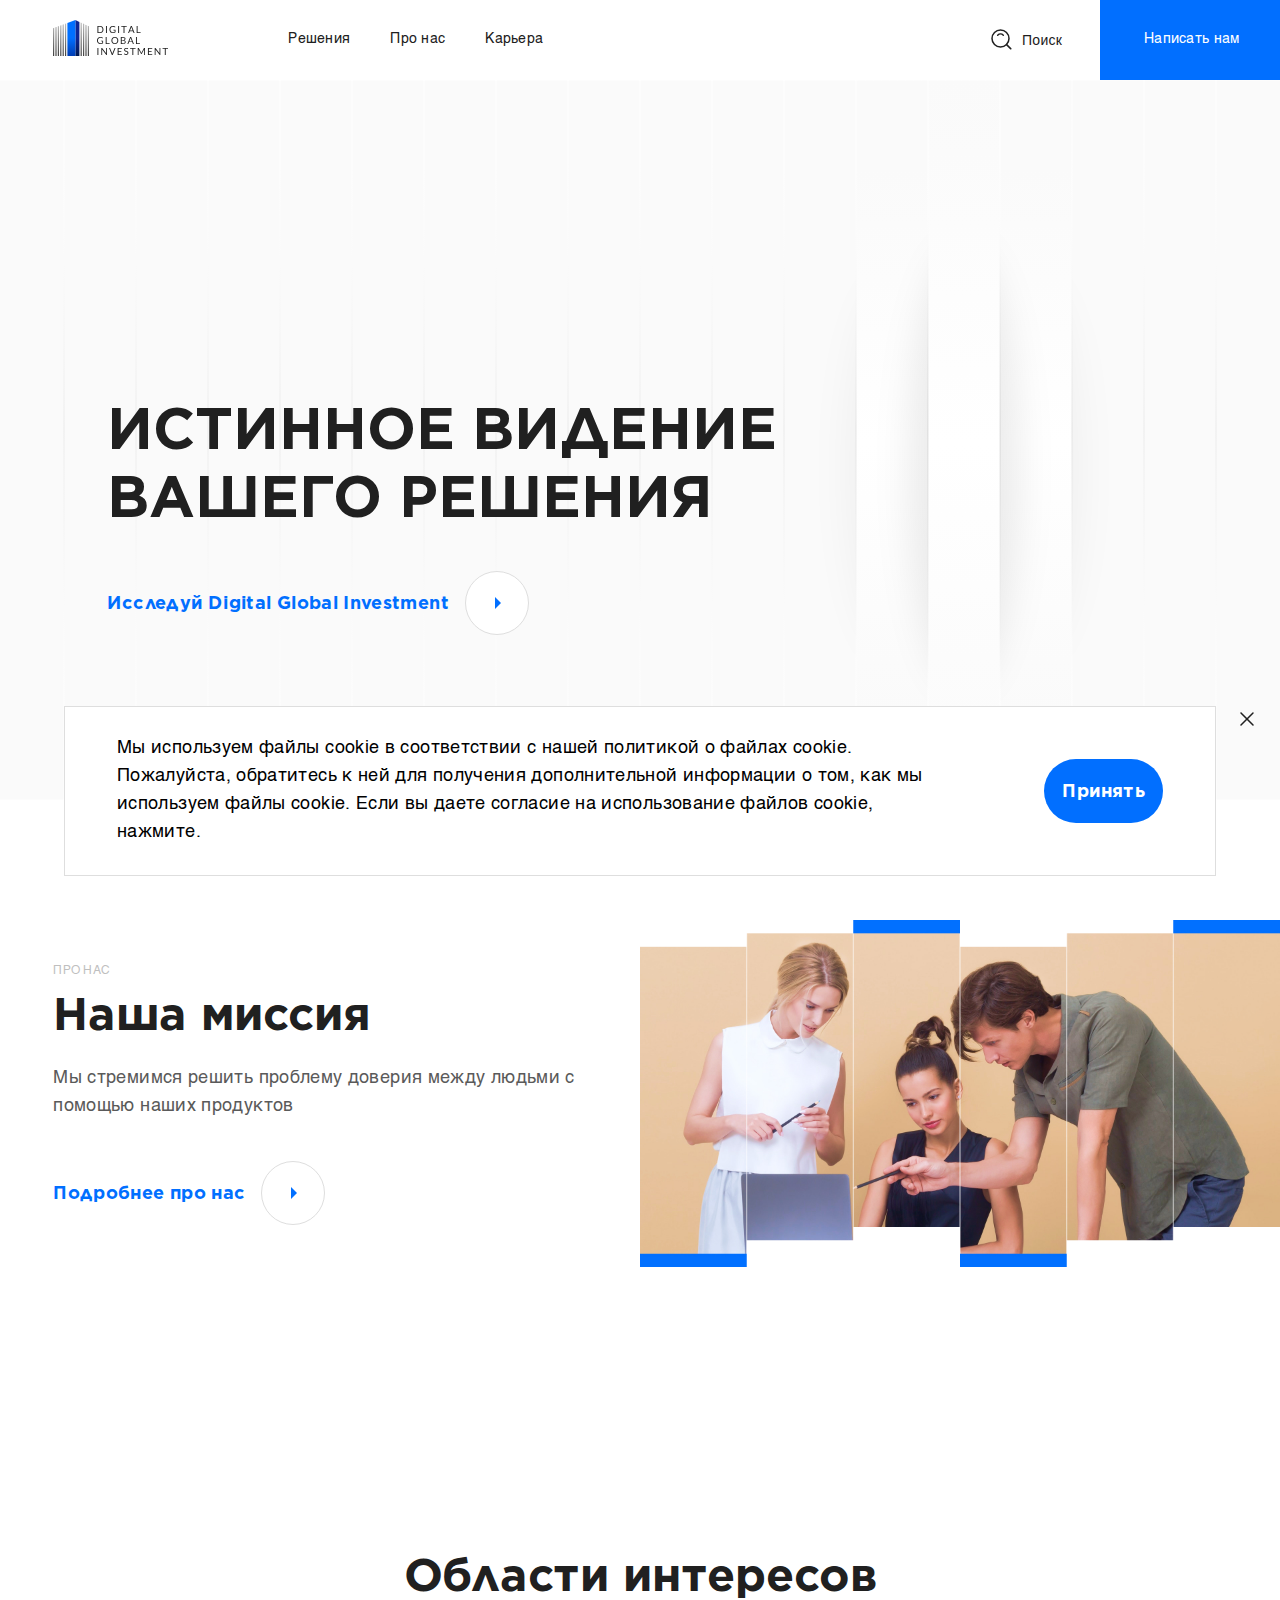
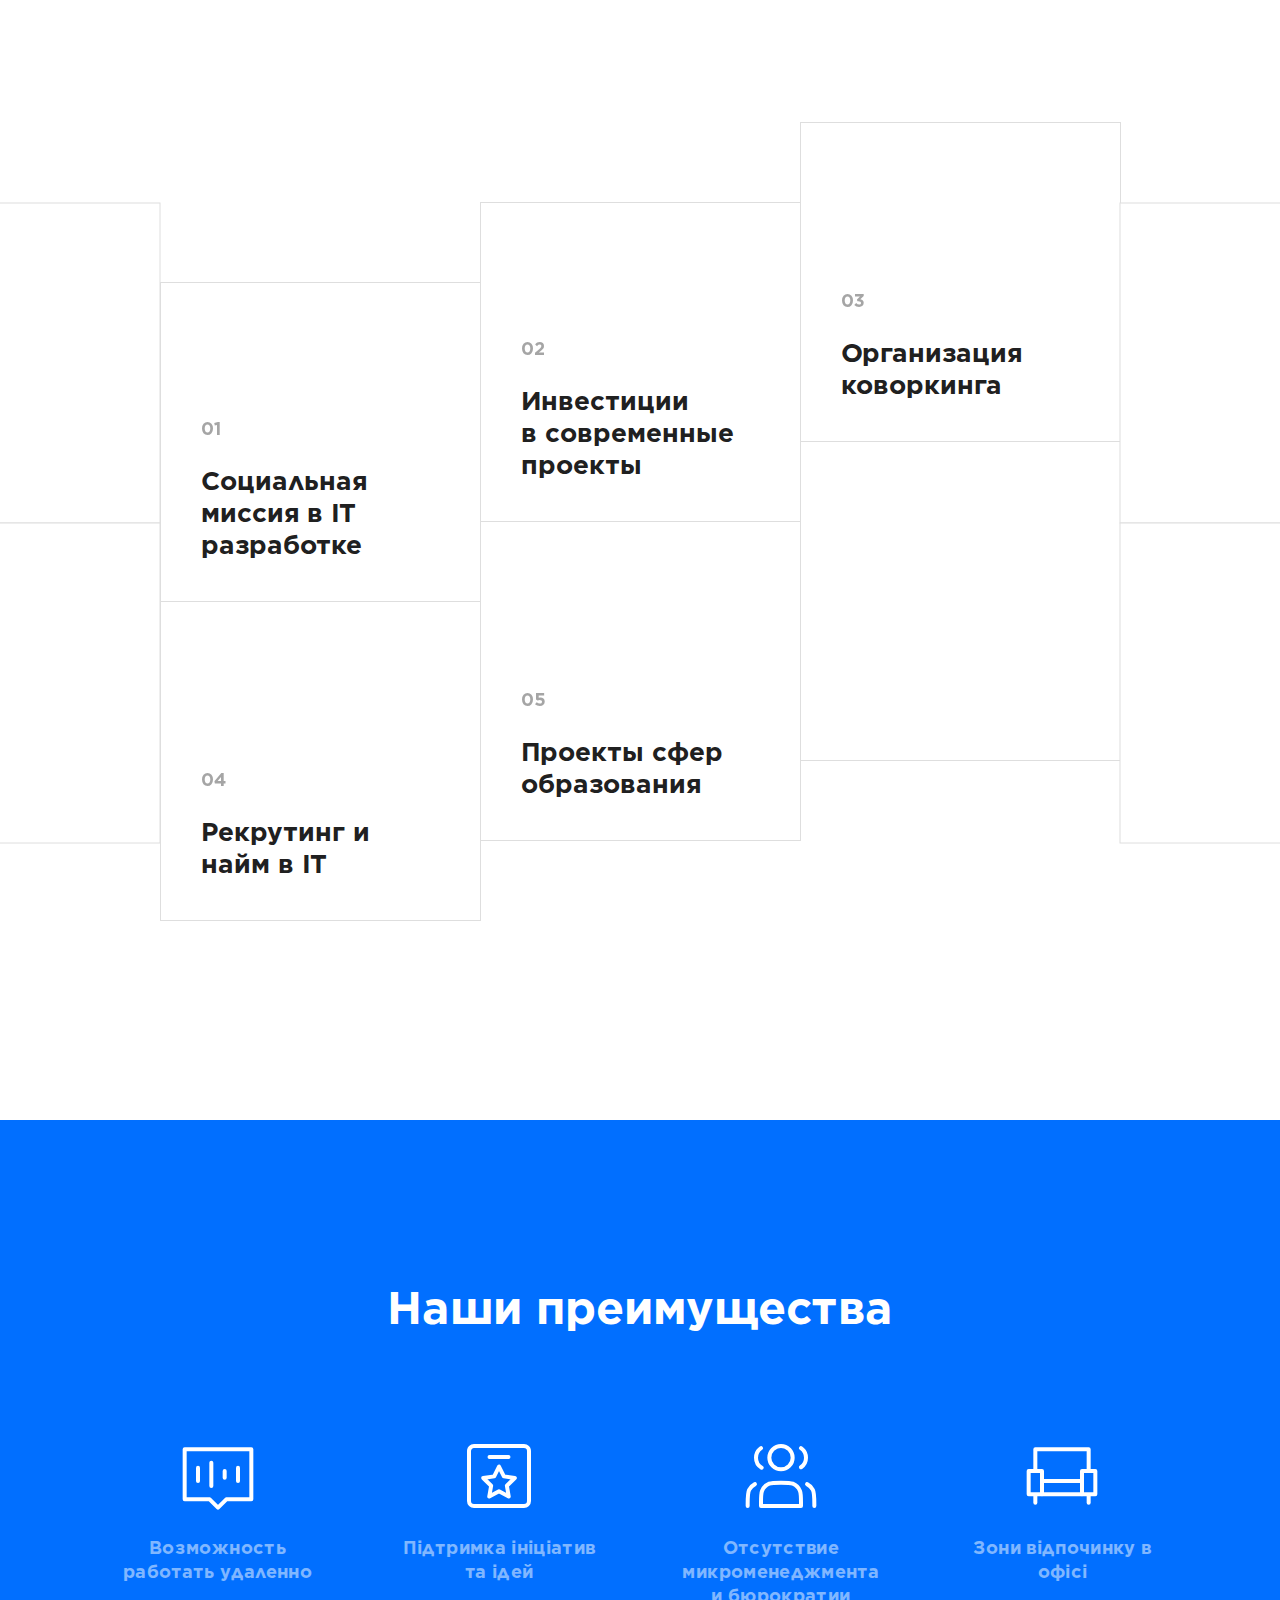
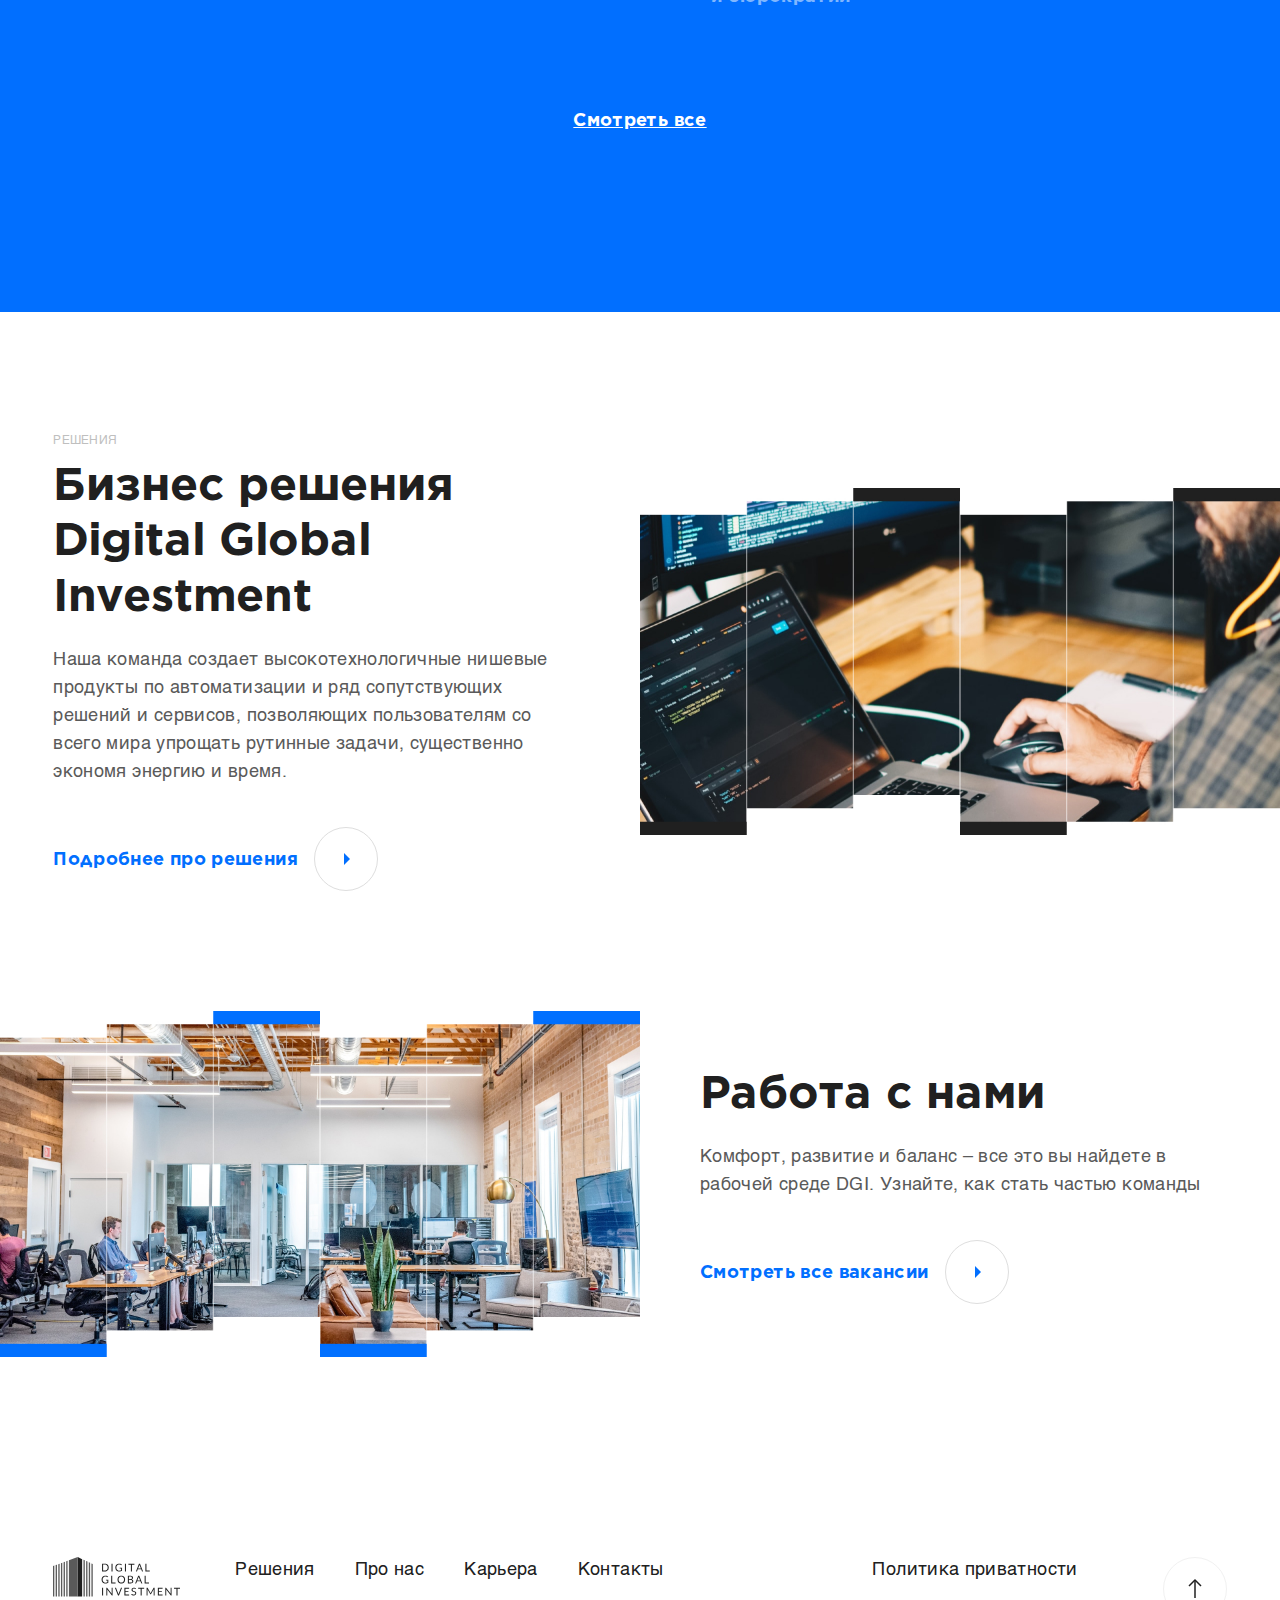
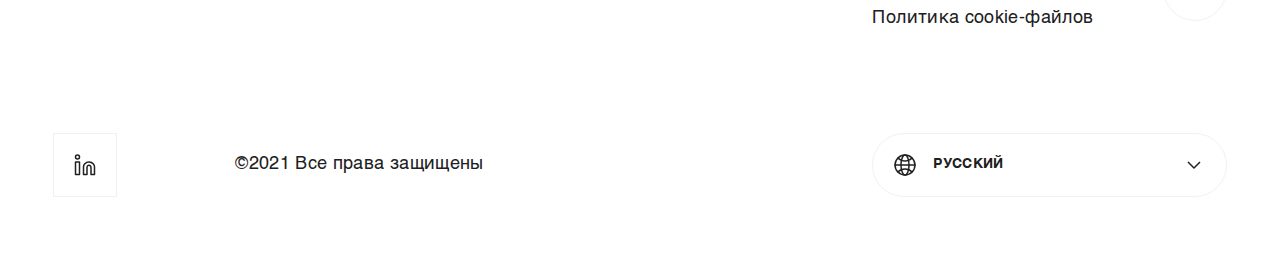
<file: index.html>
<!DOCTYPE html>
<html lang="en" dir="ltr">
<head>
	<meta charset="UTF-8">
	<meta name="viewport" content="width=device-width, initial-scale=1, shrink-to-fit=no">
	<title>Главная | DGI</title>

	<!-- <link rel="stylesheet" href="https://cdn.jsdelivr.net/gh/fancyapps/fancybox@3.5.7/dist/jquery.fancybox.min.css" /> -->
	<link rel="stylesheet" href="css/slick.min.css">
	<link rel="stylesheet" href="css/slick-theme.min.css">
	<link rel="stylesheet" href="css/jcf.css">
	<link rel="stylesheet" href="css/main.css">
</head>
<body class="home">
	<div class="wrapper" id="top">
		<header class="header">
			<div class="header-inner">
				<div class="header-block md-visible">
					<button class="menu-opener" aria-label="Открыть меню">
						<span class="bar"></span>
						<span class="bar"></span>
						<span class="bar"></span>
					</button>
				</div>
				<div class="header-block header-left">
					<a href="index.html" class="logo-block">
						<img src="img/logo.svg" alt="Digital Global Investment">
					</a>

					<nav class="top-nav md-hidden">
						<ul>
							<li><a href="solutions.html">Решения</a></li>
							<li><a href="about.html">Про нас</a></li>
							<li><a href="careers.html">Карьера</a></li> 
						</ul>
					</nav>
				</div>

				<div class="header-block header-right md-hidden">
					<div class="header-search-form">
						<form action="">
							<div class="form-inner">
								<svg class="search-icon">
									<use xlink:href="img/icons-sprite.svg#search"></use>
								</svg>

								<input type="text" class="search-field" placeholder="Поиск">

								<div class="form-controls">
									<button class="search-close" type="reset" aria-label="Очистить">
										<svg class="btn-icon">
											<use xlink:href="img/icons-sprite.svg#close"></use>
										</svg>
									</button>
									<button class="search-btn" aria-label="Найти"></button>
								</div>
							</div>
						</form>
					</div>

					<a href="contacts.html" class="header-contact-link">Написать нам</a>
				</div>

				<div class="header-block md-visible">
					<button class="mobile-search-form-trigger">
						<svg class="btn-icon">
							<use xlink:href="img/icons-sprite.svg#search" class="when-closed"></use>
							<use xlink:href="img/icons-sprite.svg#close" class="when-active"></use>
						</svg>
					</button>
				</div>
			</div>

			<nav class="mobile-top-nav">
				<div class="nav-content">
					<ul>
						<li><a href="solutions.html">Решения</a></li>
						<li><a href="about.html">Про нас</a></li>
						<li><a href="careers.html">Карьера</a></li> 
						<li><a href="contacts.html">Контакты</a></li> 
					</ul>
				</div>

				<div class="language-select-block">
					<div class="block-select" tabindex="0">
						<svg class="block-icon">
							<use xlink:href="img/icons-sprite.svg#world"></use>
						</svg>
						<div class="block-text">Русский</div>
						<svg class="block-opener">
							<use xlink:href="img/icons-sprite.svg#arrow-down"></use>
						</svg>
					</div>
					<ul class="languages-list">
						<li><a href="#">English</a></li>
						<li><a href="#">Polski</a></li>
						<li><a href="#">中文</a></li>
						<li><a href="#">Deutsch</a></li>
						<li class="current"><a href="#">Русский</a></li>
					</ul>
				</div>
			</nav>

			<div class="mobile-search">
				<div class="header-search-form">
					<form action="">
						<div class="form-inner">
							<svg class="search-icon">
								<use xlink:href="img/icons-sprite.svg#search"></use>
							</svg>

							<input type="text" class="search-field" placeholder="Поиск">

							<div class="form-controls">
								<button class="search-btn" aria-label="Найти"></button>
							</div>
						</div>
					</form>
				</div>
			</div>
		</header>
		<main class="page-content">
			<section class="first-screen-section" style="background-image: url(img/backgrounds/first-screen-bg.svg);">
				<div class="container">
					<div class="section-inner">
						<div class="section-content">
							<h1 class="page-caption">истинное видение <br>вашего решения</h1>
						</div>

						<a href="about.html" class="read-more-btn">
							<span class="btn-text sm-hidden">Исследуй Digital Global Investment</span>
							<span class="btn-text sm-visible">Исследуй DGI</span>
						</a>
					</div>
				</div>
			</section>

			<section class="text-and-image-section">
				<div class="section-inner">
					<div class="section-content">
						<div class="section-caption">
							<p class="sc-suptitle">Про нас</p>
							<h2 class="sc-title">Наша миссия</h2>
							<p class="sc-subtitle">Мы стремимся решить проблему доверия между людьми с помощью наших продуктов</p>
						</div>

						<div class="section-footer">
							<a href="about.html" class="read-more-btn">
								<span class="btn-text">Подробнее про нас</span>
							</a>
						</div>
					</div>
					<picture class="section-image">
						<source srcset="img/content-images/company-section-image-mobile.jpg" media="(max-width: 575px)" />
						<img src="img/content-images/company-section-image.jpg" alt="">
					</picture>
				</div>
			</section>

			<section class="areas-section">
				<div class="container">
					<div class="section-caption text-center">
						<h2 class="sc-title">Области интересов</h2>
					</div>

					<div class="areas-grid sm-hidden">
						<a href="#" class="areas-card number-1">
							<div class="card-content">
								<p class="card-number">01</p>
								<h3 class="card-caption">Социальная <br>миссия в IT <br>разработке</h3>
							</div>
							<div class="card-hidden-content">
								<p class="card-number">01</p>
								<h3 class="card-caption">Социальная <br>миссия в IT <br>разработке</h3>
								<div class="card-text">
									<p>Мы создаем масштабные решения для миллионов пользователей из Европы, США и Азии, заботясь о каждом клиенте, сотруднике и партнере о каждом участнике процесса</p>
								</div>
								<svg class="card-more-icon">
									<use xlink:href="img/icons-sprite.svg#up-right-arrow"></use>
								</svg>
								<div class="card-image">
									<img src="img/content-images/hp-areas/area-1.png" alt="">
								</div>
							</div>
						</a>

						<a href="#" class="areas-card number-2">
							<div class="card-content">
								<p class="card-number">02</p>
								<h3 class="card-caption">Инвестиции <br>в современные <br>проекты</h3>
							</div>
							<div class="card-hidden-content">
								<p class="card-number">02</p>
								<h3 class="card-caption">Инвестиции <br>в современные <br>проекты</h3>
								<div class="card-text">
									<p>Знаете, как улучшить качество жизни многих? Имеете свой продукт и стремитесь к развитию? Мы инвестируем в идеи и стартапы</p>
								</div>
								<svg class="card-more-icon">
									<use xlink:href="img/icons-sprite.svg#up-right-arrow"></use>
								</svg>
								<div class="card-image">
									<img src="img/content-images/hp-areas/area-2.png" alt="">
								</div>
							</div>
						</a>

						<a href="#" class="areas-card number-3">
							<div class="card-content">
								<p class="card-number">03</p>
								<h3 class="card-caption">Организация коворкинга</h3>
							</div>
							<div class="card-hidden-content">
								<p class="card-number">03</p>
								<h3 class="card-caption">Организация коворкинга</h3>
								<div class="card-text">
									<p>Современное пространство, где предусмотрена каждая деталь – все для того, чтобы вы создавали продукты в лучших условиях</p>
								</div>
								<svg class="card-more-icon">
									<use xlink:href="img/icons-sprite.svg#up-right-arrow"></use>
								</svg>
								<div class="card-image">
									<img src="img/content-images/hp-areas/area-3.png" alt="">
								</div>
							</div>
						</a>

						<a href="#" class="areas-card number-4">
							<div class="card-content">
								<p class="card-number">04</p>
								<h3 class="card-caption">Рекрутинг и <br>найм в IT</h3>
							</div>
							<div class="card-hidden-content">
								<p class="card-number">04</p>
								<h3 class="card-caption">Рекрутинг и найм в IT</h3>
								<div class="card-text">
									<p>Безграничные возможности для развития, свобода в принятии решений, баланс работы и жизни – мы делаем максимум для своей команды и партнеров</p>
								</div>
								<svg class="card-more-icon">
									<use xlink:href="img/icons-sprite.svg#up-right-arrow"></use>
								</svg>
								<div class="card-image">
									<img src="img/content-images/hp-areas/area-4.png" alt="">
								</div>
							</div>
						</a>

						<a href="#" class="areas-card number-5">
							<div class="card-content">
								<p class="card-number">05</p>
								<h3 class="card-caption">Проекты сфер образования</h3>
							</div>
							<div class="card-hidden-content">
								<p class="card-number">05</p>
								<h3 class="card-caption">Проекты сфер образования</h3>
								<div class="card-text">
									<p>Без актуальных знаний нет развития – вот почему мы проводим регулярные образовательные события и создаем лучшие возможности для обучения</p>
								</div>
								<svg class="card-more-icon">
									<use xlink:href="img/icons-sprite.svg#up-right-arrow"></use>
								</svg>
								<div class="card-image">
									<img src="img/content-images/hp-areas/area-5.png" alt="">
								</div>
							</div>
						</a>

						<div class="areas-card empty"></div>
					</div>

					<div class="areas-slider sm-visible">
						<div class="slide">
							<a href="#" class="mobile-areas-card">
								<p class="card-number">01</p>
								<h3 class="card-caption">Социальная миссия в IT разработке</h3>
								<svg class="card-more-icon">
									<use xlink:href="img/icons-sprite.svg#up-right-arrow"></use>
								</svg>
							</a>
						</div>
						<div class="slide">
							<a href="#" class="mobile-areas-card">
								<p class="card-number">02</p>
								<h3 class="card-caption">Инвестиции в современные проекты</h3>
								<svg class="card-more-icon">
									<use xlink:href="img/icons-sprite.svg#up-right-arrow"></use>
								</svg>
							</a>
						</div>
						<div class="slide">
							<a href="#" class="mobile-areas-card">
								<p class="card-number">03</p>
								<h3 class="card-caption">Организация коворкинга</h3>
								<svg class="card-more-icon">
									<use xlink:href="img/icons-sprite.svg#up-right-arrow"></use>
								</svg>
							</a>
						</div>
						<div class="slide">
							<a href="#" class="mobile-areas-card">
								<p class="card-number">04</p>
								<h3 class="card-caption">Рекрутинг и найм в IT</h3>
								<svg class="card-more-icon">
									<use xlink:href="img/icons-sprite.svg#up-right-arrow"></use>
								</svg>
							</a>
						</div>
						<div class="slide">
							<a href="#" class="mobile-areas-card">
								<p class="card-number">05</p>
								<h3 class="card-caption">Проекты сфер образования</h3>
								<svg class="card-more-icon">
									<use xlink:href="img/icons-sprite.svg#up-right-arrow"></use>
								</svg>
							</a>
						</div>
					</div>
				</div>
			</section>

			<section class="benefits-section">
				<div class="container">
					<div class="section-inner">
						<div class="section-caption text-center">
							<h2 class="sc-title">Наши преимущества</h2>
						</div>
					
						<div class="benefits-list">
							<div class="small-benefit-card">
								<div class="card-image">
									<img src="img/content-images/benefits/texting.svg" alt="">
								</div>
								<p class="card-text">Возможность работать удаленно</p>
							</div>
				
							<div class="small-benefit-card">
								<div class="card-image">
									<img src="img/content-images/benefits/badge.svg" alt="">
								</div>
								<p class="card-text">Підтримка ініціатив <br>та ідей</p>
							</div>
					
							<div class="small-benefit-card">
								<div class="card-image">
									<img src="img/content-images/benefits/team.svg" alt="">
								</div>
								<p class="card-text">Отсутствие <br>микроменеджмента <br>и бюрократии</p>
							</div>
					
							<div class="small-benefit-card xs-hidden">
								<div class="card-image">
									<img src="img/content-images/benefits/chair.svg" alt="">
								</div>
								<p class="card-text">Зони відпочинку в офісі</p>
							</div>
						</div>
					
						<div class="section-footer">
							<a href="about.html" class="read-more-btn white no-icon">Смотреть все</a>
						</div>
					</div>
				</div>
			</section>

			<section class="text-and-image-section">
				<div class="section-inner">
					<div class="section-content">
						<div class="section-caption">
							<p class="sc-suptitle">Решения</p>
							<h2 class="sc-title">Бизнес решения Digital Global Investment</h2>
							<p class="sc-subtitle">Наша команда создает высокотехнологичные нишевые продукты по автоматизации и ряд сопутствующих решений и сервисов, позволяющих пользователям со всего мира упрощать рутинные задачи, существенно экономя энергию и время.</p>
						</div>

						<div class="section-footer">
							<a href="solutions.html" class="read-more-btn">
								<span class="btn-text">Подробнее про решения</span>
							</a>
						</div>
					</div>
					<picture class="section-image">
						<source srcset="img/content-images/solutions-image-mobile.jpg" media="(max-width: 575px)" />
						<img src="img/content-images/solutions-image.jpg" alt="">
					</picture>
				</div>
			</section>

			<section class="text-and-image-section image-left">
				<div class="section-inner">
					<div class="section-content">
						<div class="section-caption">
							<h2 class="sc-title">Работа с нами</h2>
							<p class="sc-subtitle">Комфорт, развитие и баланс – все это вы найдете в рабочей среде DGI. Узнайте, как стать частью команды</p>
						</div>

						<div class="section-footer">
							<a href="careers.html" class="read-more-btn">
								<span class="btn-text">Смотреть все вакансии</span>
							</a>
						</div>
					</div>
					<picture class="section-image">
						<source srcset="img/content-images/hp-careers-image-mobile.jpg" media="(max-width: 575px)" />
						<img src="img/content-images/hp-careers-image.jpg" alt="">
					</picture>
				</div>
			</section>

			<!-- <section class="subscribe-section">
				<div class="container">
					<div class="section-inner">
						<div class="section-content">
							<div class="section-caption">
								<h2 class="sc-title small">Subscribe to our newsletter</h2>
								<p class="sc-subtitle small">Receive e-mails from us featuring new content that matches your interests.</p>
							</div>
						</div>
						<div class="section-form">
							<div class="subscribe-form">
								<form action="">
									<div class="form-inner">
										<input type="email" class="input-field" placeholder="Enter your e-mail">
										<button class="send-btn">
											<span class="btn-text">Subscribe</span>
											<svg class="btn-icon">
												<use xlink:href="img/icons-sprite.svg#triangle-right"></use>
											</svg>
										</button>
									</div>
								</form>
							</div>
						</div>
					</div>
				</div>
			</section> -->
		</main>
		<footer class="footer" role="contentinfo">
			<div class="footer-row first">
				<div class="footer-inner">
					<div class="footer-block logo-wrapper">
						<a href="index.html" class="logo-block">
							<img src="img/logo-gray.svg" alt="Digital Global Investment">
						</a>

						<a href="#top" class="to-top-btn md-visible-flex">
							<svg class="btn-icon">
								<use xlink:href="img/icons-sprite.svg#arrow-up"></use>
							</svg>
						</a>
					</div>
					<div class="footer-block md-visible">
						<div class="language-select-block">
							<div class="block-select" tabindex="0">
								<svg class="block-icon">
									<use xlink:href="img/icons-sprite.svg#world"></use>
								</svg>
								<div class="block-text">Русский</div>
								<svg class="block-opener">
									<use xlink:href="img/icons-sprite.svg#arrow-down"></use>
								</svg>
							</div>
							<ul class="languages-list">
								<li><a href="#">English</a></li>
								<li><a href="#">Polski</a></li>
								<li><a href="#">中文</a></li>
								<li><a href="#">Deutsch</a></li>
								<li class="current"><a href="#">Русский</a></li>
							</ul>
						</div>
					</div>
					<div class="footer-block">
						<nav class="footer-nav">
							<ul>
								<li><a href="solutions.html">Решения</a></li>
								<li><a href="about.html">Про нас</a></li>
								<li><a href="careers.html">Карьера</a></li>
								<li><a href="contacts.html">Контакты</a></li>
							</ul>

							<ul class="md-visible-grid">
								<li><a href="privacy-policy.html">Политика приватности</a></li>
								<li><a href="cookies-policy.html">Политика cookie-файлов</a></li>
							</ul>
						</nav>
					</div>
					<div class="footer-block with-to-top md-hidden">
						<ul class="footer-links">
							<li><a href="privacy-policy.html">Политика приватности</a></li>
							<li><a href="cookies-policy.html">Политика cookie-файлов</a></li>
						</ul>

						<a href="#top" class="to-top-btn">
							<svg class="btn-icon">
								<use xlink:href="img/icons-sprite.svg#arrow-up"></use>
							</svg>
						</a>
					</div>
				</div>
			</div>
			<div class="footer-row second">
				<div class="footer-inner">
					<div class="footer-block">
						<ul class="socials-list">
							<li>
								<a href="#" target="_blank" rel="noopener nofollow" aria-label="linkedin">
									<svg class="link-icon">
										<use xlink:href="img/icons-sprite.svg#linkedin"></use>
									</svg>
								</a>
							</li>
						</ul>
					</div>
					<div class="footer-block">
						<p class="copyright">©2021 Все права защищены</p>
					</div>
					<div class="footer-block md-hidden">
						<div class="language-select-block">
							<div class="block-select" tabindex="0">
								<svg class="block-icon">
									<use xlink:href="img/icons-sprite.svg#world"></use>
								</svg>
								<div class="block-text">Русский</div>
								<svg class="block-opener">
									<use xlink:href="img/icons-sprite.svg#arrow-down"></use>
								</svg>
							</div>
							<ul class="languages-list">
								<li><a href="#">English</a></li>
								<li><a href="#">Polski</a></li>
								<li><a href="#">中文</a></li>
								<li><a href="#">Deutsch</a></li>
								<li class="current"><a href="#">Русский</a></li>
							</ul>
						</div>
					</div>
				</div>
			</div>
		</footer>
	</div>

	<div class="cookies-block">
		<button class="block-close js-close md-hidden">
			<svg class="btn-icon" aria-label="Закрыть">
				<use xlink:href="img/icons-sprite.svg#close"></use>
			</svg>
		</button>

		<div class="block-content">
			<p>Мы используем файлы cookie в соответствии с нашей политикой о файлах cookie. Пожалуйста, обратитесь к ней для получения дополнительной информации о том, как мы используем файлы cookie. Если вы даете согласие на использование файлов cookie, нажмите.</p>
		</div>

		<div class="block-button">
			<button class="btn js-accept">Принять</button>
			<button class="btn btn-light js-close md-visible-flex">Закрыть</button>
		</div>
	</div>

	<!-- <script src="//cdnjs.cloudflare.com/ajax/libs/gsap/3.6.0/gsap.min.js"></script> -->
	<!-- <script src="//cdnjs.cloudflare.com/ajax/libs/gsap/3.6.0/ScrollTrigger.min.js"></script> -->

	<script src="//ajax.googleapis.com/ajax/libs/jquery/3.5.1/jquery.min.js"></script>
	<!-- <script src="//cdn.jsdelivr.net/npm/jquery.maskedinput@1.4.1/src/jquery.maskedinput.min.js"></script> -->
	<script src="js/slick.min.js"></script>
	<script src="js/jcf.js"></script>
	<script src="js/jcf.select.js"></script>
	<script src="js/scripts.js"></script>
	<!-- <script src="js/animations.js"></script> -->
</body>
</html>
</file>
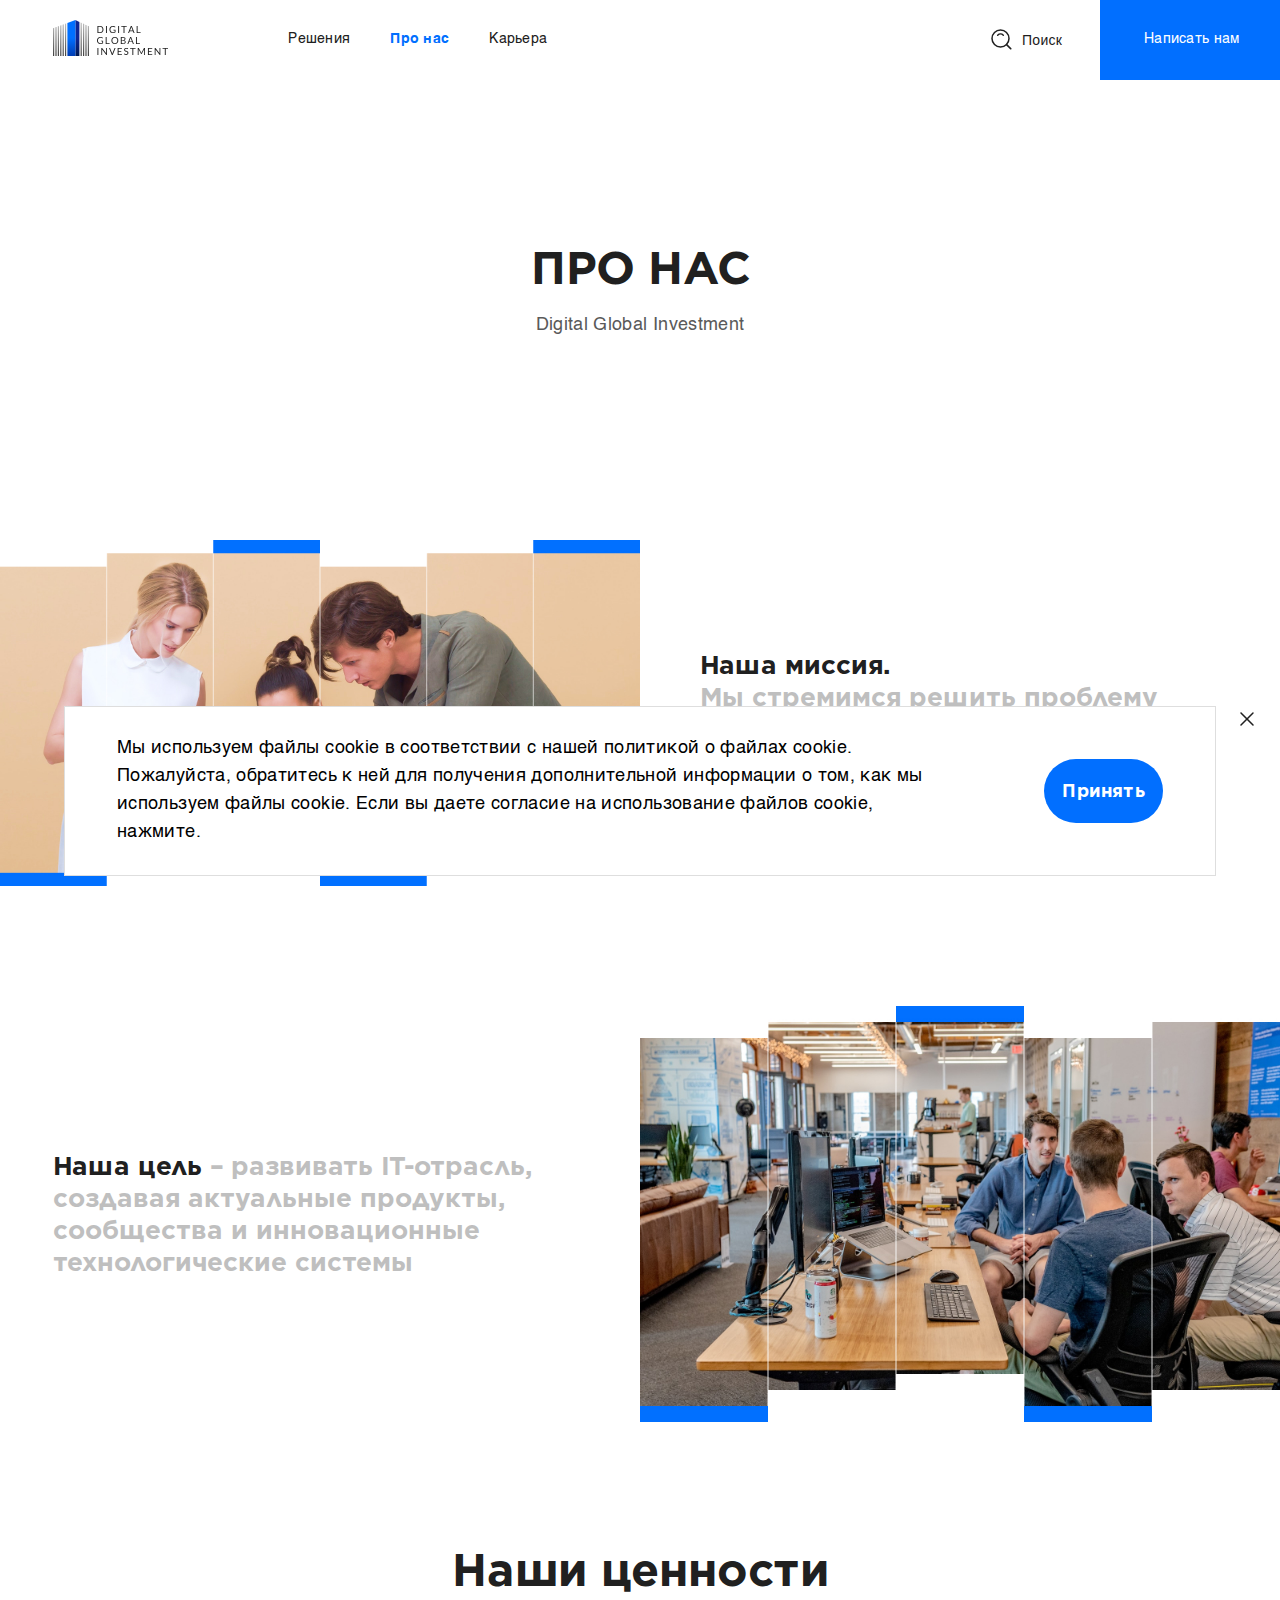
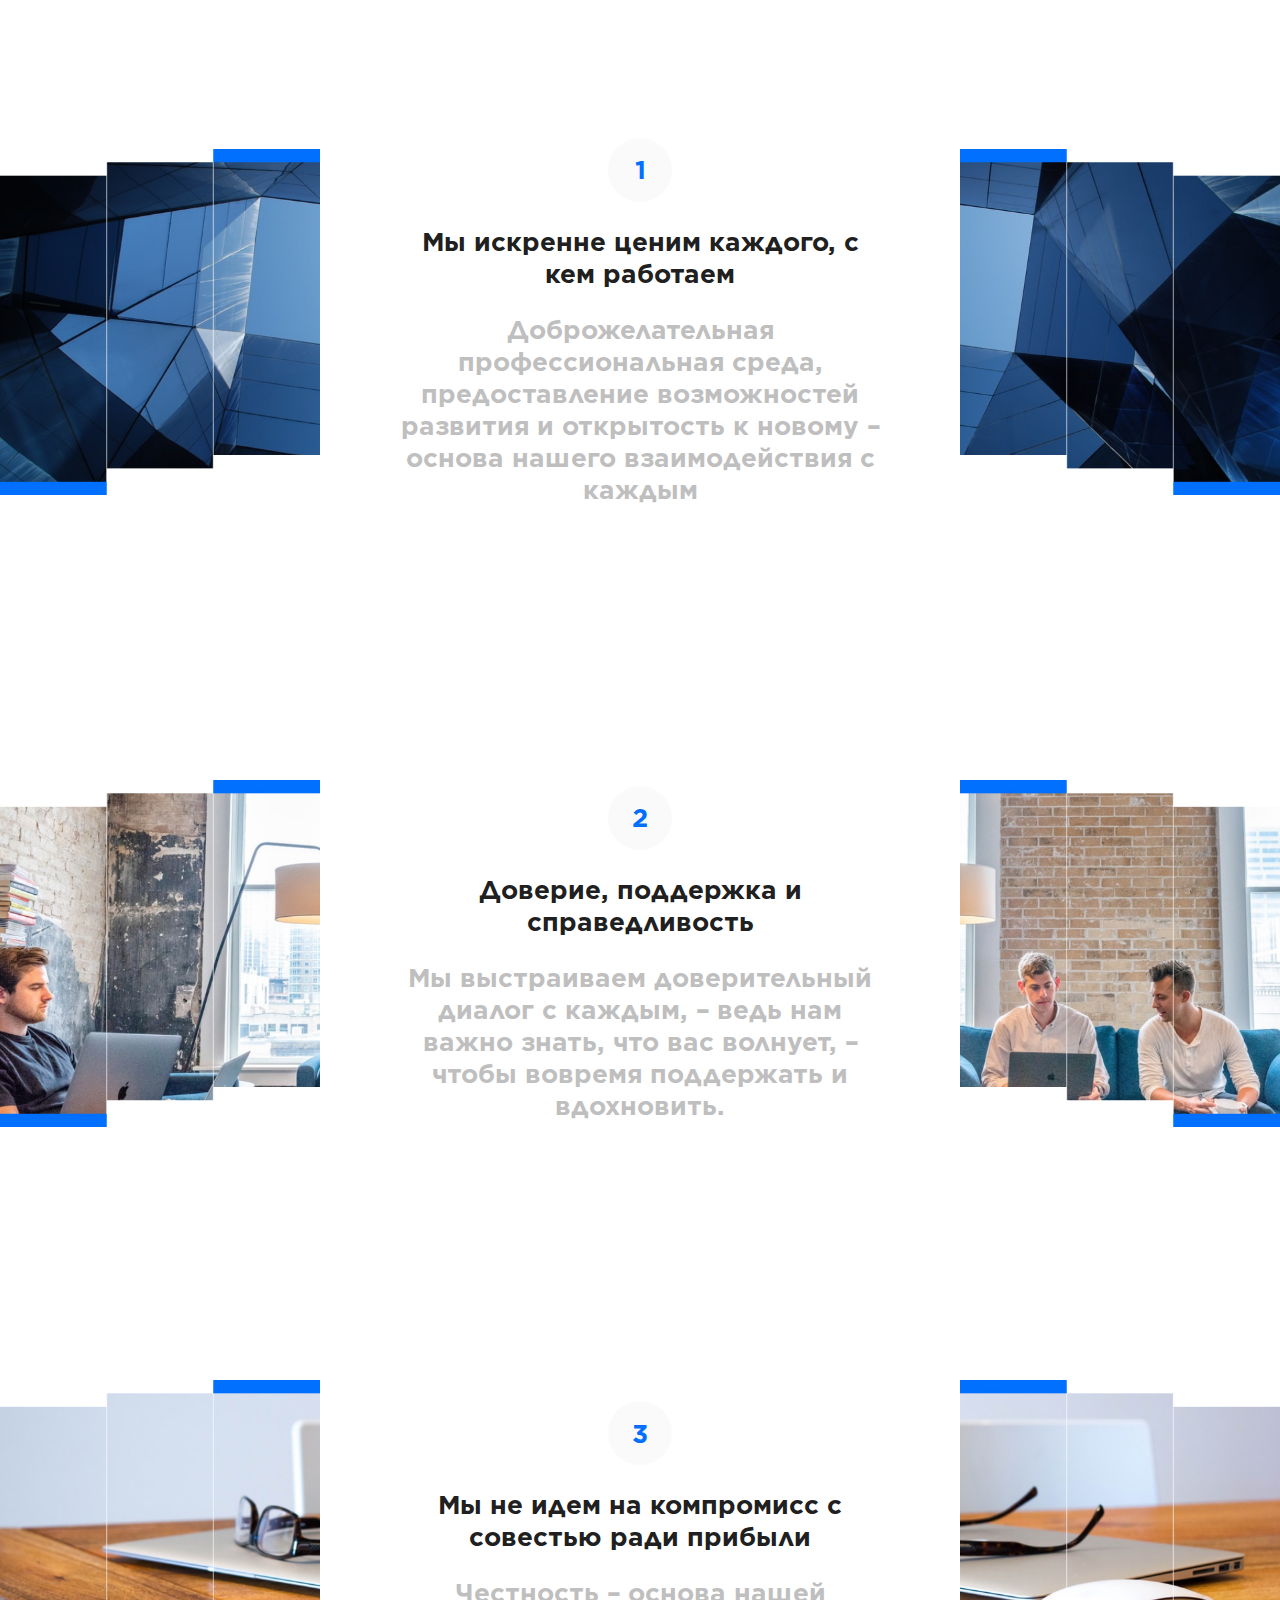
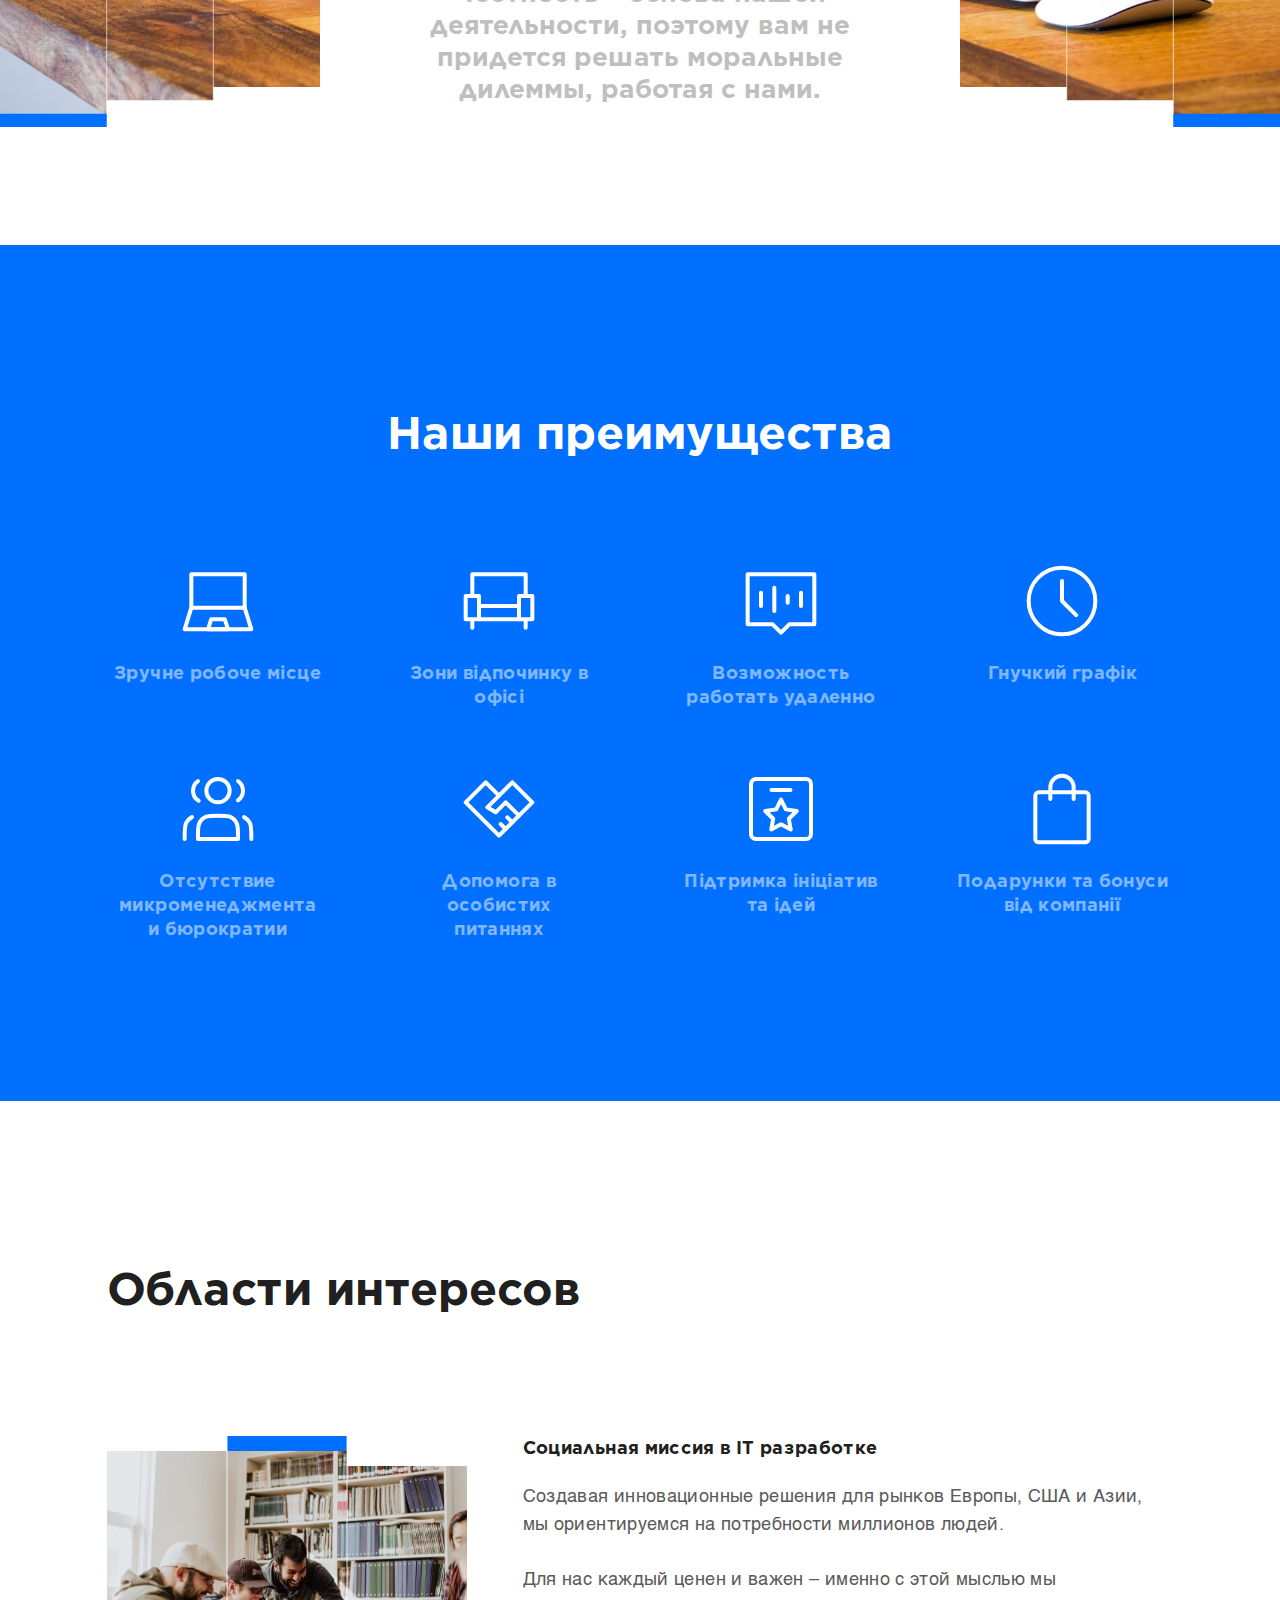
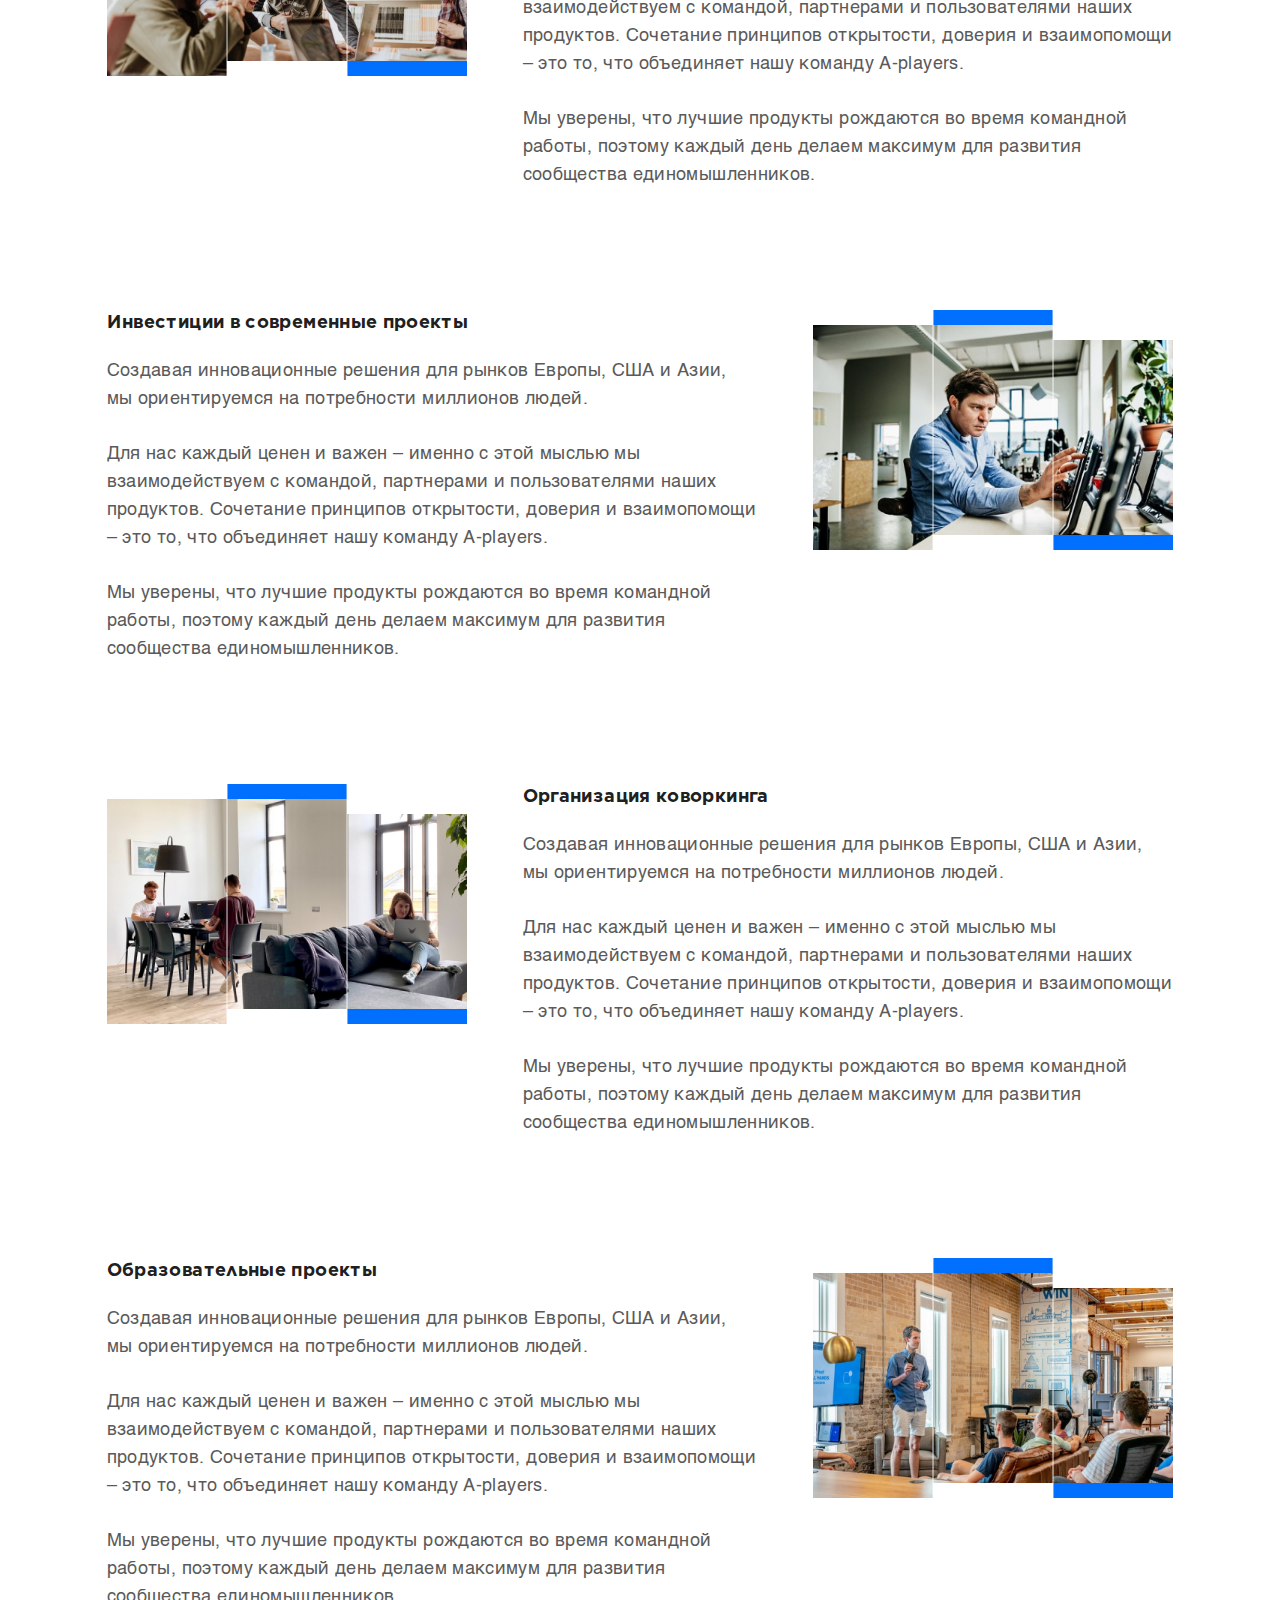
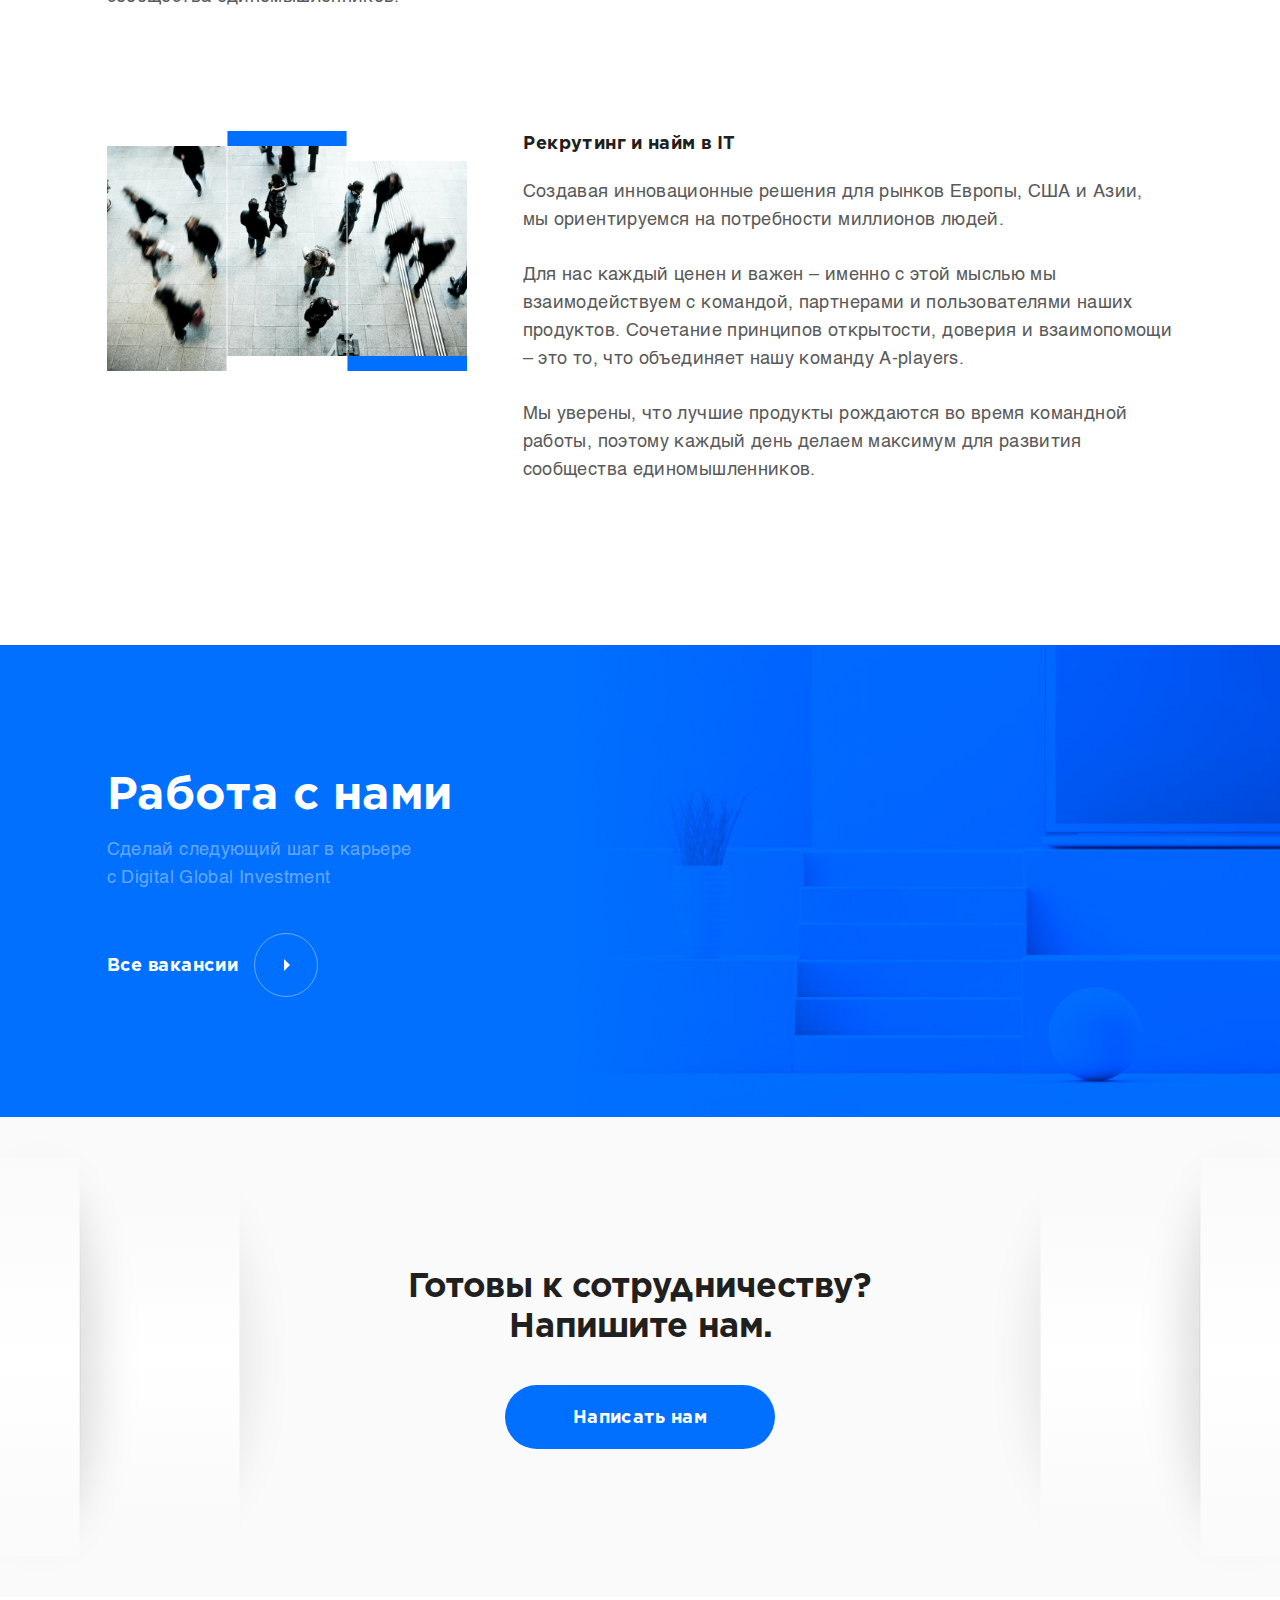
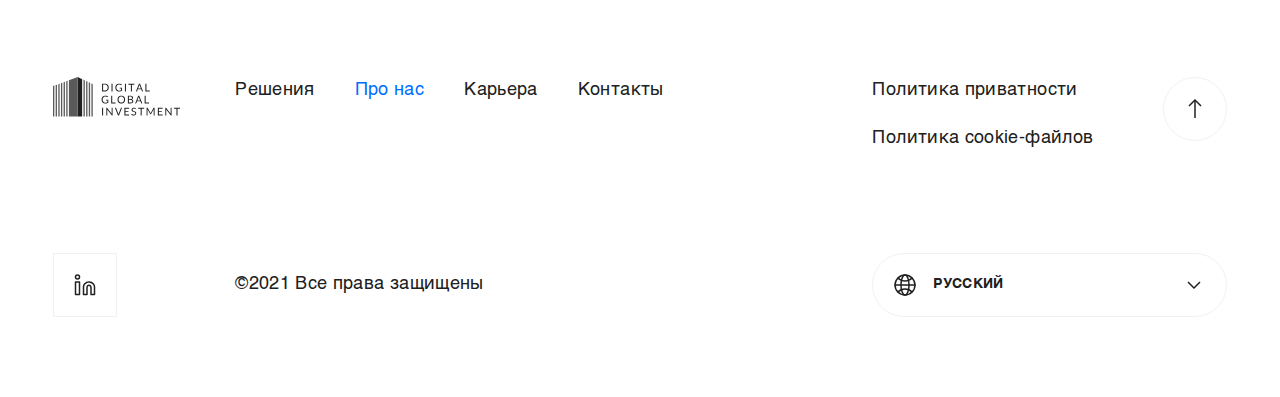
<file: about.html>
<!DOCTYPE html>
<html lang="en" dir="ltr">
<head>
	<meta charset="UTF-8">
	<meta name="viewport" content="width=device-width, initial-scale=1, shrink-to-fit=no">
	<title>Про нас | DGI</title>

	<!-- <link rel="stylesheet" href="https://cdn.jsdelivr.net/gh/fancyapps/fancybox@3.5.7/dist/jquery.fancybox.min.css" /> -->
	<link rel="stylesheet" href="css/slick.min.css">
	<link rel="stylesheet" href="css/slick-theme.min.css">
	<link rel="stylesheet" href="css/jcf.css">
	<link rel="stylesheet" href="css/main.css">
</head>
<body>
	<div class="wrapper" id="top">
		<header class="header">
			<div class="header-inner">
				<div class="header-block md-visible">
					<button class="menu-opener" aria-label="Открыть меню">
						<span class="bar"></span>
						<span class="bar"></span>
						<span class="bar"></span>
					</button>
				</div>
				<div class="header-block header-left">
					<a href="index.html" class="logo-block">
						<img src="img/logo.svg" alt="Digital Global Investment">
					</a>

					<nav class="top-nav md-hidden">
						<ul>
							<li><a href="solutions.html">Решения</a></li>
							<li><a href="about.html">Про нас</a></li>
							<li><a href="careers.html">Карьера</a></li> 
						</ul>
					</nav>
				</div>

				<div class="header-block header-right md-hidden">
					<div class="header-search-form">
						<form action="">
							<div class="form-inner">
								<svg class="search-icon">
									<use xlink:href="img/icons-sprite.svg#search"></use>
								</svg>

								<input type="text" class="search-field" placeholder="Поиск">

								<div class="form-controls">
									<button class="search-close" type="reset" aria-label="Очистить">
										<svg class="btn-icon">
											<use xlink:href="img/icons-sprite.svg#close"></use>
										</svg>
									</button>
									<button class="search-btn" aria-label="Найти"></button>
								</div>
							</div>
						</form>
					</div>

					<a href="contacts.html" class="header-contact-link">Написать нам</a>
				</div>

				<div class="header-block md-visible">
					<button class="mobile-search-form-trigger">
						<svg class="btn-icon">
							<use xlink:href="img/icons-sprite.svg#search" class="when-closed"></use>
							<use xlink:href="img/icons-sprite.svg#close" class="when-active"></use>
						</svg>
					</button>
				</div>
			</div>

			<nav class="mobile-top-nav">
				<div class="nav-content">
					<ul>
						<li><a href="solutions.html">Решения</a></li>
						<li><a href="about.html">Про нас</a></li>
						<li><a href="careers.html">Карьера</a></li> 
						<li><a href="contacts.html">Контакты</a></li> 
					</ul>
				</div>

				<div class="language-select-block">
					<div class="block-select" tabindex="0">
						<svg class="block-icon">
							<use xlink:href="img/icons-sprite.svg#world"></use>
						</svg>
						<div class="block-text">Русский</div>
						<svg class="block-opener">
							<use xlink:href="img/icons-sprite.svg#arrow-down"></use>
						</svg>
					</div>
					<ul class="languages-list">
						<li><a href="#">English</a></li>
						<li><a href="#">Polski</a></li>
						<li><a href="#">中文</a></li>
						<li><a href="#">Deutsch</a></li>
						<li class="current"><a href="#">Русский</a></li>
					</ul>
				</div>
			</nav>

			<div class="mobile-search">
				<div class="header-search-form">
					<form action="">
						<div class="form-inner">
							<svg class="search-icon">
								<use xlink:href="img/icons-sprite.svg#search"></use>
							</svg>

							<input type="text" class="search-field" placeholder="Поиск">

							<div class="form-controls">
								<button class="search-btn" aria-label="Найти"></button>
							</div>
						</div>
					</form>
				</div>
			</div>
		</header>
		<main class="page-content">
			<section class="page-first-screen-section">
				<div class="container">
					<div class="section-caption text-center">
						<h1 class="sc-title big">Про нас</h1>
						<p class="sc-subtitle">Digital Global Investment</p>
					</div>
				</div>
			</section>

			<section class="text-and-image-section image-left">
				<div class="section-inner">
					<div class="section-content">
						<div class="big-text">
							<h2>Наша миссия.</h2>
							<br class="md-visible-inline">
							<p>Мы стремимся решить проблему доверия между людьми с помощью наших продуктов</p>
						</div>
					</div>
					<picture class="section-image">
						<source srcset="img/content-images/company-section-image-mobile.jpg" media="(max-width: 575px)" />
						<img src="img/content-images/company-section-image.jpg" alt="">
					</picture>
				</div>
			</section>

			<section class="text-and-image-section">
				<div class="section-inner">
					<div class="section-content">
						<div class="big-text">
							<h2>Наша цель</h2>
							<p> – развивать IT-отрасль, создавая актуальные продукты, сообщества и инновационные технологические системы</p>
						</div>
					</div>
					<picture class="section-image">
						<source srcset="img/content-images/about-goal-mobile.jpg" media="(max-width: 575px)" />
						<img src="img/content-images/about-goal.jpg" alt="">
					</picture>
				</div>
			</section>

			<section class="values-section">
				<div class="container">
					<div class="section-caption text-center">
						<h2 class="sc-title">Наши ценности</h2>
					</div>
				</div>

				<section class="middle-text-section">
					<div class="section-inner">
						<div class="section-image">
							<img src="img/content-images/values/value-1-left.jpg" alt="">
						</div>
						<div class="section-content">
							<div class="section-caption text-center">
								<p class="sc-number">1</p>
								<h2 class="sc-title small">Мы искренне ценим каждого, с кем работаем</h2>
								<p class="sc-subtitle big">Доброжелательная профессиональная среда, предоставление возможностей развития и открытость к новому – основа нашего взаимодействия с каждым</p>
							</div>
						</div>
						<div class="section-image">
							<img src="img/content-images/values/value-1-right.jpg" alt="">
						</div>
					</div>
				</section>

				<section class="middle-text-section">
					<div class="section-inner">
						<div class="section-image">
							<img src="img/content-images/values/value-2-left.jpg" alt="">
						</div>
						<div class="section-content">
							<div class="section-caption text-center">
								<p class="sc-number">2</p>
								<h2 class="sc-title small">Доверие, поддержка и справедливость</h2>
								<p class="sc-subtitle big">Мы выстраиваем доверительный диалог с каждым, – ведь нам важно знать, что вас волнует, – чтобы вовремя поддержать и вдохновить.</p>
							</div>
						</div>
						<div class="section-image">
							<img src="img/content-images/values/value-2-right.jpg" alt="">
						</div>
					</div>
				</section>

				<section class="middle-text-section">
					<div class="section-inner">
						<div class="section-image">
							<img src="img/content-images/values/value-3-left.jpg" alt="">
						</div>
						<div class="section-content">
							<div class="section-caption text-center">
								<p class="sc-number">3</p>
								<h2 class="sc-title small">Мы не идем на компромисс с совестью ради прибыли</h2>
								<p class="sc-subtitle big">Честность – основа нашей деятельности, поэтому вам не придется решать моральные дилеммы, работая с нами.</p>
							</div>
						</div>
						<div class="section-image">
							<img src="img/content-images/values/value-3-right.jpg" alt="">
						</div>
					</div>
				</section>
			</section>

			<!-- <section class="leadership-section">
				<div class="container">
					<div class="section-inner">
						<div class="section-left">
							<div class="section-caption">
								<h2 class="sc-title smaller">Relentlessly Client-Focused</h2>
								<p class="sc-subtitle">We know it’s not enough to say we’re relentlessly client-focused—so we prove it every day, through adaptability, ingenuity and technology. It’s how we can proactively respond to environmental, social and governance developments, all while providing peerless client experiences. </p>
							</div>
						</div>
						<div class="section-right">
							<div class="leadership-card">
								<div class="card-image">
									<img src="img/content-images/leadership-image.jpg" alt="">
								</div>
								<div class="card-content">
									<h3 class="card-caption">Our Leadership</h3>
									<p>New ideas are born from new perspectives. <br>The varied backgrounds of our leadership team ensure that our clients and the industry.</p>

									<div class="card-footer">
										<a href="#" class="read-more-btn">
											<span class="btn-text">Learn More</span>
										</a>
									</div>
								</div>
							</div>
						</div>
					</div>
				</div>
			</section>

			<section class="text-and-image-section image-left big-content">
				<div class="section-inner">
					<div class="section-content">
						<div class="section-caption">
							<h2 class="sc-title">Unique Perspective</h2>
							<p class="sc-subtitle">With a global view across trillions of dollars in assets and access to one of the world’s largest financial datasets, we can see what others can’t. This unique market intelligence helps us deliver valuable insights, identify trends and innovate new ideas — all in the service of our clients.</p>
						</div>

						<div class="text-cards-list">
							<div class="text-card">
								<h3 class="card-caption">Insights</h3>
								<p>Our experts’ highly attuned skill sets empower Digital Global Investment to identify trends and insights that help improve outcomes for clients and the industry as a whole.</p>
								<a href="#" class="read-more">Learn more</a>
							</div>

							<div class="text-card">
								<h3 class="card-caption">Technology and <br>Innovation</h3>
								<p>We’re always investing in what’s next, exploring every opportunity that will give our clients an edge. </p>
								<a href="#" class="read-more">Learn more</a>
							</div>
						</div>
					</div>
					<div class="section-image">
						<img src="img/content-images/perspective.jpg" alt="">
					</div>
				</div>
			</section>

			<section class="text-and-image-section big-content">
				<div class="section-inner">
					<div class="section-content">
						<div class="section-caption">
							<h2 class="sc-title">Open and Objective</h2>
							<p class="sc-subtitle">We innovate and collaborate with some of the most influential partners in the world—including our own competitors—to support our clients in reaching new heights. Our open-architecture enterprise platform helps us uncover compelling insights and engineer optimal client experiences to unlock new potential for all.</p>
						</div>

						<div class="text-cards-list">
							<div class="text-card">
								<h3 class="card-caption">Global Impact</h3>
								<p>At Digital Global Investment, we harness our reach, market influence and resources to help address critical Environmental, Social and Governance (ESG) issues that impact our world.</p>
								<a href="#" class="read-more">Learn more</a>
							</div>

							<div class="text-card">
								<h3 class="card-caption">Our Solutions</h3>
								<p>We leverage collaboration and breakthrough technologies to provide tailored solutions to our clients so they can succeed.</p>
								<a href="#" class="read-more">Learn more</a>
							</div>
						</div>
					</div>
					<div class="section-image">
						<img src="img/content-images/objective.jpg" alt="">
					</div>
				</div>
			</section> -->

			<section class="benefits-section">
				<div class="container">
					<div class="section-inner">
						<div class="section-caption text-center">
							<h2 class="sc-title">Наши преимущества</h2>
						</div>
					
						<div class="benefits-list">
							<div class="small-benefit-card">
								<div class="card-image">
									<img src="img/content-images/benefits/notebook.svg" alt="">
								</div>
								<p class="card-text">Зручне робоче місце</p>
							</div>
					
							<div class="small-benefit-card">
								<div class="card-image">
									<img src="img/content-images/benefits/chair.svg" alt="">
								</div>
								<p class="card-text">Зони відпочинку в офісі</p>
							</div>
					
							<div class="small-benefit-card">
								<div class="card-image">
									<img src="img/content-images/benefits/texting.svg" alt="">
								</div>
								<p class="card-text">Возможность работать удаленно</p>
							</div>
					
							<div class="small-benefit-card">
								<div class="card-image">
									<img src="img/content-images/benefits/clock.svg" alt="">
								</div>
								<p class="card-text">Гнучкий графік</p>
							</div>
					
							<div class="small-benefit-card">
								<div class="card-image">
									<img src="img/content-images/benefits/team.svg" alt="">
								</div>
								<p class="card-text">Отсутствие <br>микроменеджмента <br>и бюрократии</p>
							</div>
					
							<div class="small-benefit-card">
								<div class="card-image">
									<img src="img/content-images/benefits/handshake.svg" alt="">
								</div>
								<p class="card-text">Допомога в особистих <br>питаннях</p>
							</div>
					
							<div class="small-benefit-card">
								<div class="card-image">
									<img src="img/content-images/benefits/badge.svg" alt="">
								</div>
								<p class="card-text">Підтримка ініціатив <br>та ідей</p>
							</div>
					
							<div class="small-benefit-card">
								<div class="card-image">
									<img src="img/content-images/benefits/bag.svg" alt="">
								</div>
								<p class="card-text">Подарунки та бонуси <br>від компанії</p>
							</div>
						</div>
					</div>
				</div>
			</section>

			<section class="big-areas-section js-big-areas-slider-scope">
				<div class="container">
					<div class="section-caption">
						<h2 class="sc-title">Области интересов</h2>
					</div>

					<div class="slider-nav default-slider-nav md-visible-flex">
						<div class="current-slide">
							<span class="current"></span>/<span class="total"></span>
						</div>
					</div>

					<div class="section-grid big-areas-slider">
						<div class="big-area-card">
							<div class="card-image">
								<img src="img/content-images/areas/area-1.jpg" alt="">
							</div>
							<div class="card-content">
								<h3 class="card-caption">Социальная миссия в IT разработке</h3>
								<p>Создавая инновационные решения для рынков Европы, США и Азии, мы ориентируемся на потребности миллионов людей.</p>
								<p>Для нас каждый ценен и важен – именно с этой мыслью мы взаимодействуем с командой, партнерами и пользователями наших продуктов. Сочетание принципов открытости, доверия и взаимопомощи – это то, что объединяет нашу команду A-players.</p>
								<p>Мы уверены, что лучшие продукты рождаются во время командной работы, поэтому каждый день делаем максимум для развития сообщества единомышленников.</p>
							</div>
						</div>

						<div class="big-area-card">
							<div class="card-image">
								<img src="img/content-images/areas/area-2.jpg" alt="">
							</div>
							<div class="card-content">
								<h3 class="card-caption">Инвестиции в современные проекты</h3>
								<p>Создавая инновационные решения для рынков Европы, США и Азии, мы ориентируемся на потребности миллионов людей.</p>
								<p>Для нас каждый ценен и важен – именно с этой мыслью мы взаимодействуем с командой, партнерами и пользователями наших продуктов. Сочетание принципов открытости, доверия и взаимопомощи – это то, что объединяет нашу команду A-players.</p>
								<p>Мы уверены, что лучшие продукты рождаются во время командной работы, поэтому каждый день делаем максимум для развития сообщества единомышленников.</p>
							</div>
						</div>

						<div class="big-area-card">
							<div class="card-image">
								<img src="img/content-images/areas/area-3.jpg" alt="">
							</div>
							<div class="card-content">
								<h3 class="card-caption">Организация коворкинга</h3>
								<p>Создавая инновационные решения для рынков Европы, США и Азии, мы ориентируемся на потребности миллионов людей.</p>
								<p>Для нас каждый ценен и важен – именно с этой мыслью мы взаимодействуем с командой, партнерами и пользователями наших продуктов. Сочетание принципов открытости, доверия и взаимопомощи – это то, что объединяет нашу команду A-players.</p>
								<p>Мы уверены, что лучшие продукты рождаются во время командной работы, поэтому каждый день делаем максимум для развития сообщества единомышленников.</p>
							</div>
						</div>

						<div class="big-area-card">
							<div class="card-image">
								<img src="img/content-images/areas/area-4.jpg" alt="">
							</div>
							<div class="card-content">
								<h3 class="card-caption">Образовательные проекты</h3>
								<p>Создавая инновационные решения для рынков Европы, США и Азии, мы ориентируемся на потребности миллионов людей.</p>
								<p>Для нас каждый ценен и важен – именно с этой мыслью мы взаимодействуем с командой, партнерами и пользователями наших продуктов. Сочетание принципов открытости, доверия и взаимопомощи – это то, что объединяет нашу команду A-players.</p>
								<p>Мы уверены, что лучшие продукты рождаются во время командной работы, поэтому каждый день делаем максимум для развития сообщества единомышленников.</p>
							</div>
						</div>

						<div class="big-area-card">
							<div class="card-image">
								<img src="img/content-images/areas/area-5.jpg" alt="">
							</div>
							<div class="card-content">
								<h3 class="card-caption">Рекрутинг и найм в IT</h3>
								<p>Создавая инновационные решения для рынков Европы, США и Азии, мы ориентируемся на потребности миллионов людей.</p>
								<p>Для нас каждый ценен и важен – именно с этой мыслью мы взаимодействуем с командой, партнерами и пользователями наших продуктов. Сочетание принципов открытости, доверия и взаимопомощи – это то, что объединяет нашу команду A-players.</p>
								<p>Мы уверены, что лучшие продукты рождаются во время командной работы, поэтому каждый день делаем максимум для развития сообщества единомышленников.</p>
							</div>
						</div>
					</div>
				</div>
			</section>

			<section class="work-with-us-section" style="background-image: url(img/backgrounds/work-with-us-bg.jpg);">
				<div class="container">
					<div class="section-caption">
						<h2 class="sc-title">Работа с нами</h2>
						<p class="sc-subtitle">Сделай следующий шаг в карьере <br>с Digital Global Investment</p>
					</div>

					<a href="careers.html" class="read-more-btn white">
						<span class="btn-text">Все вакансии</span>
					</a>
				</div>
			</section>

			<section class="small-contacts-section">
				<div class="container">
					<div class="section-caption text-center">
						<h2 class="sc-title smaller">Готовы к сотрудничеству? <br>Напишите нам.</h2>
					</div>

					<div class="section-footer">
						<a href="contacts.html" class="btn">Написать нам</a>
					</div>
				</div>
			</section>
		</main>
		<footer class="footer" role="contentinfo">
			<div class="footer-row first">
				<div class="footer-inner">
					<div class="footer-block logo-wrapper">
						<a href="index.html" class="logo-block">
							<img src="img/logo-gray.svg" alt="Digital Global Investment">
						</a>

						<a href="#top" class="to-top-btn md-visible-flex">
							<svg class="btn-icon">
								<use xlink:href="img/icons-sprite.svg#arrow-up"></use>
							</svg>
						</a>
					</div>
					<div class="footer-block md-visible">
						<div class="language-select-block">
							<div class="block-select" tabindex="0">
								<svg class="block-icon">
									<use xlink:href="img/icons-sprite.svg#world"></use>
								</svg>
								<div class="block-text">Русский</div>
								<svg class="block-opener">
									<use xlink:href="img/icons-sprite.svg#arrow-down"></use>
								</svg>
							</div>
							<ul class="languages-list">
								<li><a href="#">English</a></li>
								<li><a href="#">Polski</a></li>
								<li><a href="#">中文</a></li>
								<li><a href="#">Deutsch</a></li>
								<li class="current"><a href="#">Русский</a></li>
							</ul>
						</div>
					</div>
					<div class="footer-block">
						<nav class="footer-nav">
							<ul>
								<li><a href="solutions.html">Решения</a></li>
								<li><a href="about.html">Про нас</a></li>
								<li><a href="careers.html">Карьера</a></li>
								<li><a href="contacts.html">Контакты</a></li>
							</ul>

							<ul class="md-visible-grid">
								<li><a href="privacy-policy.html">Политика приватности</a></li>
								<li><a href="cookies-policy.html">Политика cookie-файлов</a></li>
							</ul>
						</nav>
					</div>
					<div class="footer-block with-to-top md-hidden">
						<ul class="footer-links">
							<li><a href="privacy-policy.html">Политика приватности</a></li>
							<li><a href="cookies-policy.html">Политика cookie-файлов</a></li>
						</ul>

						<a href="#top" class="to-top-btn">
							<svg class="btn-icon">
								<use xlink:href="img/icons-sprite.svg#arrow-up"></use>
							</svg>
						</a>
					</div>
				</div>
			</div>
			<div class="footer-row second">
				<div class="footer-inner">
					<div class="footer-block">
						<ul class="socials-list">
							<li>
								<a href="#" target="_blank" rel="noopener nofollow" aria-label="linkedin">
									<svg class="link-icon">
										<use xlink:href="img/icons-sprite.svg#linkedin"></use>
									</svg>
								</a>
							</li>
						</ul>
					</div>
					<div class="footer-block">
						<p class="copyright">©2021 Все права защищены</p>
					</div>
					<div class="footer-block md-hidden">
						<div class="language-select-block">
							<div class="block-select" tabindex="0">
								<svg class="block-icon">
									<use xlink:href="img/icons-sprite.svg#world"></use>
								</svg>
								<div class="block-text">Русский</div>
								<svg class="block-opener">
									<use xlink:href="img/icons-sprite.svg#arrow-down"></use>
								</svg>
							</div>
							<ul class="languages-list">
								<li><a href="#">English</a></li>
								<li><a href="#">Polski</a></li>
								<li><a href="#">中文</a></li>
								<li><a href="#">Deutsch</a></li>
								<li class="current"><a href="#">Русский</a></li>
							</ul>
						</div>
					</div>
				</div>
			</div>
		</footer>
	</div>

	<div class="cookies-block">
		<button class="block-close js-close md-hidden">
			<svg class="btn-icon" aria-label="Закрыть">
				<use xlink:href="img/icons-sprite.svg#close"></use>
			</svg>
		</button>

		<div class="block-content">
			<p>Мы используем файлы cookie в соответствии с нашей политикой о файлах cookie. Пожалуйста, обратитесь к ней для получения дополнительной информации о том, как мы используем файлы cookie. Если вы даете согласие на использование файлов cookie, нажмите.</p>
		</div>

		<div class="block-button">
			<button class="btn js-accept">Принять</button>
			<button class="btn btn-light js-close md-visible-flex">Закрыть</button>
		</div>
	</div>

	<!-- <script src="//cdnjs.cloudflare.com/ajax/libs/gsap/3.6.0/gsap.min.js"></script> -->
	<!-- <script src="//cdnjs.cloudflare.com/ajax/libs/gsap/3.6.0/ScrollTrigger.min.js"></script> -->

	<script src="//ajax.googleapis.com/ajax/libs/jquery/3.5.1/jquery.min.js"></script>
	<!-- <script src="//cdn.jsdelivr.net/npm/jquery.maskedinput@1.4.1/src/jquery.maskedinput.min.js"></script> -->
	<script src="js/slick.min.js"></script>
	<script src="js/jcf.js"></script>
	<script src="js/jcf.select.js"></script>
	<script src="js/scripts.js"></script>
	<!-- <script src="js/animations.js"></script> -->
</body>
</html>
</file>
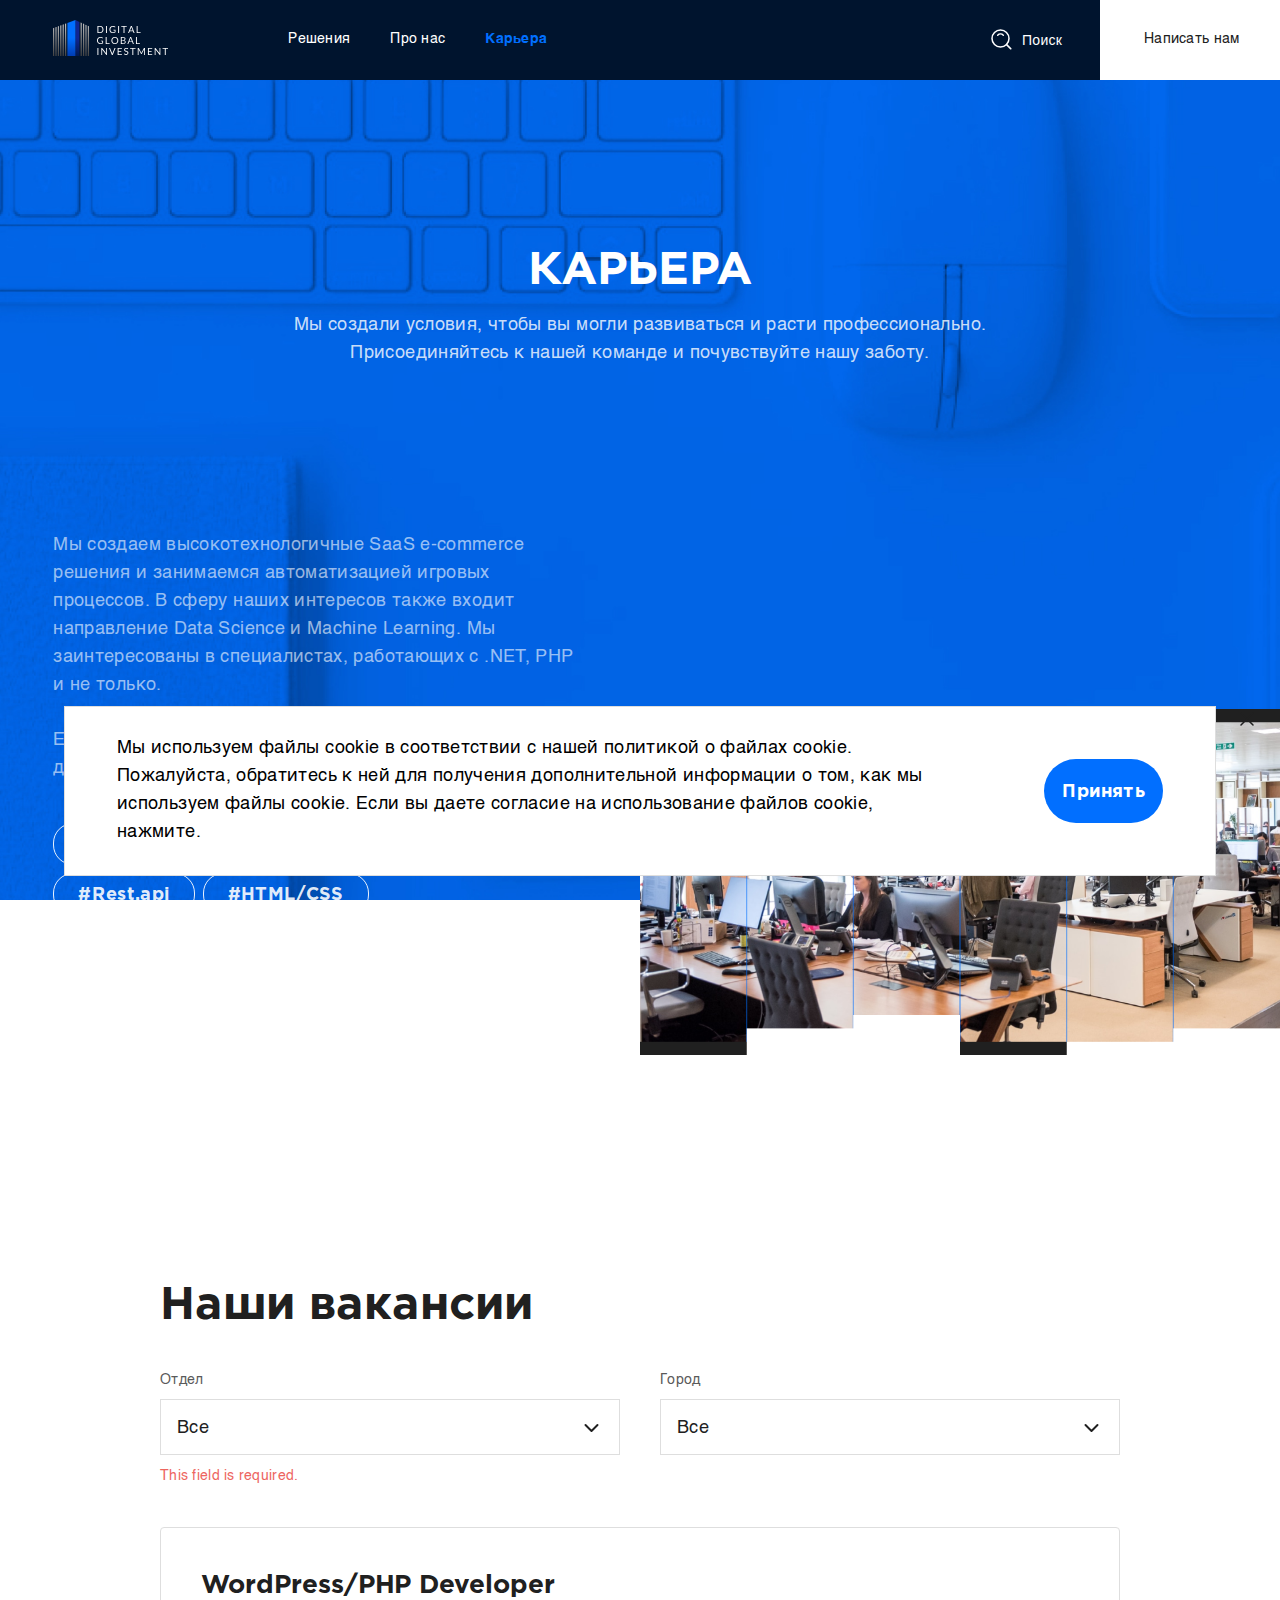
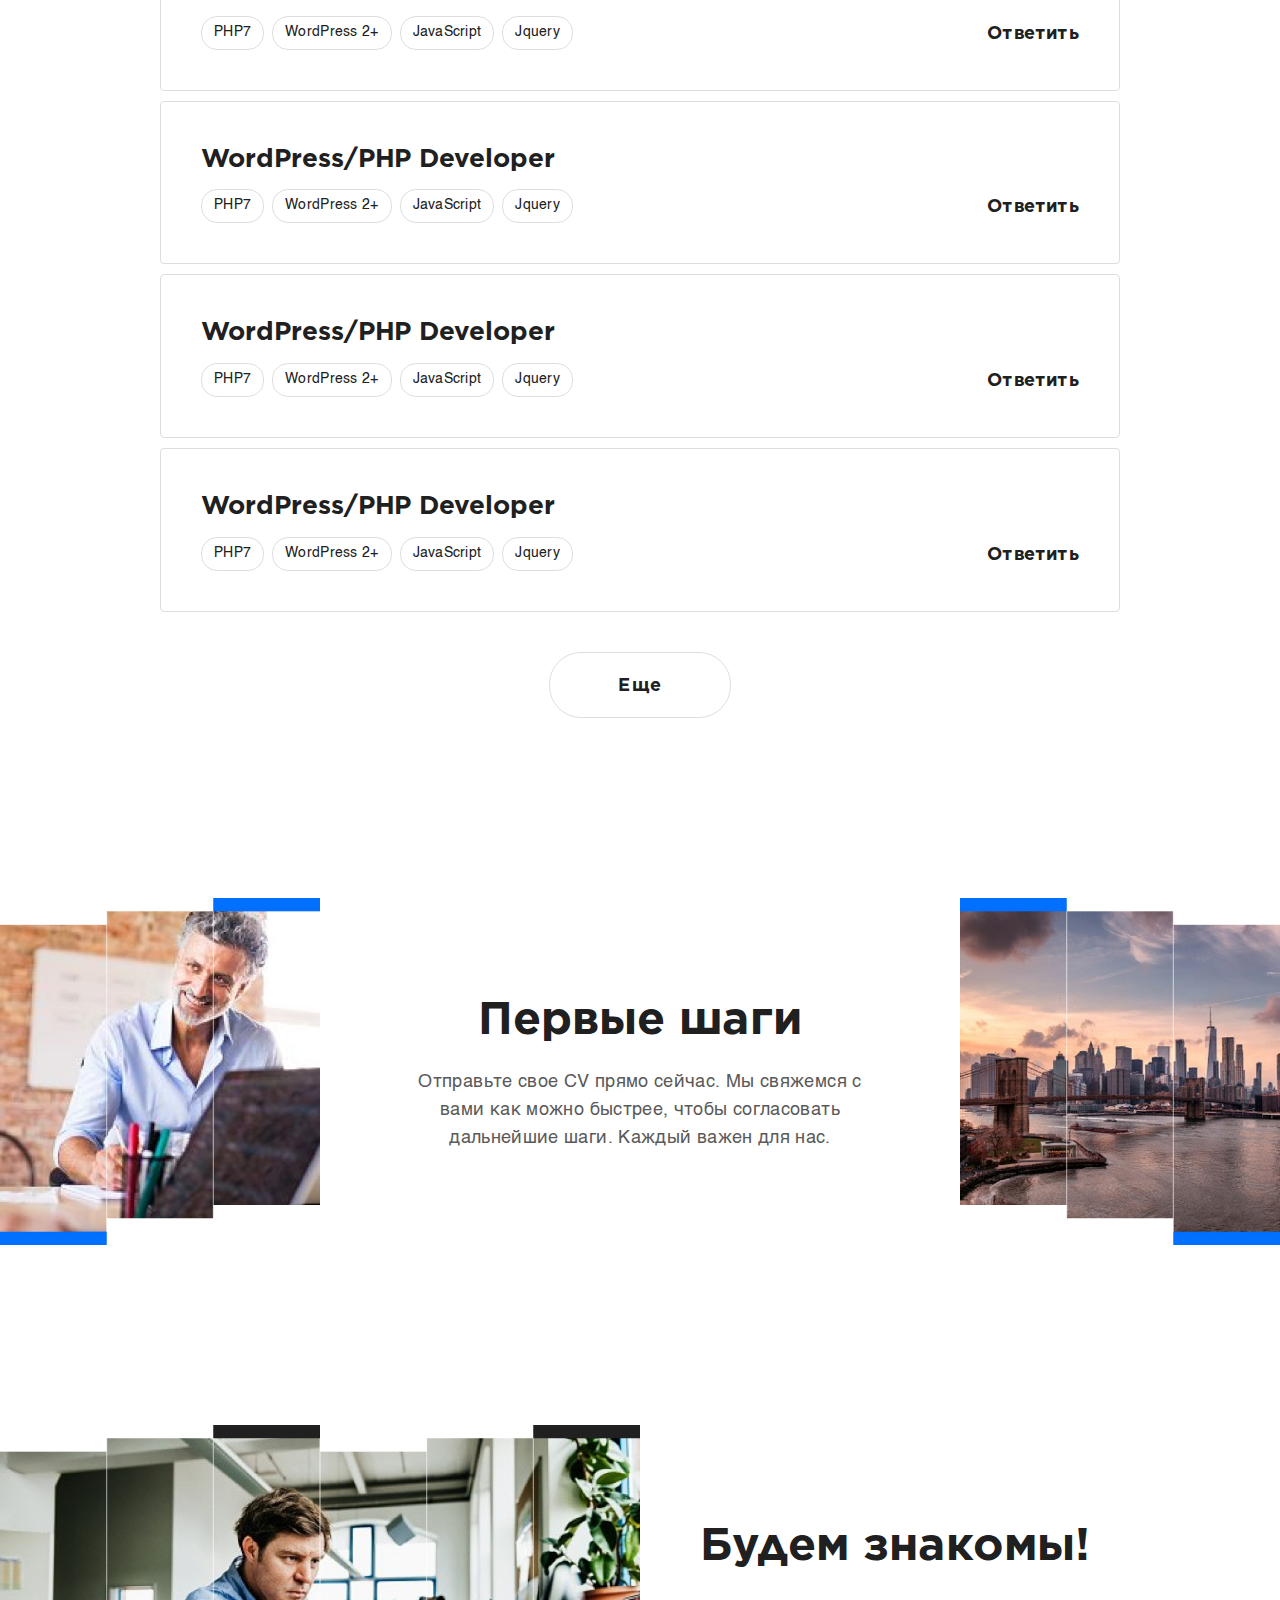
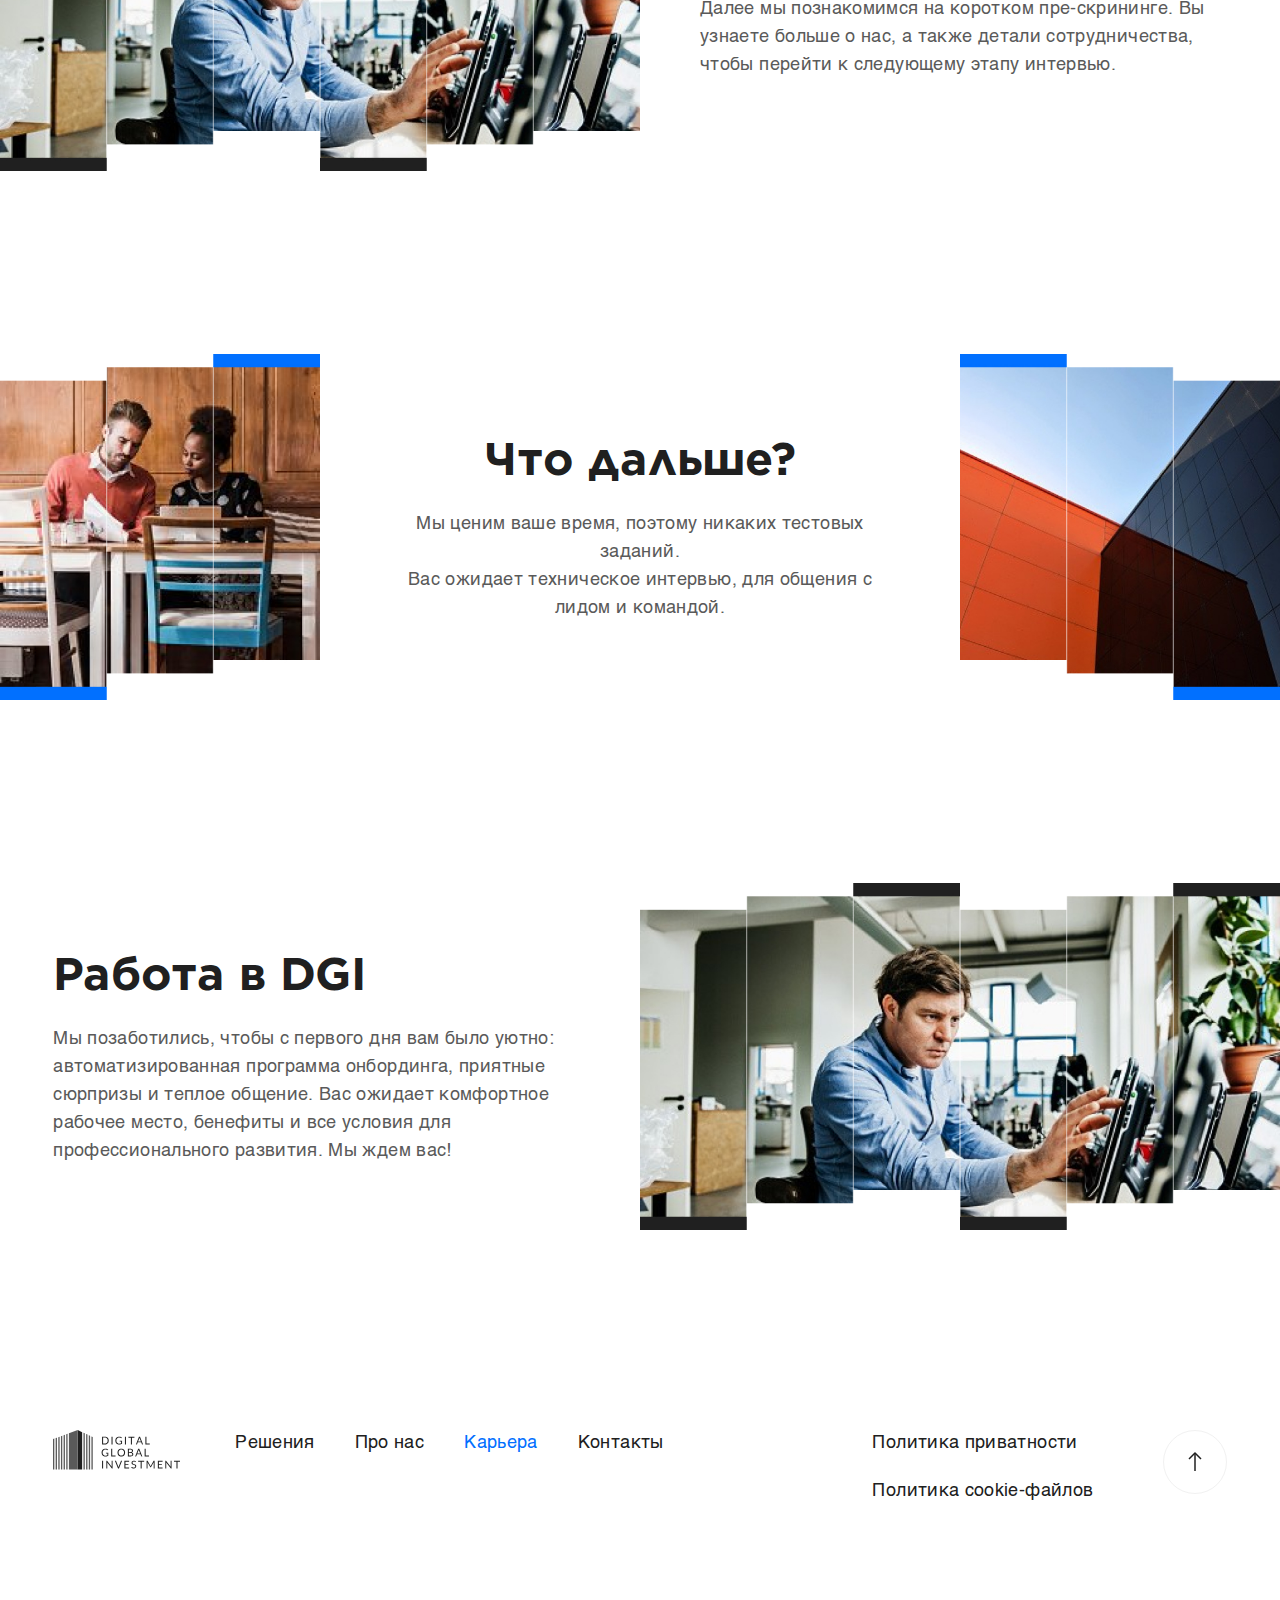
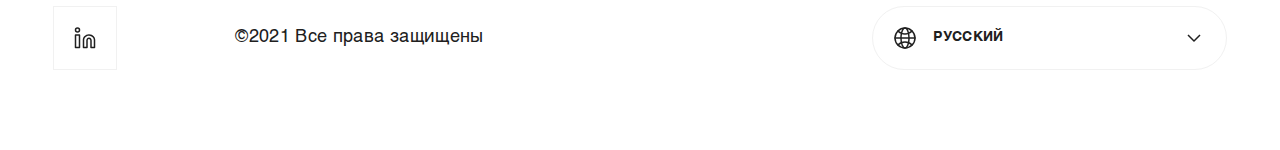
<file: careers.html>
<!DOCTYPE html>
<html lang="en" dir="ltr">
<head>
	<meta charset="UTF-8">
	<meta name="viewport" content="width=device-width, initial-scale=1, shrink-to-fit=no">
	<title>Карьера | DGI</title>

	<!-- <link rel="stylesheet" href="https://cdn.jsdelivr.net/gh/fancyapps/fancybox@3.5.7/dist/jquery.fancybox.min.css" /> -->
	<link rel="stylesheet" href="css/slick.min.css">
	<link rel="stylesheet" href="css/slick-theme.min.css">
	<link rel="stylesheet" href="css/jcf.css">
	<link rel="stylesheet" href="css/main.css">
</head>
<body>
	<div class="wrapper" id="top">
		<header class="header dark">
			<div class="header-inner">
				<div class="header-block md-visible">
					<button class="menu-opener" aria-label="Открыть меню">
						<span class="bar"></span>
						<span class="bar"></span>
						<span class="bar"></span>
					</button>
				</div>
				<div class="header-block header-left">
					<a href="index.html" class="logo-block">
						<img src="img/logo-white.svg" alt="Digital Global Investment">
					</a>

					<nav class="top-nav md-hidden">
						<ul>
							<li><a href="solutions.html">Решения</a></li>
							<li><a href="about.html">Про нас</a></li>
							<li><a href="careers.html">Карьера</a></li> 
						</ul>
					</nav>
				</div>

				<div class="header-block header-right md-hidden">
					<div class="header-search-form">
						<form action="">
							<div class="form-inner">
								<svg class="search-icon">
									<use xlink:href="img/icons-sprite.svg#search"></use>
								</svg>

								<input type="text" class="search-field" placeholder="Поиск">

								<div class="form-controls">
									<button class="search-close" type="reset" aria-label="Очистить">
										<svg class="btn-icon">
											<use xlink:href="img/icons-sprite.svg#close"></use>
										</svg>
									</button>
									<button class="search-btn" aria-label="Найти"></button>
								</div>
							</div>
						</form>
					</div>

					<a href="contacts.html" class="header-contact-link">Написать нам</a>
				</div>

				<div class="header-block md-visible">
					<button class="mobile-search-form-trigger">
						<svg class="btn-icon">
							<use xlink:href="img/icons-sprite.svg#search" class="when-closed"></use>
							<use xlink:href="img/icons-sprite.svg#close" class="when-active"></use>
						</svg>
					</button>
				</div>
			</div>

			<nav class="mobile-top-nav">
				<div class="nav-content">
					<ul>
						<li><a href="solutions.html">Решения</a></li>
						<li><a href="about.html">Про нас</a></li>
						<li><a href="careers.html">Карьера</a></li> 
						<li><a href="contacts.html">Контакты</a></li> 
					</ul>
				</div>

				<div class="language-select-block">
					<div class="block-select" tabindex="0">
						<svg class="block-icon">
							<use xlink:href="img/icons-sprite.svg#world"></use>
						</svg>
						<div class="block-text">Русский</div>
						<svg class="block-opener">
							<use xlink:href="img/icons-sprite.svg#arrow-down"></use>
						</svg>
					</div>
					<ul class="languages-list">
						<li><a href="#">English</a></li>
						<li><a href="#">Polski</a></li>
						<li><a href="#">中文</a></li>
						<li><a href="#">Deutsch</a></li>
						<li class="current"><a href="#">Русский</a></li>
					</ul>
				</div>
			</nav>

			<div class="mobile-search">
				<div class="header-search-form">
					<form action="">
						<div class="form-inner">
							<svg class="search-icon">
								<use xlink:href="img/icons-sprite.svg#search"></use>
							</svg>

							<input type="text" class="search-field" placeholder="Поиск">

							<div class="form-controls">
								<button class="search-btn" aria-label="Найти"></button>
							</div>
						</div>
					</form>
				</div>
			</div>
		</header>
		<main class="page-content">
			<div class="careers-first-screen-sections" style="background-image: url(img/backgrounds/careers-bg.jpg);">
				<section class="page-first-screen-section">
					<div class="container">
						<div class="section-caption text-center">
							<h1 class="sc-title big">Карьера</h1>
							<p class="sc-subtitle">Мы создали условия, чтобы вы могли развиваться и расти профессионально. Присоединяйтесь к нашей команде и почувствуйте нашу заботу.</p>
						</div>
					</div>
				</section>

				<section class="text-and-image-section">
					<div class="section-inner">
						<div class="section-content">
							<div class="section-caption">
								<div class="sc-subtitle">
									<p>Мы создаем высокотехнологичные SaaS e-commerce решения и занимаемся автоматизацией игровых процессов. В сферу наших интересов также входит направление Data Science и Machine Learning. Мы заинтересованы в специалистах, работающих с .NET, PHP и не только.</p>
									<p>Если сегодня вы не нашли релевантной позиции, давайте держать связь на будущее.</p>
								</div>
							</div>

							<ul class="tags-list">
								<li>#PHP</li>
								<li>#WordPress</li>
								<li>#JS</li>
								<li>#Jquery</li>
								<li>#Rest.api</li>
								<li>#HTML/CSS</li>
							</ul>
						</div>

						<picture class="section-image">
							<source srcset="img/content-images/careers-image-mobile.png" media="(max-width: 575px)" />
							<img src="img/content-images/careers-image.png" alt="">
						</picture>
					</div>
				</section>
			</div>

			<section class="openings-section">
				<div class="container">
					<div class="openings-component">
						<div class="section-caption">
							<h2 class="sc-title">Наши вакансии</h2>
						</div>

						<div class="cmp-filters form">
							<div class="form-fields">
								<div class="form-field">
									<p class="form-label no-uppercase">Отдел</p>
									<div class="select-field">
										<select>
											<option value="0">Все</option>
											<option value="1">Отдел 1</option>
											<option value="2">Отдел 2</option>
										</select>
									</div>
									<p class="field-error">This field is required.</p>
								</div>
								<div class="form-field">
									<p class="form-label no-uppercase">Город</p>
									<div class="select-field">
										<select>
											<option value="1">Все</option>
										</select>
									</div>
								</div>
							</div>
						</div>

						<div class="cmp-list">
							<div class="opening-card">
								<h2 class="card-caption">WordPress/PHP Developer</h2>

								<div class="card-footer">
									<ul class="card-tags">
										<li>РНР7</li>
										<li>WordPress 2+</li>
										<li>JavaScript</li>
										<li>Jquery</li>
									</ul>

									<a href="#" class="card-link">Ответить</a>
								</div>
							</div>

							<div class="opening-card">
								<h2 class="card-caption">WordPress/PHP Developer</h2>

								<div class="card-footer">
									<ul class="card-tags">
										<li>РНР7</li>
										<li>WordPress 2+</li>
										<li>JavaScript</li>
										<li>Jquery</li>
									</ul>

									<a href="#" class="card-link">Ответить</a>
								</div>
							</div>

							<div class="opening-card">
								<h2 class="card-caption">WordPress/PHP Developer</h2>

								<div class="card-footer">
									<ul class="card-tags">
										<li>РНР7</li>
										<li>WordPress 2+</li>
										<li>JavaScript</li>
										<li>Jquery</li>
									</ul>

									<a href="#" class="card-link">Ответить</a>
								</div>
							</div>

							<div class="opening-card">
								<h2 class="card-caption">WordPress/PHP Developer</h2>

								<div class="card-footer">
									<ul class="card-tags">
										<li>РНР7</li>
										<li>WordPress 2+</li>
										<li>JavaScript</li>
										<li>Jquery</li>
									</ul>

									<a href="#" class="card-link">Ответить</a>
								</div>
							</div>
						</div>

						<div class="cmp-footer">
							<button class="btn btn-light">Еще</button>
						</div>
					</div>
				</div>
			</section>

			<section class="middle-text-section">
				<div class="section-inner">
					<div class="mobile-image">
						<img src="img/content-images/first-steps-mobile.jpg" alt="">
					</div>
					<div class="section-image">
						<img src="img/content-images/make-your-mark-left-image.jpg" alt="">
					</div>
					<div class="section-content">
						<div class="section-caption text-center">
							<h2 class="sc-title">Первые шаги</h2>
							<p class="sc-subtitle">Отправьте свое CV прямо сейчас. Мы свяжемся с вами как можно быстрее, чтобы согласовать дальнейшие шаги. Каждый важен для нас.</p>
						</div>
					</div>
					<div class="section-image">
						<img src="img/content-images/make-your-mark-right-image.jpg" alt="">
					</div>
				</div>
			</section>

			<section class="text-and-image-section image-left">
				<div class="section-inner">
					<div class="section-content">
						<div class="section-caption">
							<h2 class="sc-title">Будем знакомы!</h2>
							<p class="sc-subtitle">Далее мы познакомимся на коротком пре-скрининге. Вы узнаете больше о нас, а также детали сотрудничества, чтобы перейти к следующему этапу интервью.</p>
						</div>
					</div>
					<picture class="section-image">
						<source srcset="img/content-images/hello-mobile.jpg" media="(max-width: 575px)" />
						<img src="img/content-images/culture.jpg" alt="">
					</picture>
				</div>
			</section>

			<section class="middle-text-section">
				<div class="section-inner">
					<div class="mobile-image">
						<img src="img/content-images/whats-next-mobile.jpg" alt="">
					</div>
					<div class="section-image">
						<img src="img/content-images/proff-left.jpg" alt="">
					</div>
					<div class="section-content">
						<div class="section-caption text-center">
							<h2 class="sc-title">Что дальше?</h2>
							<p class="sc-subtitle">Мы ценим ваше время, поэтому никаких тестовых заданий. <br>Вас ожидает техническое интервью, для общения с лидом и командой.</p>
						</div>
					</div>
					<div class="section-image">
						<img src="img/content-images/proff-right.jpg" alt="">
					</div>
				</div>
			</section>

			<section class="text-and-image-section">
				<div class="section-inner">
					<div class="section-content">
						<div class="section-caption">
							<h2 class="sc-title">Работа в DGI</h2>
							<p class="sc-subtitle">Мы позаботились, чтобы с первого дня вам было уютно: автоматизированная программа онбординга, приятные сюрпризы и теплое общение. Вас ожидает комфортное рабочее место, бенефиты и все условия для профессионального развития. Мы ждем вас!</p>
						</div>

						<!-- <div class="section-footer">
							<a href="#" class="read-more-btn">
								<span class="btn-text">Learn more about Diversity and Inclusion</span>
							</a>
						</div> -->
					</div>
					<picture class="section-image">
						<source srcset="img/content-images/work-mobile.jpg" media="(max-width: 575px)" />
						<img src="img/content-images/culture.jpg" alt="">
					</picture>
				</div>
			</section>
		</main>
		<footer class="footer" role="contentinfo">
			<div class="footer-row first">
				<div class="footer-inner">
					<div class="footer-block logo-wrapper">
						<a href="index.html" class="logo-block">
							<img src="img/logo-gray.svg" alt="Digital Global Investment">
						</a>

						<a href="#top" class="to-top-btn md-visible-flex">
							<svg class="btn-icon">
								<use xlink:href="img/icons-sprite.svg#arrow-up"></use>
							</svg>
						</a>
					</div>
					<div class="footer-block md-visible">
						<div class="language-select-block">
							<div class="block-select" tabindex="0">
								<svg class="block-icon">
									<use xlink:href="img/icons-sprite.svg#world"></use>
								</svg>
								<div class="block-text">Русский</div>
								<svg class="block-opener">
									<use xlink:href="img/icons-sprite.svg#arrow-down"></use>
								</svg>
							</div>
							<ul class="languages-list">
								<li><a href="#">English</a></li>
								<li><a href="#">Polski</a></li>
								<li><a href="#">中文</a></li>
								<li><a href="#">Deutsch</a></li>
								<li class="current"><a href="#">Русский</a></li>
							</ul>
						</div>
					</div>
					<div class="footer-block">
						<nav class="footer-nav">
							<ul>
								<li><a href="solutions.html">Решения</a></li>
								<li><a href="about.html">Про нас</a></li>
								<li><a href="careers.html">Карьера</a></li>
								<li><a href="contacts.html">Контакты</a></li>
							</ul>

							<ul class="md-visible-grid">
								<li><a href="privacy-policy.html">Политика приватности</a></li>
								<li><a href="cookies-policy.html">Политика cookie-файлов</a></li>
							</ul>
						</nav>
					</div>
					<div class="footer-block with-to-top md-hidden">
						<ul class="footer-links">
							<li><a href="privacy-policy.html">Политика приватности</a></li>
							<li><a href="cookies-policy.html">Политика cookie-файлов</a></li>
						</ul>

						<a href="#top" class="to-top-btn">
							<svg class="btn-icon">
								<use xlink:href="img/icons-sprite.svg#arrow-up"></use>
							</svg>
						</a>
					</div>
				</div>
			</div>
			<div class="footer-row second">
				<div class="footer-inner">
					<div class="footer-block">
						<ul class="socials-list">
							<li>
								<a href="#" target="_blank" rel="noopener nofollow" aria-label="linkedin">
									<svg class="link-icon">
										<use xlink:href="img/icons-sprite.svg#linkedin"></use>
									</svg>
								</a>
							</li>
						</ul>
					</div>
					<div class="footer-block">
						<p class="copyright">©2021 Все права защищены</p>
					</div>
					<div class="footer-block md-hidden">
						<div class="language-select-block">
							<div class="block-select" tabindex="0">
								<svg class="block-icon">
									<use xlink:href="img/icons-sprite.svg#world"></use>
								</svg>
								<div class="block-text">Русский</div>
								<svg class="block-opener">
									<use xlink:href="img/icons-sprite.svg#arrow-down"></use>
								</svg>
							</div>
							<ul class="languages-list">
								<li><a href="#">English</a></li>
								<li><a href="#">Polski</a></li>
								<li><a href="#">中文</a></li>
								<li><a href="#">Deutsch</a></li>
								<li class="current"><a href="#">Русский</a></li>
							</ul>
						</div>
					</div>
				</div>
			</div>
		</footer>
	</div>

	<div class="cookies-block">
		<button class="block-close js-close md-hidden">
			<svg class="btn-icon" aria-label="Закрыть">
				<use xlink:href="img/icons-sprite.svg#close"></use>
			</svg>
		</button>

		<div class="block-content">
			<p>Мы используем файлы cookie в соответствии с нашей политикой о файлах cookie. Пожалуйста, обратитесь к ней для получения дополнительной информации о том, как мы используем файлы cookie. Если вы даете согласие на использование файлов cookie, нажмите.</p>
		</div>

		<div class="block-button">
			<button class="btn js-accept">Принять</button>
			<button class="btn btn-light js-close md-visible-flex">Закрыть</button>
		</div>
	</div>

	<!-- <script src="//cdnjs.cloudflare.com/ajax/libs/gsap/3.6.0/gsap.min.js"></script> -->
	<!-- <script src="//cdnjs.cloudflare.com/ajax/libs/gsap/3.6.0/ScrollTrigger.min.js"></script> -->

	<script src="//ajax.googleapis.com/ajax/libs/jquery/3.5.1/jquery.min.js"></script>
	<!-- <script src="//cdn.jsdelivr.net/npm/jquery.maskedinput@1.4.1/src/jquery.maskedinput.min.js"></script> -->
	<script src="js/slick.min.js"></script>
	<script src="js/jcf.js"></script>
	<script src="js/jcf.select.js"></script>
	<script src="js/scripts.js"></script>
	<!-- <script src="js/animations.js"></script> -->
</body>
</html>
</file>
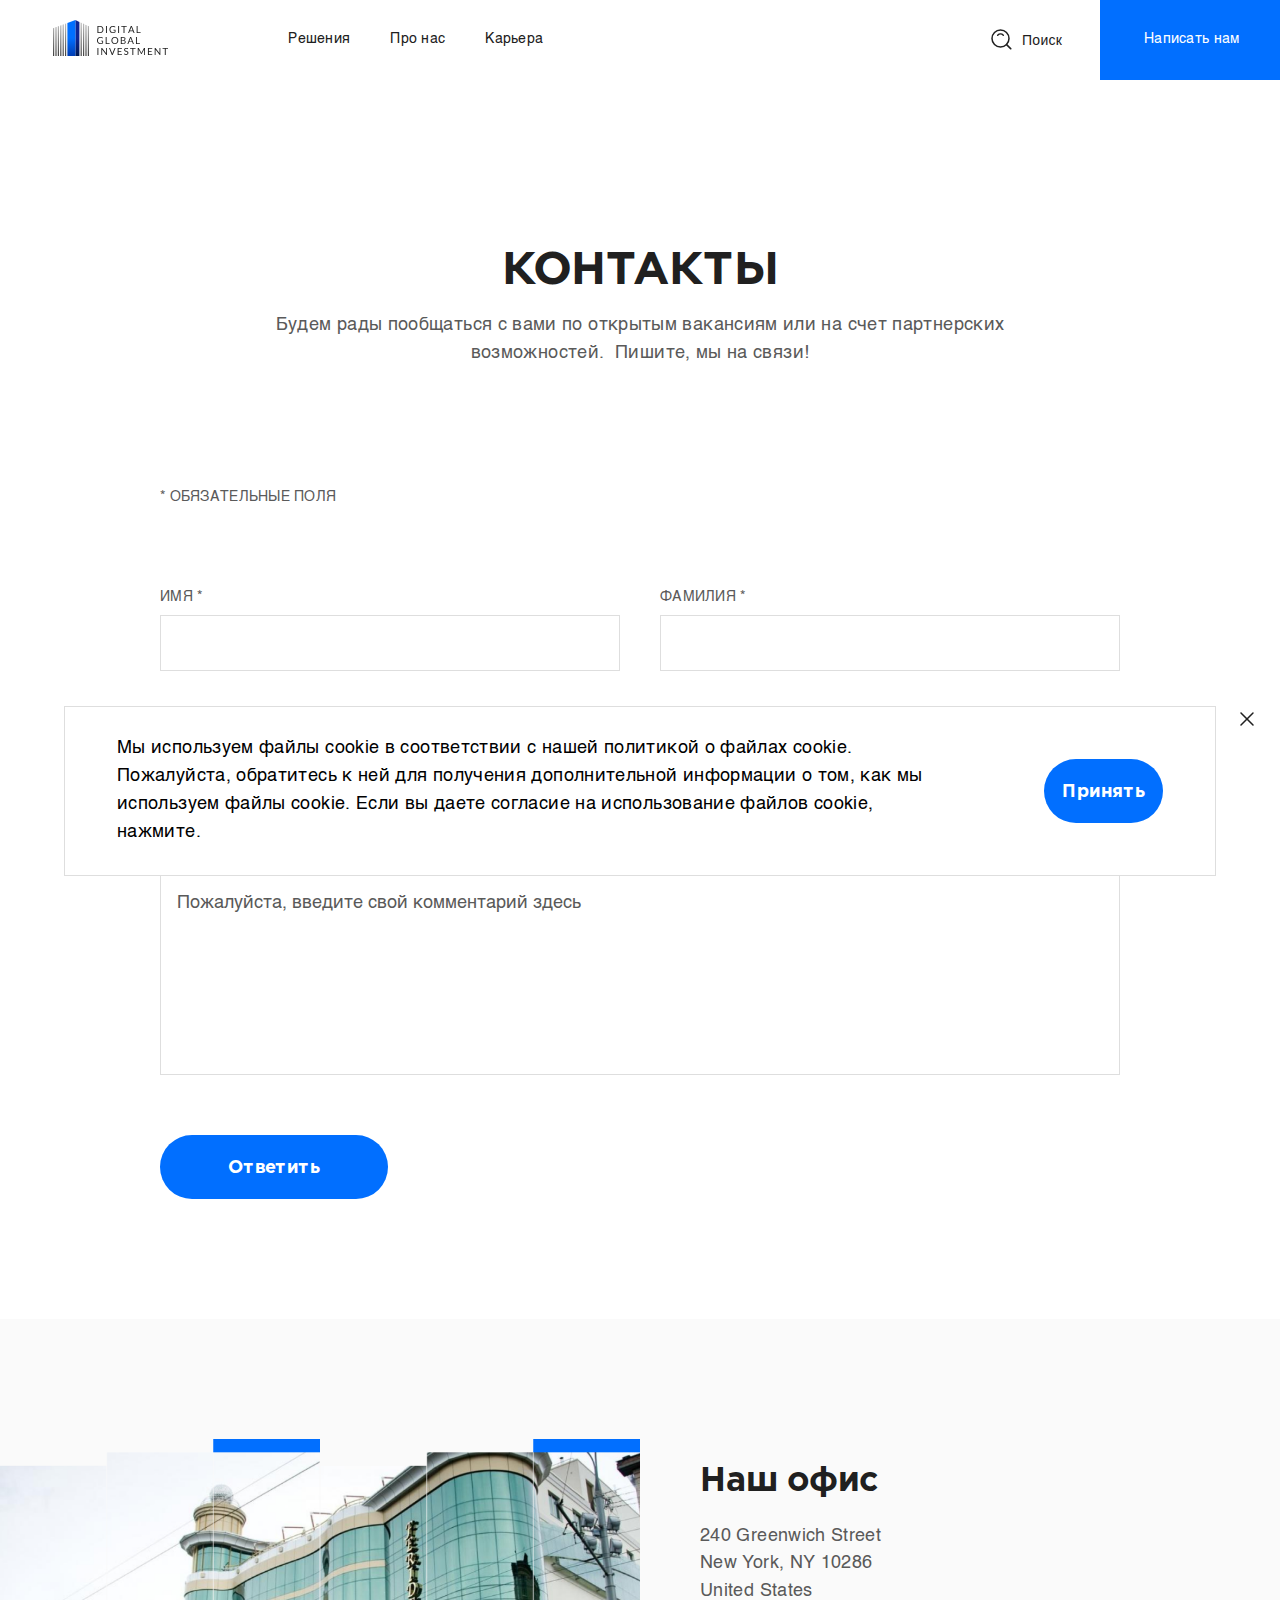
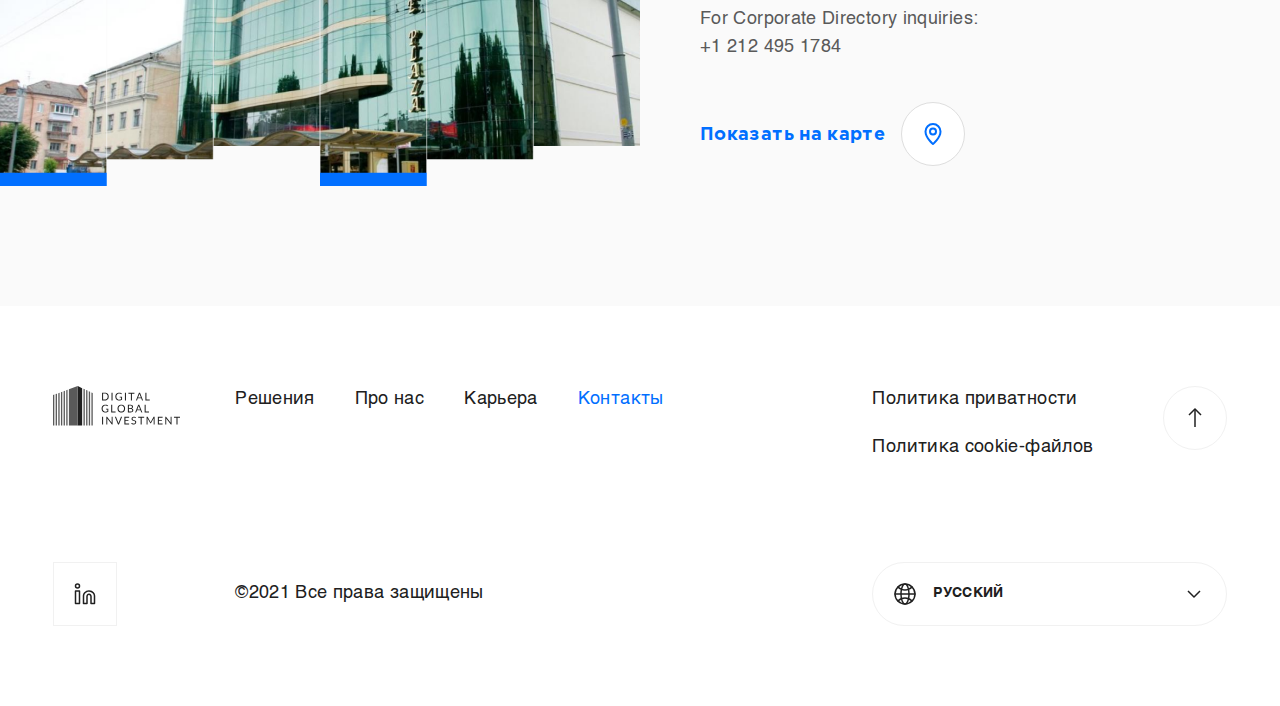
<file: contacts.html>
<!DOCTYPE html>
<html lang="en" dir="ltr">
<head>
	<meta charset="UTF-8">
	<meta name="viewport" content="width=device-width, initial-scale=1, shrink-to-fit=no">
	<title>Contact Us | DGI</title>

	<!-- <link rel="stylesheet" href="https://cdn.jsdelivr.net/gh/fancyapps/fancybox@3.5.7/dist/jquery.fancybox.min.css" /> -->
	<link rel="stylesheet" href="css/slick.min.css">
	<link rel="stylesheet" href="css/slick-theme.min.css">
	<link rel="stylesheet" href="css/jcf.css">
	<link rel="stylesheet" href="css/main.css">
</head>
<body class="home">
	<div class="wrapper" id="top">
		<header class="header">
			<div class="header-inner">
				<div class="header-block md-visible">
					<button class="menu-opener" aria-label="Открыть меню">
						<span class="bar"></span>
						<span class="bar"></span>
						<span class="bar"></span>
					</button>
				</div>
				<div class="header-block header-left">
					<a href="index.html" class="logo-block">
						<img src="img/logo.svg" alt="Digital Global Investment">
					</a>

					<nav class="top-nav md-hidden">
						<ul>
							<li><a href="solutions.html">Решения</a></li>
							<li><a href="about.html">Про нас</a></li>
							<li><a href="careers.html">Карьера</a></li> 
						</ul>
					</nav>
				</div>

				<div class="header-block header-right md-hidden">
					<div class="header-search-form">
						<form action="">
							<div class="form-inner">
								<svg class="search-icon">
									<use xlink:href="img/icons-sprite.svg#search"></use>
								</svg>

								<input type="text" class="search-field" placeholder="Поиск">

								<div class="form-controls">
									<button class="search-close" type="reset" aria-label="Очистить">
										<svg class="btn-icon">
											<use xlink:href="img/icons-sprite.svg#close"></use>
										</svg>
									</button>
									<button class="search-btn" aria-label="Найти"></button>
								</div>
							</div>
						</form>
					</div>

					<a href="contacts.html" class="header-contact-link">Написать нам</a>
				</div>

				<div class="header-block md-visible">
					<button class="mobile-search-form-trigger">
						<svg class="btn-icon">
							<use xlink:href="img/icons-sprite.svg#search" class="when-closed"></use>
							<use xlink:href="img/icons-sprite.svg#close" class="when-active"></use>
						</svg>
					</button>
				</div>
			</div>

			<nav class="mobile-top-nav">
				<div class="nav-content">
					<ul>
						<li><a href="solutions.html">Решения</a></li>
						<li><a href="about.html">Про нас</a></li>
						<li><a href="careers.html">Карьера</a></li> 
						<li><a href="contacts.html">Контакты</a></li> 
					</ul>
				</div>

				<div class="language-select-block">
					<div class="block-select" tabindex="0">
						<svg class="block-icon">
							<use xlink:href="img/icons-sprite.svg#world"></use>
						</svg>
						<div class="block-text">Русский</div>
						<svg class="block-opener">
							<use xlink:href="img/icons-sprite.svg#arrow-down"></use>
						</svg>
					</div>
					<ul class="languages-list">
						<li><a href="#">English</a></li>
						<li><a href="#">Polski</a></li>
						<li><a href="#">中文</a></li>
						<li><a href="#">Deutsch</a></li>
						<li class="current"><a href="#">Русский</a></li>
					</ul>
				</div>
			</nav>

			<div class="mobile-search">
				<div class="header-search-form">
					<form action="">
						<div class="form-inner">
							<svg class="search-icon">
								<use xlink:href="img/icons-sprite.svg#search"></use>
							</svg>

							<input type="text" class="search-field" placeholder="Поиск">

							<div class="form-controls">
								<button class="search-btn" aria-label="Найти"></button>
							</div>
						</div>
					</form>
				</div>
			</div>
		</header>
		<main class="page-content">
			<section class="page-first-screen-section">
				<div class="container">
					<div class="section-caption text-center">
						<h1 class="sc-title big">Контакты</h1>
						<p class="sc-subtitle">Будем рады пообщаться с вами по открытым вакансиям или на счет партнерских возможностей.  Пишите, мы на связи!</p>
					</div>
				</div>
			</section>

			<section class="contacts-section">
				<div class="container">
					<div class="contacts-form form">
						<form action="">
							<p class="form-note">* Обязательные поля</p>

							<div class="form-fields">
								<div class="form-field">
									<p class="form-label">Имя *</p>
									<input type="text" class="input-field">
								</div>

								<div class="form-field">
									<p class="form-label">Фамилия *</p>
									<input type="text" class="input-field">
								</div>

								<div class="form-field wide">
									<p class="form-label">Email *</p>
									<input type="email" class="input-field">
								</div>

								<div class="form-field wide">
									<textarea placeholder="Пожалуйста, введите свой комментарий здесь"></textarea>
								</div>
							</div>

							<div class="form-footer">
								<button class="btn" type="submit">Ответить</button>
							</div>
						</form>
					</div>
				</div>
			</section>

			<section class="text-and-image-section image-left with-bg">
				<div class="section-inner">
					<div class="section-content">
						<div class="section-caption">
							<h2 class="sc-title smaller">Наш офис</h2>
							<p class="sc-subtitle">240 Greenwich Street <br>New York, NY 10286 <br>United States <br>For Corporate Directory inquiries: <br><a href="tel:+12124951784">+1 212 495 1784</a></p>
						</div>

						<div class="section-footer">
							<a href="#" class="read-more-btn with-custom-icon">
								<span class="btn-text">Показать на карте</span>
								<span class="btn-icon-wrapper">
									<svg class="btn-icon">
										<use xlink:href="img/icons-sprite.svg#location"></use>
									</svg>
								</span>
							</a>
						</div>
					</div>
					<picture class="section-image">
						<source srcset="img/content-images/office-mobile.jpg" media="(max-width: 575px)" />
						<img src="img/content-images/office.png" alt="">
					</picture>
				</div>
			</section>
		</main>
		<footer class="footer" role="contentinfo">
			<div class="footer-row first">
				<div class="footer-inner">
					<div class="footer-block logo-wrapper">
						<a href="index.html" class="logo-block">
							<img src="img/logo-gray.svg" alt="Digital Global Investment">
						</a>

						<a href="#top" class="to-top-btn md-visible-flex">
							<svg class="btn-icon">
								<use xlink:href="img/icons-sprite.svg#arrow-up"></use>
							</svg>
						</a>
					</div>
					<div class="footer-block md-visible">
						<div class="language-select-block">
							<div class="block-select" tabindex="0">
								<svg class="block-icon">
									<use xlink:href="img/icons-sprite.svg#world"></use>
								</svg>
								<div class="block-text">Русский</div>
								<svg class="block-opener">
									<use xlink:href="img/icons-sprite.svg#arrow-down"></use>
								</svg>
							</div>
							<ul class="languages-list">
								<li><a href="#">English</a></li>
								<li><a href="#">Polski</a></li>
								<li><a href="#">中文</a></li>
								<li><a href="#">Deutsch</a></li>
								<li class="current"><a href="#">Русский</a></li>
							</ul>
						</div>
					</div>
					<div class="footer-block">
						<nav class="footer-nav">
							<ul>
								<li><a href="solutions.html">Решения</a></li>
								<li><a href="about.html">Про нас</a></li>
								<li><a href="careers.html">Карьера</a></li>
								<li><a href="contacts.html">Контакты</a></li>
							</ul>

							<ul class="md-visible-grid">
								<li><a href="privacy-policy.html">Политика приватности</a></li>
								<li><a href="cookies-policy.html">Политика cookie-файлов</a></li>
							</ul>
						</nav>
					</div>
					<div class="footer-block with-to-top md-hidden">
						<ul class="footer-links">
							<li><a href="privacy-policy.html">Политика приватности</a></li>
							<li><a href="cookies-policy.html">Политика cookie-файлов</a></li>
						</ul>

						<a href="#top" class="to-top-btn">
							<svg class="btn-icon">
								<use xlink:href="img/icons-sprite.svg#arrow-up"></use>
							</svg>
						</a>
					</div>
				</div>
			</div>
			<div class="footer-row second">
				<div class="footer-inner">
					<div class="footer-block">
						<ul class="socials-list">
							<li>
								<a href="#" target="_blank" rel="noopener nofollow" aria-label="linkedin">
									<svg class="link-icon">
										<use xlink:href="img/icons-sprite.svg#linkedin"></use>
									</svg>
								</a>
							</li>
						</ul>
					</div>
					<div class="footer-block">
						<p class="copyright">©2021 Все права защищены</p>
					</div>
					<div class="footer-block md-hidden">
						<div class="language-select-block">
							<div class="block-select" tabindex="0">
								<svg class="block-icon">
									<use xlink:href="img/icons-sprite.svg#world"></use>
								</svg>
								<div class="block-text">Русский</div>
								<svg class="block-opener">
									<use xlink:href="img/icons-sprite.svg#arrow-down"></use>
								</svg>
							</div>
							<ul class="languages-list">
								<li><a href="#">English</a></li>
								<li><a href="#">Polski</a></li>
								<li><a href="#">中文</a></li>
								<li><a href="#">Deutsch</a></li>
								<li class="current"><a href="#">Русский</a></li>
							</ul>
						</div>
					</div>
				</div>
			</div>
		</footer>
	</div>

	<div class="cookies-block">
		<button class="block-close js-close md-hidden">
			<svg class="btn-icon" aria-label="Закрыть">
				<use xlink:href="img/icons-sprite.svg#close"></use>
			</svg>
		</button>

		<div class="block-content">
			<p>Мы используем файлы cookie в соответствии с нашей политикой о файлах cookie. Пожалуйста, обратитесь к ней для получения дополнительной информации о том, как мы используем файлы cookie. Если вы даете согласие на использование файлов cookie, нажмите.</p>
		</div>

		<div class="block-button">
			<button class="btn js-accept">Принять</button>
			<button class="btn btn-light js-close md-visible-flex">Закрыть</button>
		</div>
	</div>

	<!-- <script src="//cdnjs.cloudflare.com/ajax/libs/gsap/3.6.0/gsap.min.js"></script> -->
	<!-- <script src="//cdnjs.cloudflare.com/ajax/libs/gsap/3.6.0/ScrollTrigger.min.js"></script> -->

	<script src="//ajax.googleapis.com/ajax/libs/jquery/3.5.1/jquery.min.js"></script>
	<!-- <script src="//cdn.jsdelivr.net/npm/jquery.maskedinput@1.4.1/src/jquery.maskedinput.min.js"></script> -->
	<script src="js/slick.min.js"></script>
	<script src="js/jcf.js"></script>
	<script src="js/jcf.select.js"></script>
	<script src="js/scripts.js"></script>
	<!-- <script src="js/animations.js"></script> -->
</body>
</html>
</file>
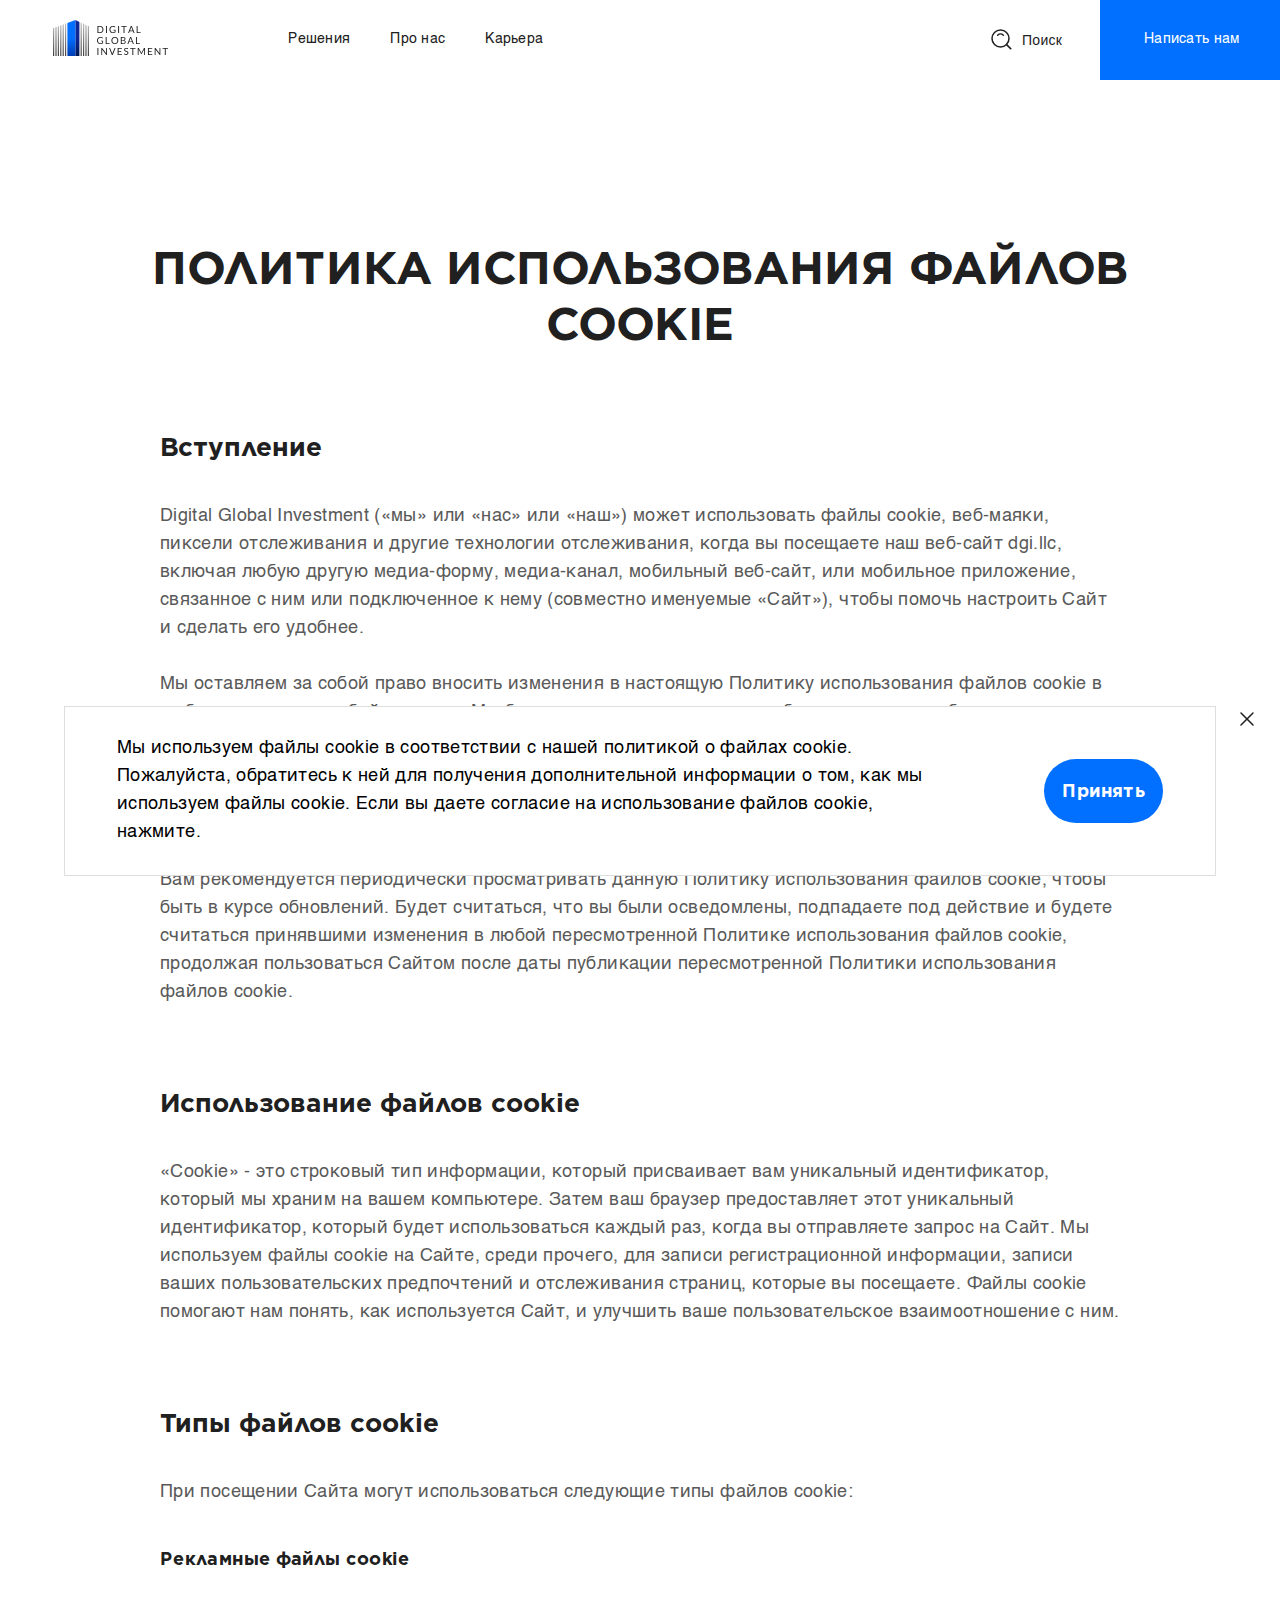
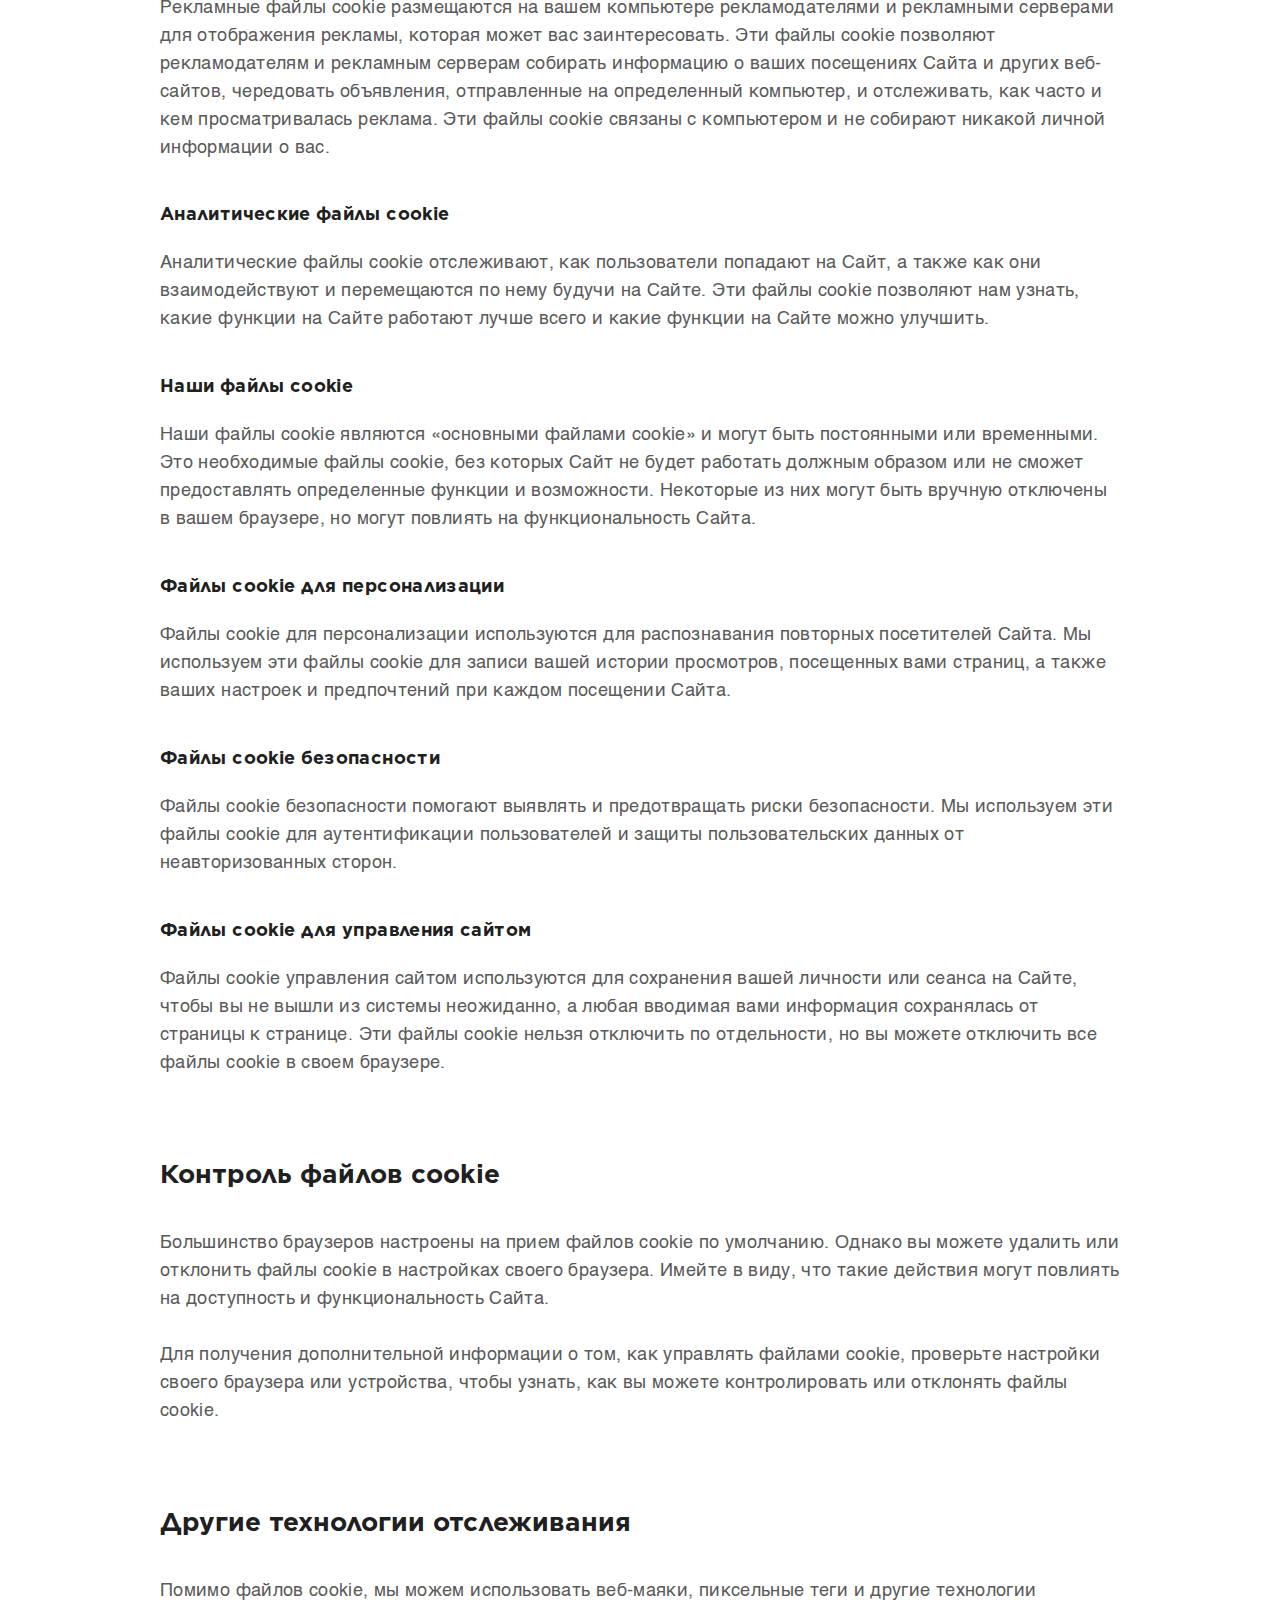
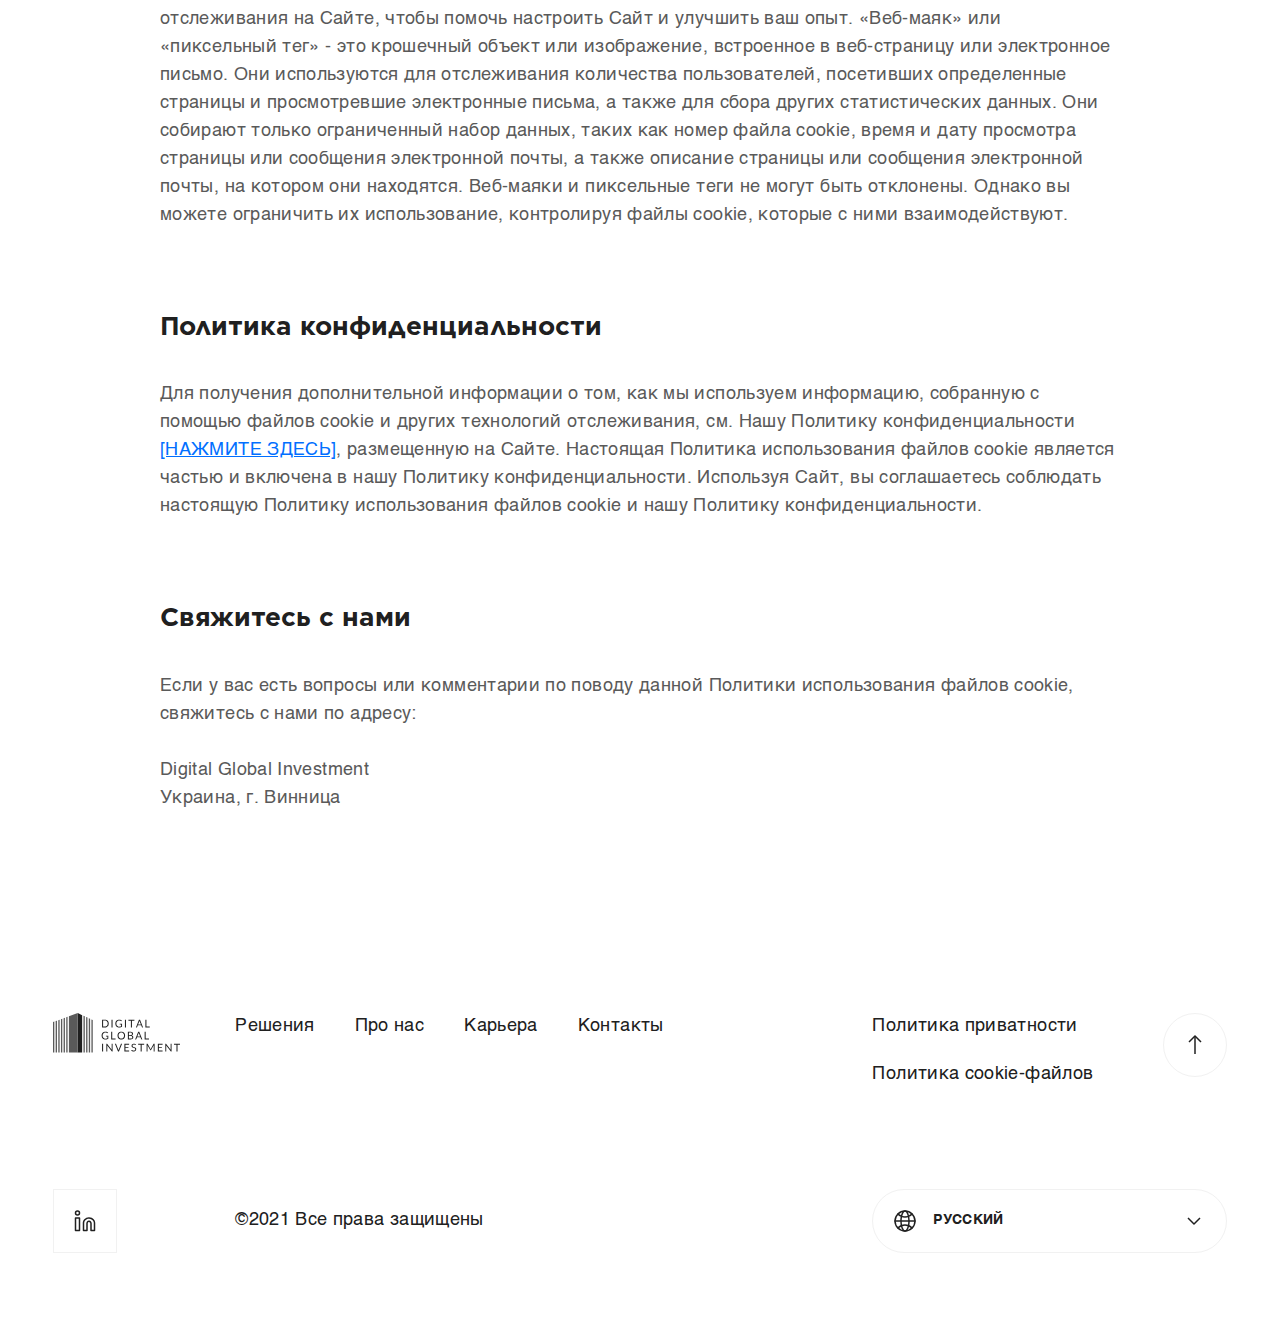
<file: cookies-policy.html>
<!DOCTYPE html>
<html lang="en" dir="ltr">
<head>
	<meta charset="UTF-8">
	<meta name="viewport" content="width=device-width, initial-scale=1, shrink-to-fit=no">
	<title>Политика использования файлов cookie | DGI</title>

	<!-- <link rel="stylesheet" href="https://cdn.jsdelivr.net/gh/fancyapps/fancybox@3.5.7/dist/jquery.fancybox.min.css" /> -->
	<link rel="stylesheet" href="css/slick.min.css">
	<link rel="stylesheet" href="css/slick-theme.min.css">
	<link rel="stylesheet" href="css/jcf.css">
	<link rel="stylesheet" href="css/main.css">
</head>
<body class="privacy">
	<div class="wrapper" id="top">
		<header class="header">
			<div class="header-inner">
				<div class="header-block md-visible">
					<button class="menu-opener" aria-label="Открыть меню">
						<span class="bar"></span>
						<span class="bar"></span>
						<span class="bar"></span>
					</button>
				</div>
				<div class="header-block header-left">
					<a href="index.html" class="logo-block">
						<img src="img/logo.svg" alt="Digital Global Investment">
					</a>

					<nav class="top-nav md-hidden">
						<ul>
							<li><a href="solutions.html">Решения</a></li>
							<li><a href="about.html">Про нас</a></li>
							<li><a href="careers.html">Карьера</a></li> 
						</ul>
					</nav>
				</div>

				<div class="header-block header-right md-hidden">
					<div class="header-search-form">
						<form action="">
							<div class="form-inner">
								<svg class="search-icon">
									<use xlink:href="img/icons-sprite.svg#search"></use>
								</svg>

								<input type="text" class="search-field" placeholder="Поиск">

								<div class="form-controls">
									<button class="search-close" type="reset" aria-label="Очистить">
										<svg class="btn-icon">
											<use xlink:href="img/icons-sprite.svg#close"></use>
										</svg>
									</button>
									<button class="search-btn" aria-label="Найти"></button>
								</div>
							</div>
						</form>
					</div>

					<a href="contacts.html" class="header-contact-link">Написать нам</a>
				</div>

				<div class="header-block md-visible">
					<button class="mobile-search-form-trigger">
						<svg class="btn-icon">
							<use xlink:href="img/icons-sprite.svg#search" class="when-closed"></use>
							<use xlink:href="img/icons-sprite.svg#close" class="when-active"></use>
						</svg>
					</button>
				</div>
			</div>

			<nav class="mobile-top-nav">
				<div class="nav-content">
					<ul>
						<li><a href="solutions.html">Решения</a></li>
						<li><a href="about.html">Про нас</a></li>
						<li><a href="careers.html">Карьера</a></li> 
						<li><a href="contacts.html">Контакты</a></li> 
					</ul>
				</div>

				<div class="language-select-block">
					<div class="block-select" tabindex="0">
						<svg class="block-icon">
							<use xlink:href="img/icons-sprite.svg#world"></use>
						</svg>
						<div class="block-text">Русский</div>
						<svg class="block-opener">
							<use xlink:href="img/icons-sprite.svg#arrow-down"></use>
						</svg>
					</div>
					<ul class="languages-list">
						<li><a href="#">English</a></li>
						<li><a href="#">Polski</a></li>
						<li><a href="#">中文</a></li>
						<li><a href="#">Deutsch</a></li>
						<li class="current"><a href="#">Русский</a></li>
					</ul>
				</div>
			</nav>

			<div class="mobile-search">
				<div class="header-search-form">
					<form action="">
						<div class="form-inner">
							<svg class="search-icon">
								<use xlink:href="img/icons-sprite.svg#search"></use>
							</svg>

							<input type="text" class="search-field" placeholder="Поиск">

							<div class="form-controls">
								<button class="search-btn" aria-label="Найти"></button>
							</div>
						</div>
					</form>
				</div>
			</div>
		</header>
		<main class="page-content">
			<section class="page-first-screen-section">
				<div class="container">
					<div class="section-caption text-center sm-text-left">
						<h1 class="sc-title text-uppercase">Политика использования файлов cookie</h1>
					</div>
				</div>
			</section>

			<section class="single-post-section">
				<div class="container">
					<div class="section-inner">
						<div class="section-content tpg">
							<h3>Вступление</h3>
							<p>Digital Global Investment («мы» или «нас» или «наш») может использовать файлы cookie, веб-маяки, пиксели отслеживания и другие технологии отслеживания, когда вы посещаете наш веб-сайт dgi.llc, включая любую другую медиа-форму, медиа-канал, мобильный веб-сайт, или мобильное приложение, связанное с ним или подключенное к нему (совместно именуемые «Сайт»), чтобы помочь настроить Сайт и сделать его удобнее.</p>
							<p>Мы оставляем за собой право вносить изменения в настоящую Политику использования файлов cookie в любое время и по любой причине. Мы будем предупреждать вас о любых изменениях, обновляя дату «Последнее обновление» настоящей Политики использования файлов cookie. Любые изменения или модификации вступают в силу сразу после публикации обновленной Политики использования файлов cookie на Сайте, и вы отказываетесь от права получать конкретное уведомление о каждом таком изменении или модификации.</p>
							<p>Вам рекомендуется периодически просматривать данную Политику использования файлов cookie, чтобы быть в курсе обновлений. Будет считаться, что вы были осведомлены, подпадаете под действие и будете считаться принявшими изменения в любой пересмотренной Политике использования файлов cookie, продолжая пользоваться Сайтом после даты публикации пересмотренной Политики использования файлов cookie.</p>
						
							<h3>Использование файлов cookie</h3>
							<p>«Cookie» - это строковый тип информации, который присваивает вам уникальный идентификатор, который мы храним на вашем компьютере. Затем ваш браузер предоставляет этот уникальный идентификатор, который будет использоваться каждый раз, когда вы отправляете запрос на Сайт. Мы используем файлы cookie на Сайте, среди прочего, для записи регистрационной информации, записи ваших пользовательских предпочтений и отслеживания страниц, которые вы посещаете. Файлы cookie помогают нам понять, как используется Сайт, и улучшить ваше пользовательское взаимоотношение с ним.</p>
						
							<h3>Типы файлов cookie</h3>
							<p>При посещении Сайта могут использоваться следующие типы файлов cookie:</p>
						
							<h4>Рекламные файлы cookie</h4>
							<p>Рекламные файлы cookie размещаются на вашем компьютере рекламодателями и рекламными серверами для отображения рекламы, которая может вас заинтересовать. Эти файлы cookie позволяют рекламодателям и рекламным серверам собирать информацию о ваших посещениях Сайта и других веб-сайтов, чередовать объявления, отправленные на определенный компьютер, и отслеживать, как часто и кем просматривалась реклама. Эти файлы cookie связаны с компьютером и не собирают никакой личной информации о вас.</p>
						
							<h4>Аналитические файлы cookie</h4>
							<p>Аналитические файлы cookie отслеживают, как пользователи попадают на Сайт, а также как они взаимодействуют и перемещаются по нему будучи на Сайте. Эти файлы cookie позволяют нам узнать, какие функции на Сайте работают лучше всего и какие функции на Сайте можно улучшить.</p>
						
							<h4>Наши файлы cookie</h4>
							<p>Наши файлы cookie являются «основными файлами cookie» и могут быть постоянными или временными. Это необходимые файлы cookie, без которых Сайт не будет работать должным образом или не сможет предоставлять определенные функции и возможности. Некоторые из них могут быть вручную отключены в вашем браузере, но могут повлиять на функциональность Сайта.</p>
						
							<h4>Файлы cookie для персонализации</h4>
							<p>Файлы cookie для персонализации используются для распознавания повторных посетителей Сайта. Мы используем эти файлы cookie для записи вашей истории просмотров, посещенных вами страниц, а также ваших настроек и предпочтений при каждом посещении Сайта.</p>
						
							<h4>Файлы cookie безопасности</h4>
							<p>Файлы cookie безопасности помогают выявлять и предотвращать риски безопасности. Мы используем эти файлы cookie для аутентификации пользователей и защиты пользовательских данных от неавторизованных сторон.</p>
						
							<h4>Файлы cookie для управления сайтом</h4>
							<p>Файлы cookie управления сайтом используются для сохранения вашей личности или сеанса на Сайте, чтобы вы не вышли из системы неожиданно, а любая вводимая вами информация сохранялась от страницы к странице. Эти файлы cookie нельзя отключить по отдельности, но вы можете отключить все файлы cookie в своем браузере.</p>
						
							<h3>Контроль файлов cookie</h3>
							<p>Большинство браузеров настроены на прием файлов cookie по умолчанию. Однако вы можете удалить или отклонить файлы cookie в настройках своего браузера. Имейте в виду, что такие действия могут повлиять на доступность и функциональность Сайта.</p>
							<p>Для получения дополнительной информации о том, как управлять файлами cookie, проверьте настройки своего браузера или устройства, чтобы узнать, как вы можете контролировать или отклонять файлы cookie.</p>
						
							<h3>Другие технологии отслеживания</h3>
							<p>Помимо файлов cookie, мы можем использовать веб-маяки, пиксельные теги и другие технологии отслеживания на Сайте, чтобы помочь настроить Сайт и улучшить ваш опыт. «Веб-маяк» или «пиксельный тег» - это крошечный объект или изображение, встроенное в веб-страницу или электронное письмо. Они используются для отслеживания количества пользователей, посетивших определенные страницы и просмотревшие электронные письма, а также для сбора других статистических данных. Они собирают только ограниченный набор данных, таких как номер файла cookie, время и дату просмотра страницы или сообщения электронной почты, а также описание страницы или сообщения электронной почты, на котором они находятся. Веб-маяки и пиксельные теги не могут быть отклонены. Однако вы можете ограничить их использование, контролируя файлы cookie, которые с ними взаимодействуют.</p>
						
							<h3>Политика конфиденциальности</h3>
							<p>Для получения дополнительной информации о том, как мы используем информацию, собранную с помощью файлов cookie и других технологий отслеживания, см. Нашу Политику конфиденциальности <a href="privacy-policy.html">[НАЖМИТЕ ЗДЕСЬ]</a>, размещенную на Сайте. Настоящая Политика использования файлов cookie является частью и включена в нашу Политику конфиденциальности. Используя Сайт, вы соглашаетесь соблюдать настоящую Политику использования файлов cookie и нашу Политику конфиденциальности.</p>
						
							<h3>Свяжитесь с нами</h3>
							<p>Если у вас есть вопросы или комментарии по поводу данной Политики использования файлов cookie, свяжитесь с нами по адресу:</p>
							<p>Digital Global Investment <br>Украина, г. Винница</p>
						</div>
					</div>
				</div>
			</section>
		</main>
		<footer class="footer" role="contentinfo">
			<div class="footer-row first">
				<div class="footer-inner">
					<div class="footer-block logo-wrapper">
						<a href="index.html" class="logo-block">
							<img src="img/logo-gray.svg" alt="Digital Global Investment">
						</a>

						<a href="#top" class="to-top-btn md-visible-flex">
							<svg class="btn-icon">
								<use xlink:href="img/icons-sprite.svg#arrow-up"></use>
							</svg>
						</a>
					</div>
					<div class="footer-block md-visible">
						<div class="language-select-block">
							<div class="block-select" tabindex="0">
								<svg class="block-icon">
									<use xlink:href="img/icons-sprite.svg#world"></use>
								</svg>
								<div class="block-text">Русский</div>
								<svg class="block-opener">
									<use xlink:href="img/icons-sprite.svg#arrow-down"></use>
								</svg>
							</div>
							<ul class="languages-list">
								<li><a href="#">English</a></li>
								<li><a href="#">Polski</a></li>
								<li><a href="#">中文</a></li>
								<li><a href="#">Deutsch</a></li>
								<li class="current"><a href="#">Русский</a></li>
							</ul>
						</div>
					</div>
					<div class="footer-block">
						<nav class="footer-nav">
							<ul>
								<li><a href="solutions.html">Решения</a></li>
								<li><a href="about.html">Про нас</a></li>
								<li><a href="careers.html">Карьера</a></li>
								<li><a href="contacts.html">Контакты</a></li>
							</ul>

							<ul class="md-visible-grid">
								<li><a href="privacy-policy.html">Политика приватности</a></li>
								<li><a href="cookies-policy.html">Политика cookie-файлов</a></li>
							</ul>
						</nav>
					</div>
					<div class="footer-block with-to-top md-hidden">
						<ul class="footer-links">
							<li><a href="privacy-policy.html">Политика приватности</a></li>
							<li><a href="cookies-policy.html">Политика cookie-файлов</a></li>
						</ul>

						<a href="#top" class="to-top-btn">
							<svg class="btn-icon">
								<use xlink:href="img/icons-sprite.svg#arrow-up"></use>
							</svg>
						</a>
					</div>
				</div>
			</div>
			<div class="footer-row second">
				<div class="footer-inner">
					<div class="footer-block">
						<ul class="socials-list">
							<li>
								<a href="#" target="_blank" rel="noopener nofollow" aria-label="linkedin">
									<svg class="link-icon">
										<use xlink:href="img/icons-sprite.svg#linkedin"></use>
									</svg>
								</a>
							</li>
						</ul>
					</div>
					<div class="footer-block">
						<p class="copyright">©2021 Все права защищены</p>
					</div>
					<div class="footer-block md-hidden">
						<div class="language-select-block">
							<div class="block-select" tabindex="0">
								<svg class="block-icon">
									<use xlink:href="img/icons-sprite.svg#world"></use>
								</svg>
								<div class="block-text">Русский</div>
								<svg class="block-opener">
									<use xlink:href="img/icons-sprite.svg#arrow-down"></use>
								</svg>
							</div>
							<ul class="languages-list">
								<li><a href="#">English</a></li>
								<li><a href="#">Polski</a></li>
								<li><a href="#">中文</a></li>
								<li><a href="#">Deutsch</a></li>
								<li class="current"><a href="#">Русский</a></li>
							</ul>
						</div>
					</div>
				</div>
			</div>
		</footer>
	</div>

	<div class="cookies-block">
		<button class="block-close js-close md-hidden">
			<svg class="btn-icon" aria-label="Закрыть">
				<use xlink:href="img/icons-sprite.svg#close"></use>
			</svg>
		</button>

		<div class="block-content">
			<p>Мы используем файлы cookie в соответствии с нашей политикой о файлах cookie. Пожалуйста, обратитесь к ней для получения дополнительной информации о том, как мы используем файлы cookie. Если вы даете согласие на использование файлов cookie, нажмите.</p>
		</div>

		<div class="block-button">
			<button class="btn js-accept">Принять</button>
			<button class="btn btn-light js-close md-visible-flex">Закрыть</button>
		</div>
	</div>

	<!-- <script src="//cdnjs.cloudflare.com/ajax/libs/gsap/3.6.0/gsap.min.js"></script> -->
	<!-- <script src="//cdnjs.cloudflare.com/ajax/libs/gsap/3.6.0/ScrollTrigger.min.js"></script> -->

	<script src="//ajax.googleapis.com/ajax/libs/jquery/3.5.1/jquery.min.js"></script>
	<!-- <script src="//cdn.jsdelivr.net/npm/jquery.maskedinput@1.4.1/src/jquery.maskedinput.min.js"></script> -->
	<script src="js/slick.min.js"></script>
	<script src="js/jcf.js"></script>
	<script src="js/jcf.select.js"></script>
	<script src="js/scripts.js"></script>
	<!-- <script src="js/animations.js"></script> -->
</body>
</html>
</file>
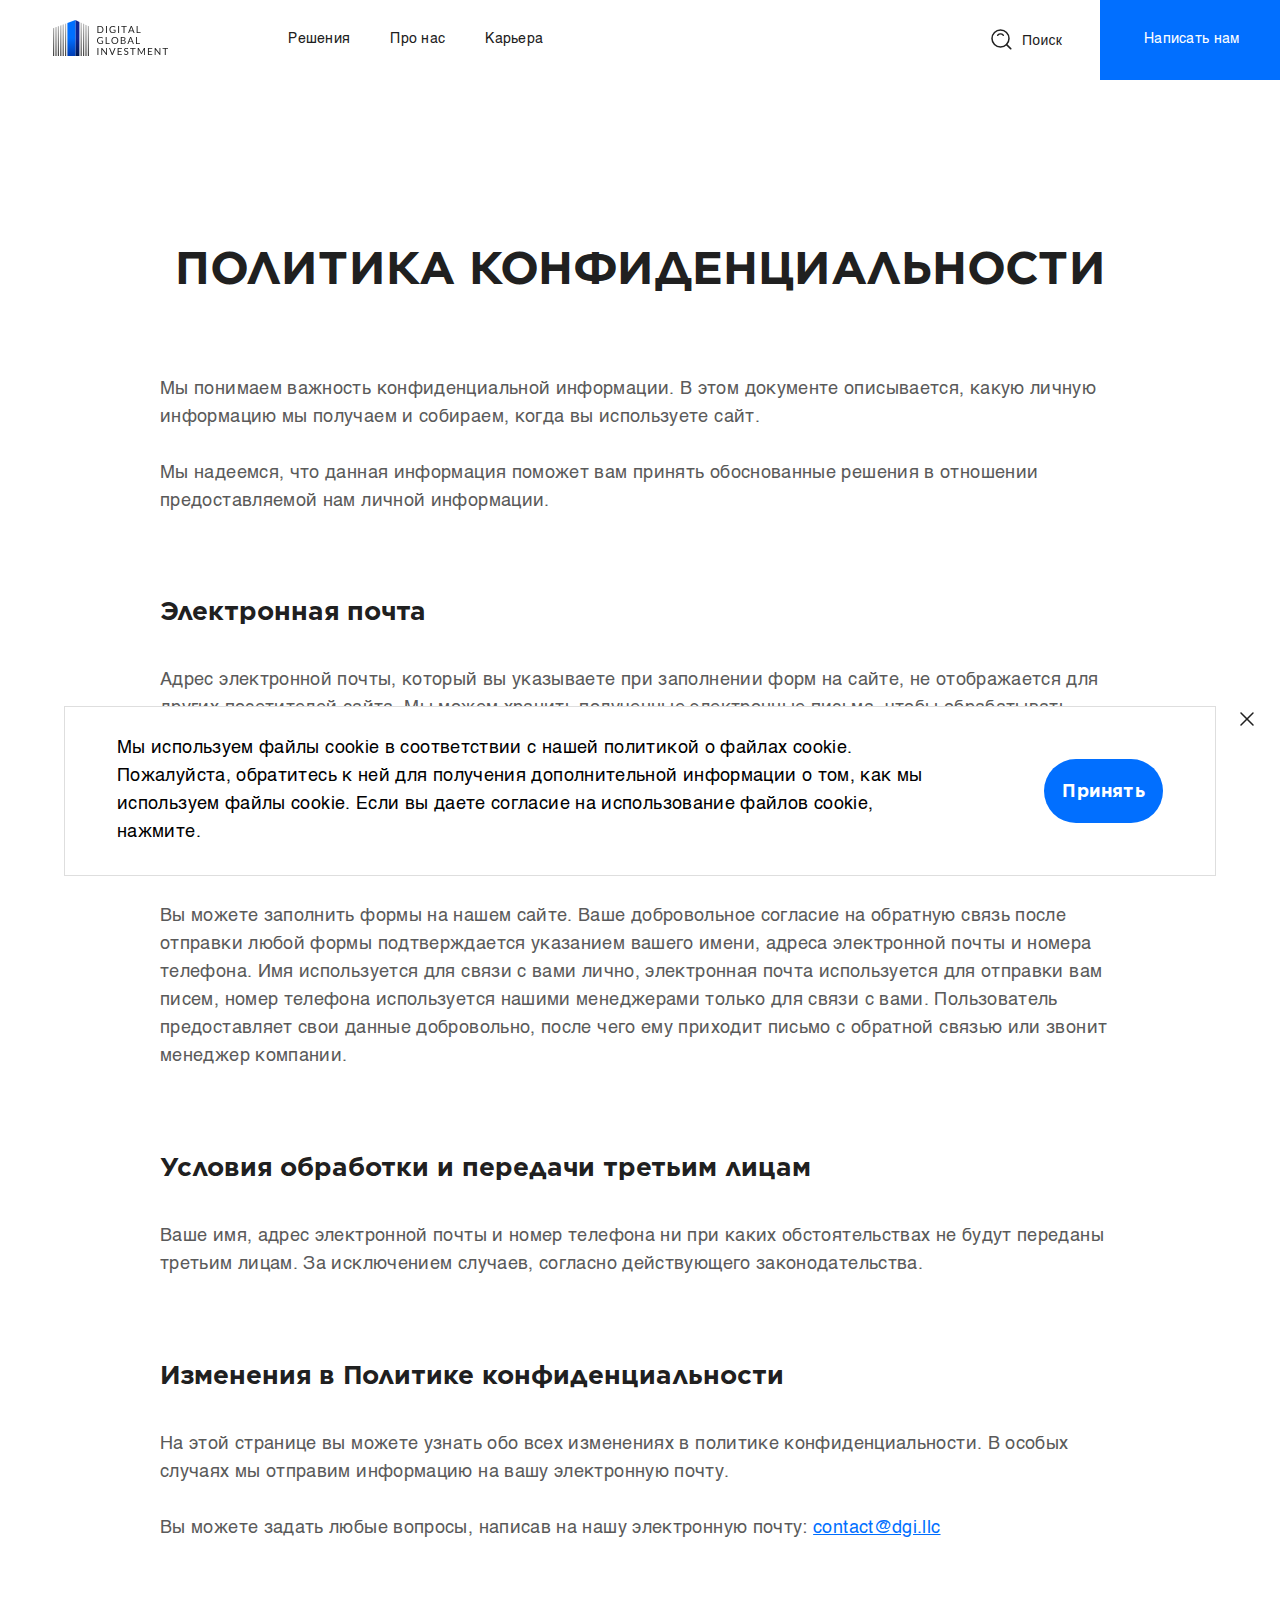
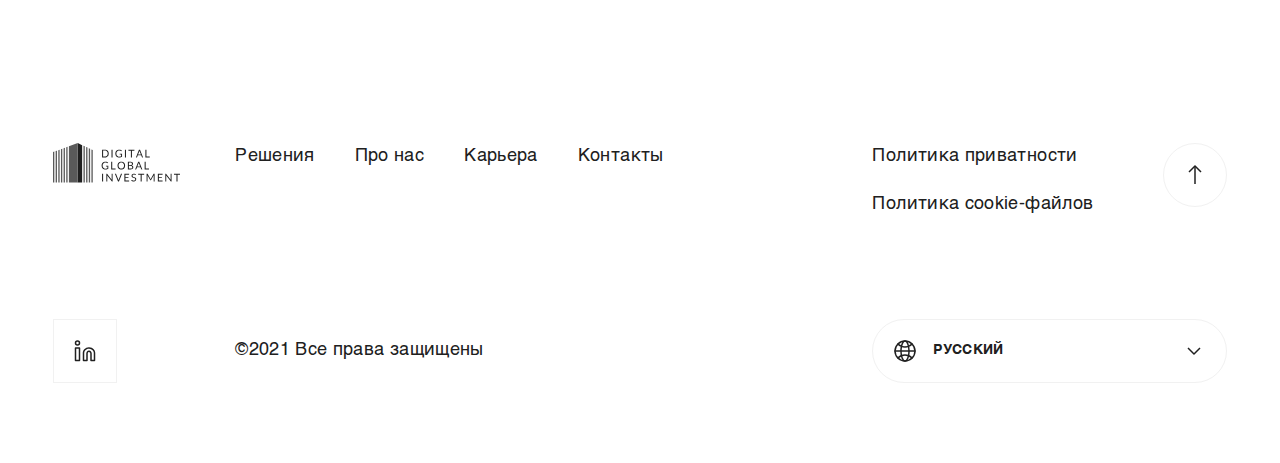
<file: privacy-policy.html>
<!DOCTYPE html>
<html lang="en" dir="ltr">
<head>
	<meta charset="UTF-8">
	<meta name="viewport" content="width=device-width, initial-scale=1, shrink-to-fit=no">
	<title>Политика конфиденциальности | DGI</title>

	<!-- <link rel="stylesheet" href="https://cdn.jsdelivr.net/gh/fancyapps/fancybox@3.5.7/dist/jquery.fancybox.min.css" /> -->
	<link rel="stylesheet" href="css/slick.min.css">
	<link rel="stylesheet" href="css/slick-theme.min.css">
	<link rel="stylesheet" href="css/jcf.css">
	<link rel="stylesheet" href="css/main.css">
</head>
<body class="privacy">
	<div class="wrapper" id="top">
		<header class="header">
			<div class="header-inner">
				<div class="header-block md-visible">
					<button class="menu-opener" aria-label="Открыть меню">
						<span class="bar"></span>
						<span class="bar"></span>
						<span class="bar"></span>
					</button>
				</div>
				<div class="header-block header-left">
					<a href="index.html" class="logo-block">
						<img src="img/logo.svg" alt="Digital Global Investment">
					</a>

					<nav class="top-nav md-hidden">
						<ul>
							<li><a href="solutions.html">Решения</a></li>
							<li><a href="about.html">Про нас</a></li>
							<li><a href="careers.html">Карьера</a></li> 
						</ul>
					</nav>
				</div>

				<div class="header-block header-right md-hidden">
					<div class="header-search-form">
						<form action="">
							<div class="form-inner">
								<svg class="search-icon">
									<use xlink:href="img/icons-sprite.svg#search"></use>
								</svg>

								<input type="text" class="search-field" placeholder="Поиск">

								<div class="form-controls">
									<button class="search-close" type="reset" aria-label="Очистить">
										<svg class="btn-icon">
											<use xlink:href="img/icons-sprite.svg#close"></use>
										</svg>
									</button>
									<button class="search-btn" aria-label="Найти"></button>
								</div>
							</div>
						</form>
					</div>

					<a href="contacts.html" class="header-contact-link">Написать нам</a>
				</div>

				<div class="header-block md-visible">
					<button class="mobile-search-form-trigger">
						<svg class="btn-icon">
							<use xlink:href="img/icons-sprite.svg#search" class="when-closed"></use>
							<use xlink:href="img/icons-sprite.svg#close" class="when-active"></use>
						</svg>
					</button>
				</div>
			</div>

			<nav class="mobile-top-nav">
				<div class="nav-content">
					<ul>
						<li><a href="solutions.html">Решения</a></li>
						<li><a href="about.html">Про нас</a></li>
						<li><a href="careers.html">Карьера</a></li> 
						<li><a href="contacts.html">Контакты</a></li> 
					</ul>
				</div>

				<div class="language-select-block">
					<div class="block-select" tabindex="0">
						<svg class="block-icon">
							<use xlink:href="img/icons-sprite.svg#world"></use>
						</svg>
						<div class="block-text">Русский</div>
						<svg class="block-opener">
							<use xlink:href="img/icons-sprite.svg#arrow-down"></use>
						</svg>
					</div>
					<ul class="languages-list">
						<li><a href="#">English</a></li>
						<li><a href="#">Polski</a></li>
						<li><a href="#">中文</a></li>
						<li><a href="#">Deutsch</a></li>
						<li class="current"><a href="#">Русский</a></li>
					</ul>
				</div>
			</nav>

			<div class="mobile-search">
				<div class="header-search-form">
					<form action="">
						<div class="form-inner">
							<svg class="search-icon">
								<use xlink:href="img/icons-sprite.svg#search"></use>
							</svg>

							<input type="text" class="search-field" placeholder="Поиск">

							<div class="form-controls">
								<button class="search-btn" aria-label="Найти"></button>
							</div>
						</div>
					</form>
				</div>
			</div>
		</header>
		<main class="page-content">
			<section class="page-first-screen-section">
				<div class="container">
					<div class="section-caption text-center sm-text-left">
						<h1 class="sc-title text-uppercase">Политика конфиденциаль&shy;ности</h1>
					</div>
				</div>
			</section>

			<section class="single-post-section">
				<div class="container">
					<div class="section-inner">
						<div class="section-content tpg">
							<p>Мы понимаем важность конфиденциальной информации. В этом документе описывается, какую личную информацию мы получаем и собираем, когда вы используете сайт.</p>
							<p>Мы надеемся, что данная информация поможет вам принять обоснованные решения в отношении предоставляемой нам личной информации.</p>
						
							<h3>Электронная почта</h3>
							<p>Адрес электронной почты, который вы указываете при заполнении форм на сайте, не отображается для других посетителей сайта. Мы можем хранить полученные электронные письма, чтобы обрабатывать вопросы пользователей, отвечать на запросы и улучшать наши услуги.</p>
						
							<h3>Цели сбора и обработки персональной информации пользователей</h3>
							<p>Вы можете заполнить формы на нашем сайте. Ваше добровольное согласие на обратную связь после отправки любой формы подтверждается указанием вашего имени, адреса электронной почты и номера телефона. Имя используется для связи с вами лично, электронная почта используется для отправки вам писем, номер телефона используется нашими менеджерами только для связи с вами. Пользователь предоставляет свои данные добровольно, после чего ему приходит письмо с обратной связью или звонит менеджер компании.</p>
						
							<h3>Условия обработки и передачи третьим лицам</h3>
							<p>Ваше имя, адрес электронной почты и номер телефона ни при каких обстоятельствах не будут переданы третьим лицам. За исключением случаев, согласно действующего законодательства.</p>
						
							<h3>Изменения в Политике конфиденциальности</h3>
							<p>На этой странице вы можете узнать обо всех изменениях в политике конфиденциальности. В особых случаях мы отправим информацию на вашу электронную почту.</p>
							<p>Вы можете задать любые вопросы, написав на нашу электронную почту: <a href="mailto:contact@dgi.llc">contact@dgi.llc</a></p>
						</div>
					</div>
				</div>
			</section>
		</main>
		<footer class="footer" role="contentinfo">
			<div class="footer-row first">
				<div class="footer-inner">
					<div class="footer-block logo-wrapper">
						<a href="index.html" class="logo-block">
							<img src="img/logo-gray.svg" alt="Digital Global Investment">
						</a>

						<a href="#top" class="to-top-btn md-visible-flex">
							<svg class="btn-icon">
								<use xlink:href="img/icons-sprite.svg#arrow-up"></use>
							</svg>
						</a>
					</div>
					<div class="footer-block md-visible">
						<div class="language-select-block">
							<div class="block-select" tabindex="0">
								<svg class="block-icon">
									<use xlink:href="img/icons-sprite.svg#world"></use>
								</svg>
								<div class="block-text">Русский</div>
								<svg class="block-opener">
									<use xlink:href="img/icons-sprite.svg#arrow-down"></use>
								</svg>
							</div>
							<ul class="languages-list">
								<li><a href="#">English</a></li>
								<li><a href="#">Polski</a></li>
								<li><a href="#">中文</a></li>
								<li><a href="#">Deutsch</a></li>
								<li class="current"><a href="#">Русский</a></li>
							</ul>
						</div>
					</div>
					<div class="footer-block">
						<nav class="footer-nav">
							<ul>
								<li><a href="solutions.html">Решения</a></li>
								<li><a href="about.html">Про нас</a></li>
								<li><a href="careers.html">Карьера</a></li>
								<li><a href="contacts.html">Контакты</a></li>
							</ul>

							<ul class="md-visible-grid">
								<li><a href="privacy-policy.html">Политика приватности</a></li>
								<li><a href="cookies-policy.html">Политика cookie-файлов</a></li>
							</ul>
						</nav>
					</div>
					<div class="footer-block with-to-top md-hidden">
						<ul class="footer-links">
							<li><a href="privacy-policy.html">Политика приватности</a></li>
							<li><a href="cookies-policy.html">Политика cookie-файлов</a></li>
						</ul>

						<a href="#top" class="to-top-btn">
							<svg class="btn-icon">
								<use xlink:href="img/icons-sprite.svg#arrow-up"></use>
							</svg>
						</a>
					</div>
				</div>
			</div>
			<div class="footer-row second">
				<div class="footer-inner">
					<div class="footer-block">
						<ul class="socials-list">
							<li>
								<a href="#" target="_blank" rel="noopener nofollow" aria-label="linkedin">
									<svg class="link-icon">
										<use xlink:href="img/icons-sprite.svg#linkedin"></use>
									</svg>
								</a>
							</li>
						</ul>
					</div>
					<div class="footer-block">
						<p class="copyright">©2021 Все права защищены</p>
					</div>
					<div class="footer-block md-hidden">
						<div class="language-select-block">
							<div class="block-select" tabindex="0">
								<svg class="block-icon">
									<use xlink:href="img/icons-sprite.svg#world"></use>
								</svg>
								<div class="block-text">Русский</div>
								<svg class="block-opener">
									<use xlink:href="img/icons-sprite.svg#arrow-down"></use>
								</svg>
							</div>
							<ul class="languages-list">
								<li><a href="#">English</a></li>
								<li><a href="#">Polski</a></li>
								<li><a href="#">中文</a></li>
								<li><a href="#">Deutsch</a></li>
								<li class="current"><a href="#">Русский</a></li>
							</ul>
						</div>
					</div>
				</div>
			</div>
		</footer>
	</div>

	<div class="cookies-block">
		<button class="block-close js-close md-hidden">
			<svg class="btn-icon" aria-label="Закрыть">
				<use xlink:href="img/icons-sprite.svg#close"></use>
			</svg>
		</button>

		<div class="block-content">
			<p>Мы используем файлы cookie в соответствии с нашей политикой о файлах cookie. Пожалуйста, обратитесь к ней для получения дополнительной информации о том, как мы используем файлы cookie. Если вы даете согласие на использование файлов cookie, нажмите.</p>
		</div>

		<div class="block-button">
			<button class="btn js-accept">Принять</button>
			<button class="btn btn-light js-close md-visible-flex">Закрыть</button>
		</div>
	</div>

	<!-- <script src="//cdnjs.cloudflare.com/ajax/libs/gsap/3.6.0/gsap.min.js"></script> -->
	<!-- <script src="//cdnjs.cloudflare.com/ajax/libs/gsap/3.6.0/ScrollTrigger.min.js"></script> -->

	<script src="//ajax.googleapis.com/ajax/libs/jquery/3.5.1/jquery.min.js"></script>
	<!-- <script src="//cdn.jsdelivr.net/npm/jquery.maskedinput@1.4.1/src/jquery.maskedinput.min.js"></script> -->
	<script src="js/slick.min.js"></script>
	<script src="js/jcf.js"></script>
	<script src="js/jcf.select.js"></script>
	<script src="js/scripts.js"></script>
	<!-- <script src="js/animations.js"></script> -->
</body>
</html>
</file>
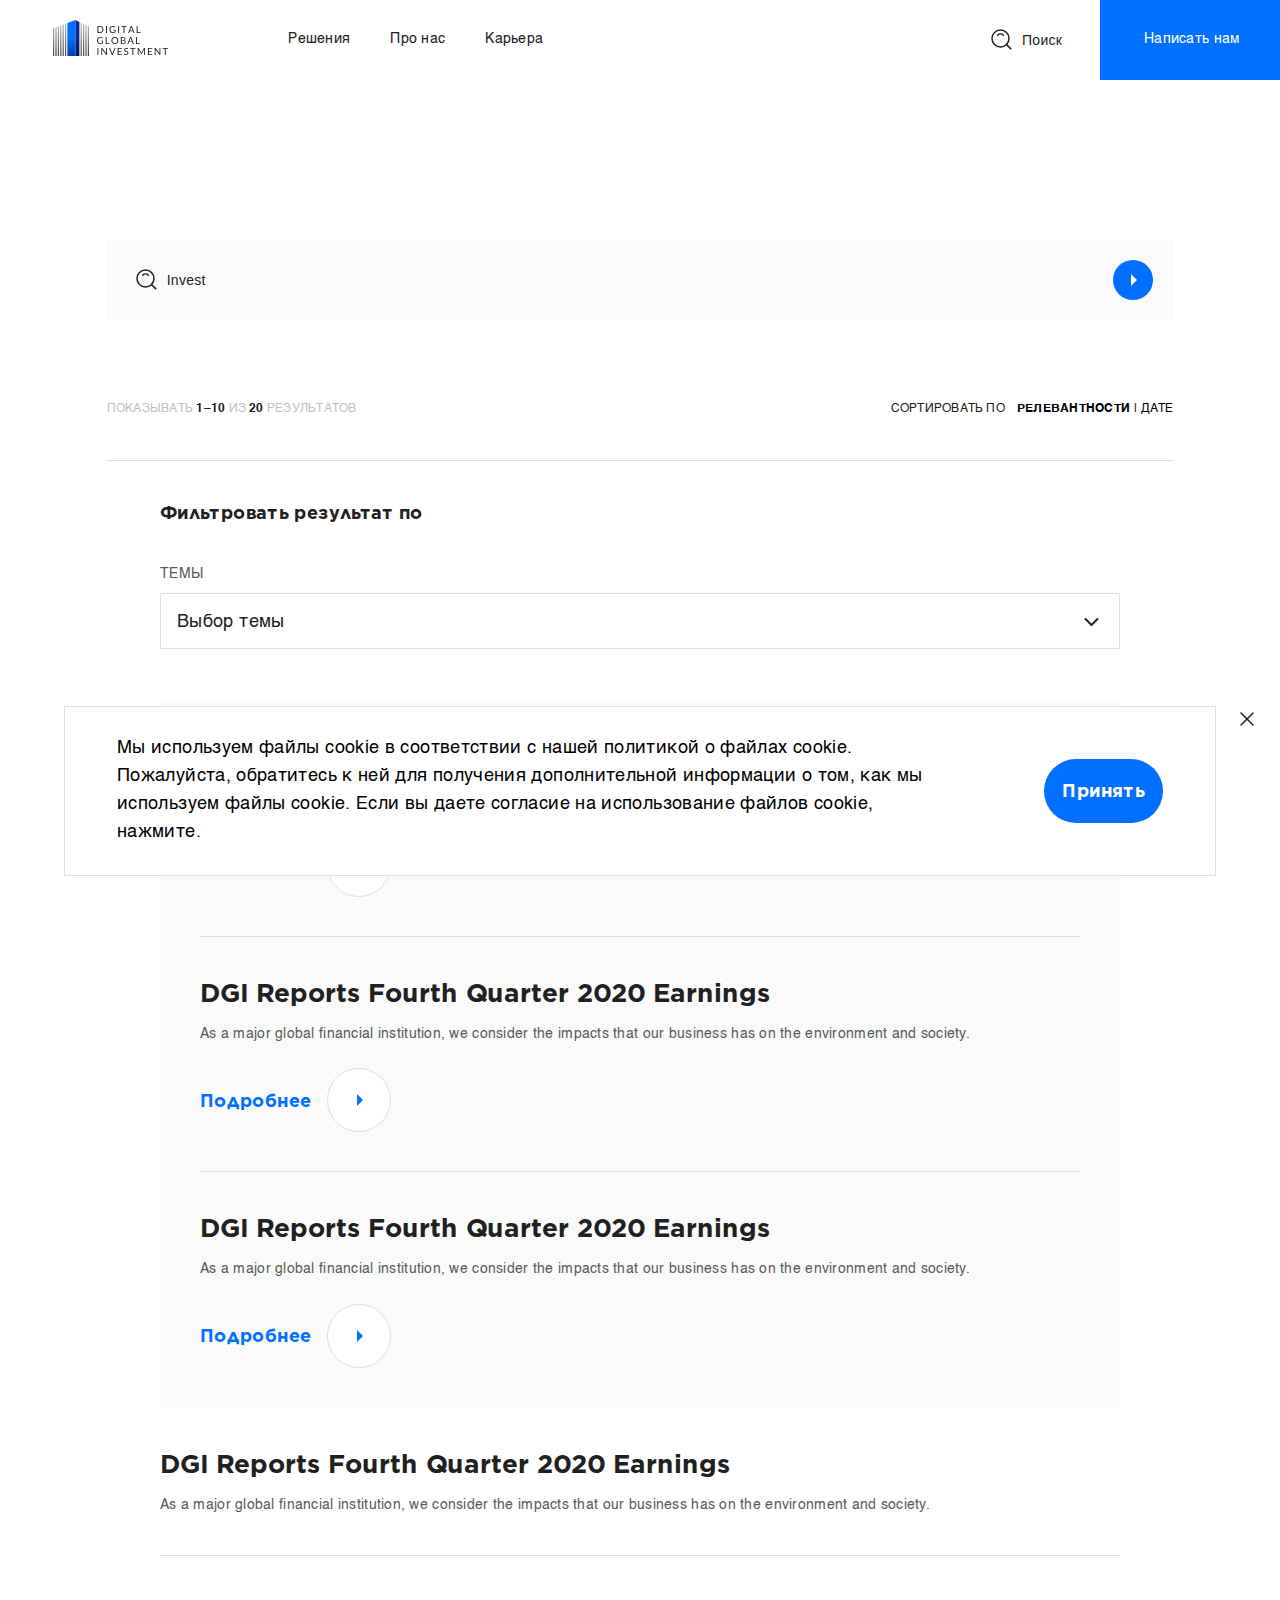
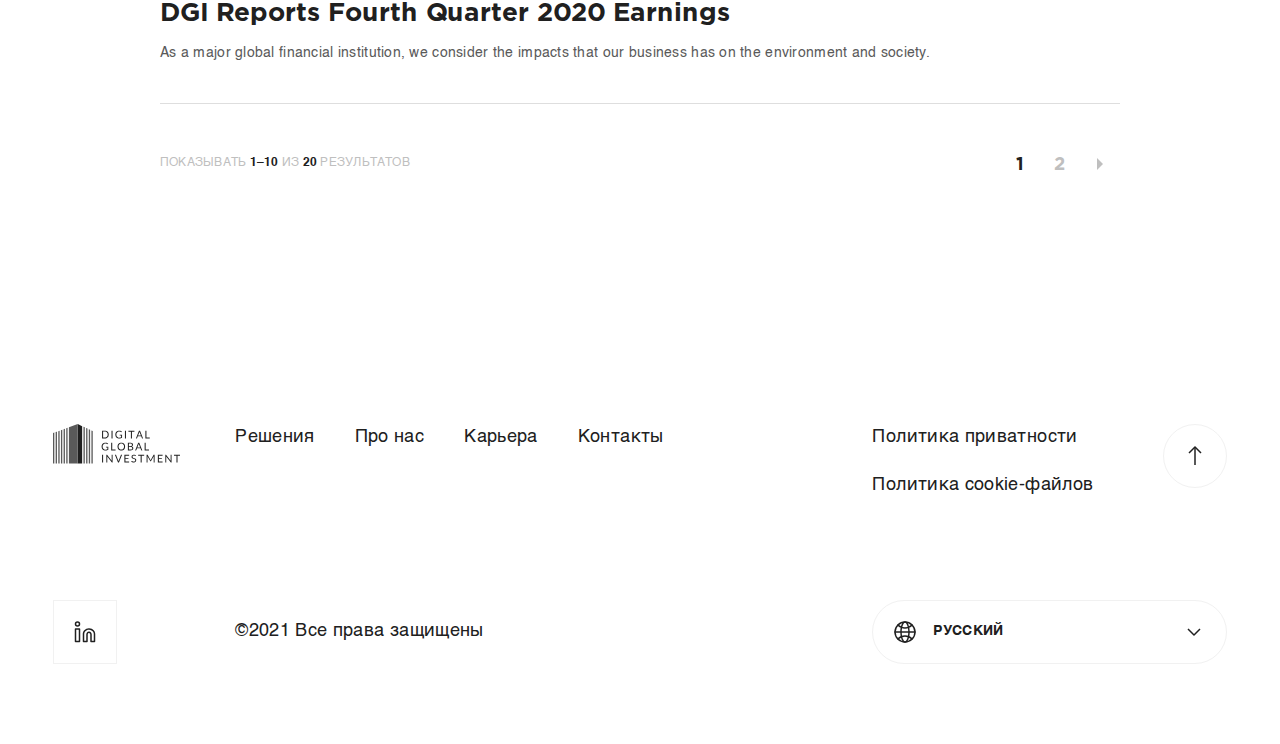
<file: search.html>
<!DOCTYPE html>
<html lang="en" dir="ltr">
<head>
	<meta charset="UTF-8">
	<meta name="viewport" content="width=device-width, initial-scale=1, shrink-to-fit=no">
	<title>Search | DGI</title>

	<!-- <link rel="stylesheet" href="https://cdn.jsdelivr.net/gh/fancyapps/fancybox@3.5.7/dist/jquery.fancybox.min.css" /> -->
	<link rel="stylesheet" href="css/slick.min.css">
	<link rel="stylesheet" href="css/slick-theme.min.css">
	<link rel="stylesheet" href="css/jcf.css">
	<link rel="stylesheet" href="css/main.css">
</head>
<body class="home">
	<div class="wrapper" id="top">
		<header class="header">
			<div class="header-inner">
				<div class="header-block md-visible">
					<button class="menu-opener" aria-label="Открыть меню">
						<span class="bar"></span>
						<span class="bar"></span>
						<span class="bar"></span>
					</button>
				</div>
				<div class="header-block header-left">
					<a href="index.html" class="logo-block">
						<img src="img/logo.svg" alt="Digital Global Investment">
					</a>

					<nav class="top-nav md-hidden">
						<ul>
							<li><a href="solutions.html">Решения</a></li>
							<li><a href="about.html">Про нас</a></li>
							<li><a href="careers.html">Карьера</a></li> 
						</ul>
					</nav>
				</div>

				<div class="header-block header-right md-hidden">
					<div class="header-search-form">
						<form action="">
							<div class="form-inner">
								<svg class="search-icon">
									<use xlink:href="img/icons-sprite.svg#search"></use>
								</svg>

								<input type="text" class="search-field" placeholder="Поиск">

								<div class="form-controls">
									<button class="search-close" type="reset" aria-label="Очистить">
										<svg class="btn-icon">
											<use xlink:href="img/icons-sprite.svg#close"></use>
										</svg>
									</button>
									<button class="search-btn" aria-label="Найти"></button>
								</div>
							</div>
						</form>
					</div>

					<a href="contacts.html" class="header-contact-link">Написать нам</a>
				</div>

				<div class="header-block md-visible">
					<button class="mobile-search-form-trigger">
						<svg class="btn-icon">
							<use xlink:href="img/icons-sprite.svg#search" class="when-closed"></use>
							<use xlink:href="img/icons-sprite.svg#close" class="when-active"></use>
						</svg>
					</button>
				</div>
			</div>

			<nav class="mobile-top-nav">
				<div class="nav-content">
					<ul>
						<li><a href="solutions.html">Решения</a></li>
						<li><a href="about.html">Про нас</a></li>
						<li><a href="careers.html">Карьера</a></li> 
						<li><a href="contacts.html">Контакты</a></li> 
					</ul>
				</div>

				<div class="language-select-block">
					<div class="block-select" tabindex="0">
						<svg class="block-icon">
							<use xlink:href="img/icons-sprite.svg#world"></use>
						</svg>
						<div class="block-text">Русский</div>
						<svg class="block-opener">
							<use xlink:href="img/icons-sprite.svg#arrow-down"></use>
						</svg>
					</div>
					<ul class="languages-list">
						<li><a href="#">English</a></li>
						<li><a href="#">Polski</a></li>
						<li><a href="#">中文</a></li>
						<li><a href="#">Deutsch</a></li>
						<li class="current"><a href="#">Русский</a></li>
					</ul>
				</div>
			</nav>

			<div class="mobile-search">
				<div class="header-search-form">
					<form action="">
						<div class="form-inner">
							<svg class="search-icon">
								<use xlink:href="img/icons-sprite.svg#search"></use>
							</svg>

							<input type="text" class="search-field" placeholder="Поиск">

							<div class="form-controls">
								<button class="search-btn" aria-label="Найти"></button>
							</div>
						</div>
					</form>
				</div>
			</div>
		</header>
		<main class="page-content">
			<section class="search-page-section">
				<div class="container">
					<div class="big-search-form">
						<form action="">
							<div class="form-inner">
								<svg class="search-icon">
									<use xlink:href="img/icons-sprite.svg#search"></use>
								</svg>

								<input type="text" class="search-field" placeholder="Поиск" value="Invest">

								<div class="form-controls">
									<!-- <button class="search-close" type="reset" aria-label="Очистить">
										<svg class="btn-icon">
											<use xlink:href="img/icons-sprite.svg#close"></use>
										</svg>
									</button> -->
									<button class="search-btn" aria-label="Найти"></button>
								</div>
							</div>
						</form>
					</div>

					<div class="search-results-component">
						<div class="cmp-top">
							<div class="cmp-count">
								<p>Показывать <strong>1–10</strong> из <strong>20</strong>  результатов</p>
							</div>

							<div class="cmp-sort-by-block">
								<p>Сортировать по</p>
								<ul class="block-buttons-list">
									<li><button class="sort-btn active">Релевантности</button></li>
									<li><button class="sort-btn">Дате</button></li>
								</ul>
							</div>
						</div>

						<div class="cmp-content">
							<div class="cmp-filter-by-block">
								<h3 class="block-caption">Фильтровать результат по</h3>

								<div class="block-form form">
									<form action="">
										<div class="form-field">
											<p class="form-label">Темы</p>
											<div class="select-field">
												<select>
													<option value="">Выбор темы</option>
												</select>
											</div>
										</div>
									</form>
								</div>
							</div>

							<div class="cmp-results-list">
								<div class="search-result-card">
									<h3 class="card-caption">DGI Reports Fourth Quarter 2020 Earnings</h3>
									<div class="card-text">
										<p>As a major global financial institution, we consider the impacts that our business has on the environment and society. </p>
									</div>
									<div class="card-footer">
										<a href="#" class="read-more-btn">
											<span class="btn-text">Подробнее</span>
										</a>
									</div>
								</div>

								<div class="search-result-card">
									<h3 class="card-caption">DGI Reports Fourth Quarter 2020 Earnings</h3>
									<div class="card-text">
										<p>As a major global financial institution, we consider the impacts that our business has on the environment and society. </p>
									</div>
									<div class="card-footer">
										<a href="#" class="read-more-btn">
											<span class="btn-text">Подробнее</span>
										</a>
									</div>
								</div>

								<div class="search-result-card last-with-bg">
									<h3 class="card-caption">DGI Reports Fourth Quarter 2020 Earnings</h3>
									<div class="card-text">
										<p>As a major global financial institution, we consider the impacts that our business has on the environment and society. </p>
									</div>
									<div class="card-footer">
										<a href="#" class="read-more-btn">
											<span class="btn-text">Подробнее</span>
										</a>
									</div>
								</div>

								<div class="search-result-card no-bg">
									<!-- Пример со ссылкой. Из дизайна не понятно как именно нужно сделать -->
									<h3 class="card-caption"><a href="#">DGI Reports Fourth Quarter 2020 Earnings</a></h3>
									<div class="card-text">
										<p>As a major global financial institution, we consider the impacts that our business has on the environment and society. </p>
									</div>
								</div>

								<div class="search-result-card no-bg">
									<h3 class="card-caption">DGI Reports Fourth Quarter 2020 Earnings</h3>
									<div class="card-text">
										<p>As a major global financial institution, we consider the impacts that our business has on the environment and society. </p>
									</div>
								</div>
							</div>

							<div class="cmp-footer">
								<div class="cmp-count">
									<p>Показывать <strong>1–10</strong> из <strong>20</strong>  результатов</p>
								</div>

								<ol class="cmp-pagination">
									<!-- <li><a href="#" aria-label="Предыдущая страница" class="prevnext prev"></a></li> -->
									<li><a href="#" aria-label="Перейти на страницу 1" class="current">1</a></li>
									<li><a href="#" aria-label="Перейти на страницу 2">2</a></li>
									<li><a href="#" aria-label="Следующая страница" class="prevnext next"></a></li>
								</ol>
							</div>
						</div>
					</div>
				</div>
			</section>
		</main>
		<footer class="footer" role="contentinfo">
			<div class="footer-row first">
				<div class="footer-inner">
					<div class="footer-block logo-wrapper">
						<a href="index.html" class="logo-block">
							<img src="img/logo-gray.svg" alt="Digital Global Investment">
						</a>

						<a href="#top" class="to-top-btn md-visible-flex">
							<svg class="btn-icon">
								<use xlink:href="img/icons-sprite.svg#arrow-up"></use>
							</svg>
						</a>
					</div>
					<div class="footer-block md-visible">
						<div class="language-select-block">
							<div class="block-select" tabindex="0">
								<svg class="block-icon">
									<use xlink:href="img/icons-sprite.svg#world"></use>
								</svg>
								<div class="block-text">Русский</div>
								<svg class="block-opener">
									<use xlink:href="img/icons-sprite.svg#arrow-down"></use>
								</svg>
							</div>
							<ul class="languages-list">
								<li><a href="#">English</a></li>
								<li><a href="#">Polski</a></li>
								<li><a href="#">中文</a></li>
								<li><a href="#">Deutsch</a></li>
								<li class="current"><a href="#">Русский</a></li>
							</ul>
						</div>
					</div>
					<div class="footer-block">
						<nav class="footer-nav">
							<ul>
								<li><a href="solutions.html">Решения</a></li>
								<li><a href="about.html">Про нас</a></li>
								<li><a href="careers.html">Карьера</a></li>
								<li><a href="contacts.html">Контакты</a></li>
							</ul>

							<ul class="md-visible-grid">
								<li><a href="privacy-policy.html">Политика приватности</a></li>
								<li><a href="cookies-policy.html">Политика cookie-файлов</a></li>
							</ul>
						</nav>
					</div>
					<div class="footer-block with-to-top md-hidden">
						<ul class="footer-links">
							<li><a href="privacy-policy.html">Политика приватности</a></li>
							<li><a href="cookies-policy.html">Политика cookie-файлов</a></li>
						</ul>

						<a href="#top" class="to-top-btn">
							<svg class="btn-icon">
								<use xlink:href="img/icons-sprite.svg#arrow-up"></use>
							</svg>
						</a>
					</div>
				</div>
			</div>
			<div class="footer-row second">
				<div class="footer-inner">
					<div class="footer-block">
						<ul class="socials-list">
							<li>
								<a href="#" target="_blank" rel="noopener nofollow" aria-label="linkedin">
									<svg class="link-icon">
										<use xlink:href="img/icons-sprite.svg#linkedin"></use>
									</svg>
								</a>
							</li>
						</ul>
					</div>
					<div class="footer-block">
						<p class="copyright">©2021 Все права защищены</p>
					</div>
					<div class="footer-block md-hidden">
						<div class="language-select-block">
							<div class="block-select" tabindex="0">
								<svg class="block-icon">
									<use xlink:href="img/icons-sprite.svg#world"></use>
								</svg>
								<div class="block-text">Русский</div>
								<svg class="block-opener">
									<use xlink:href="img/icons-sprite.svg#arrow-down"></use>
								</svg>
							</div>
							<ul class="languages-list">
								<li><a href="#">English</a></li>
								<li><a href="#">Polski</a></li>
								<li><a href="#">中文</a></li>
								<li><a href="#">Deutsch</a></li>
								<li class="current"><a href="#">Русский</a></li>
							</ul>
						</div>
					</div>
				</div>
			</div>
		</footer>
	</div>

	<div class="cookies-block">
		<button class="block-close js-close md-hidden">
			<svg class="btn-icon" aria-label="Закрыть">
				<use xlink:href="img/icons-sprite.svg#close"></use>
			</svg>
		</button>

		<div class="block-content">
			<p>Мы используем файлы cookie в соответствии с нашей политикой о файлах cookie. Пожалуйста, обратитесь к ней для получения дополнительной информации о том, как мы используем файлы cookie. Если вы даете согласие на использование файлов cookie, нажмите.</p>
		</div>

		<div class="block-button">
			<button class="btn js-accept">Принять</button>
			<button class="btn btn-light js-close md-visible-flex">Закрыть</button>
		</div>
	</div>

	<!-- <script src="//cdnjs.cloudflare.com/ajax/libs/gsap/3.6.0/gsap.min.js"></script> -->
	<!-- <script src="//cdnjs.cloudflare.com/ajax/libs/gsap/3.6.0/ScrollTrigger.min.js"></script> -->

	<script src="//ajax.googleapis.com/ajax/libs/jquery/3.5.1/jquery.min.js"></script>
	<!-- <script src="//cdn.jsdelivr.net/npm/jquery.maskedinput@1.4.1/src/jquery.maskedinput.min.js"></script> -->
	<script src="js/slick.min.js"></script>
	<script src="js/jcf.js"></script>
	<script src="js/jcf.select.js"></script>
	<script src="js/scripts.js"></script>
	<!-- <script src="js/animations.js"></script> -->
</body>
</html>
</file>
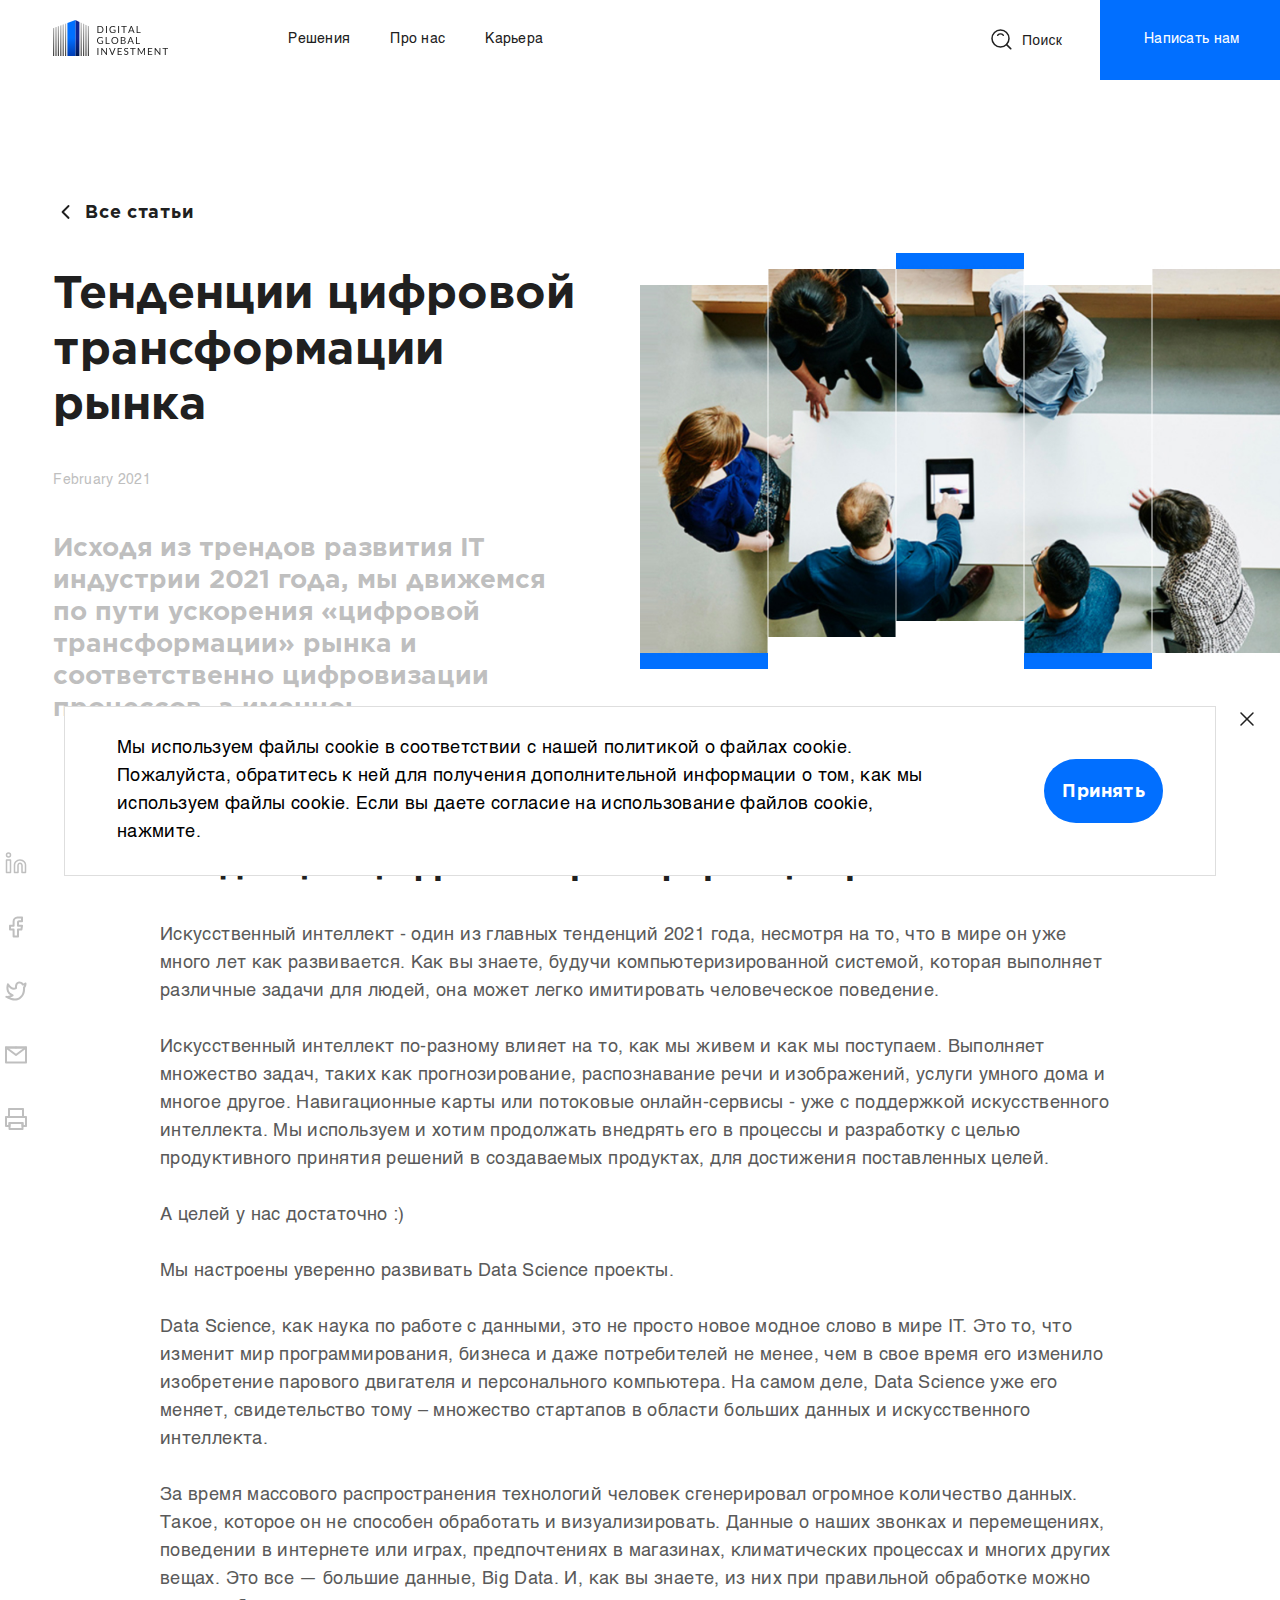
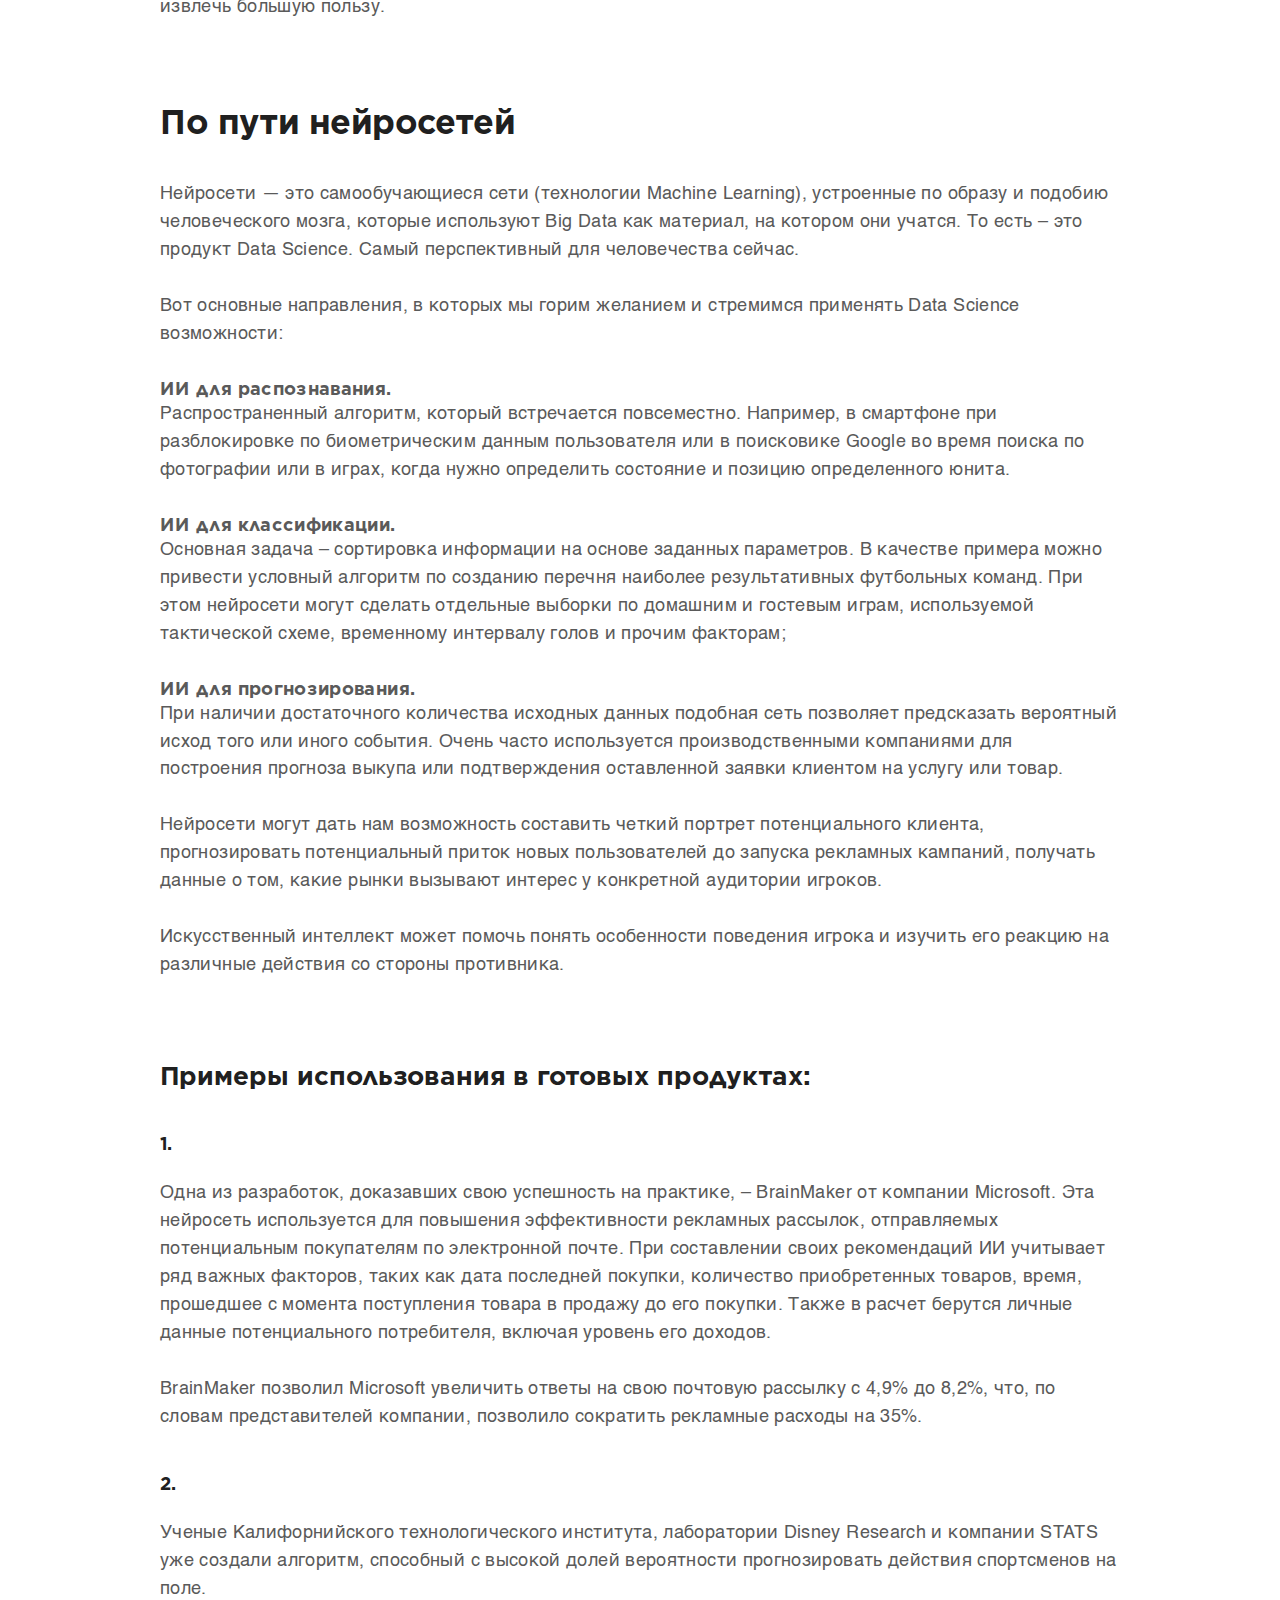
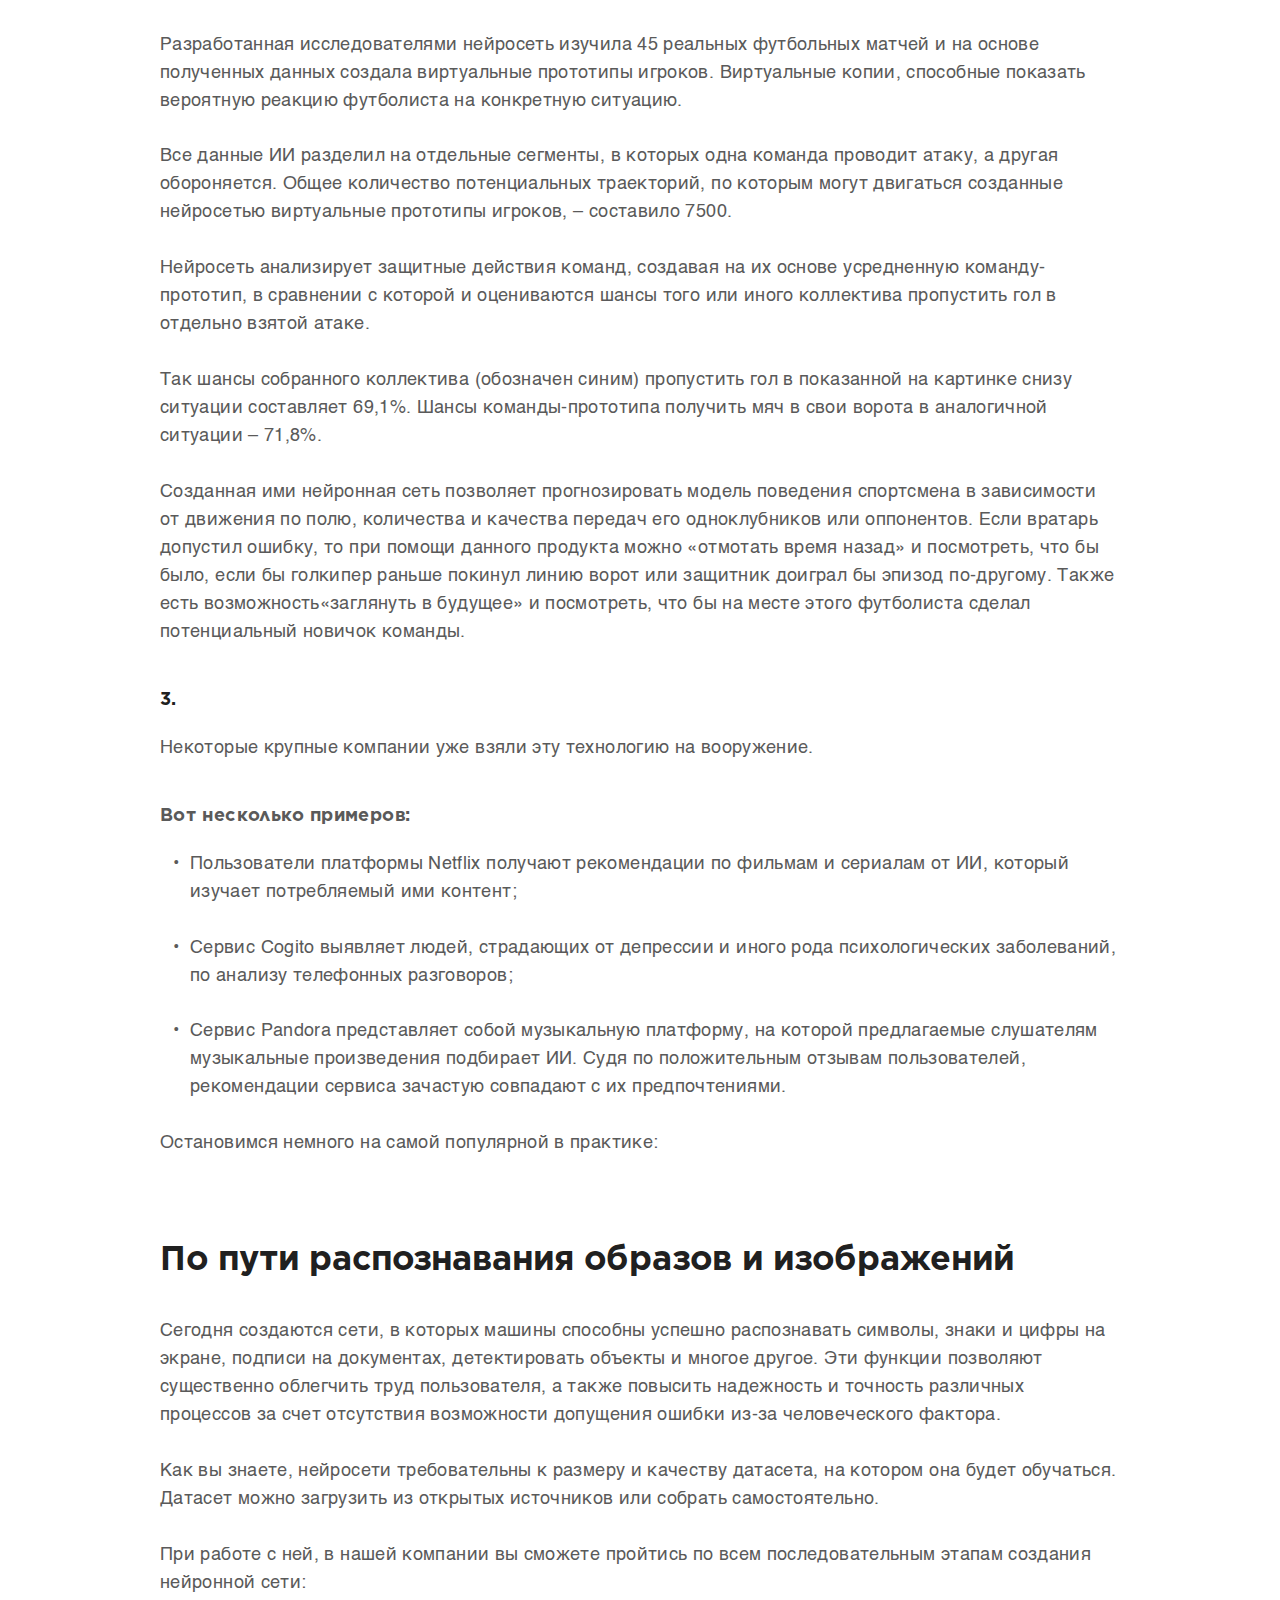
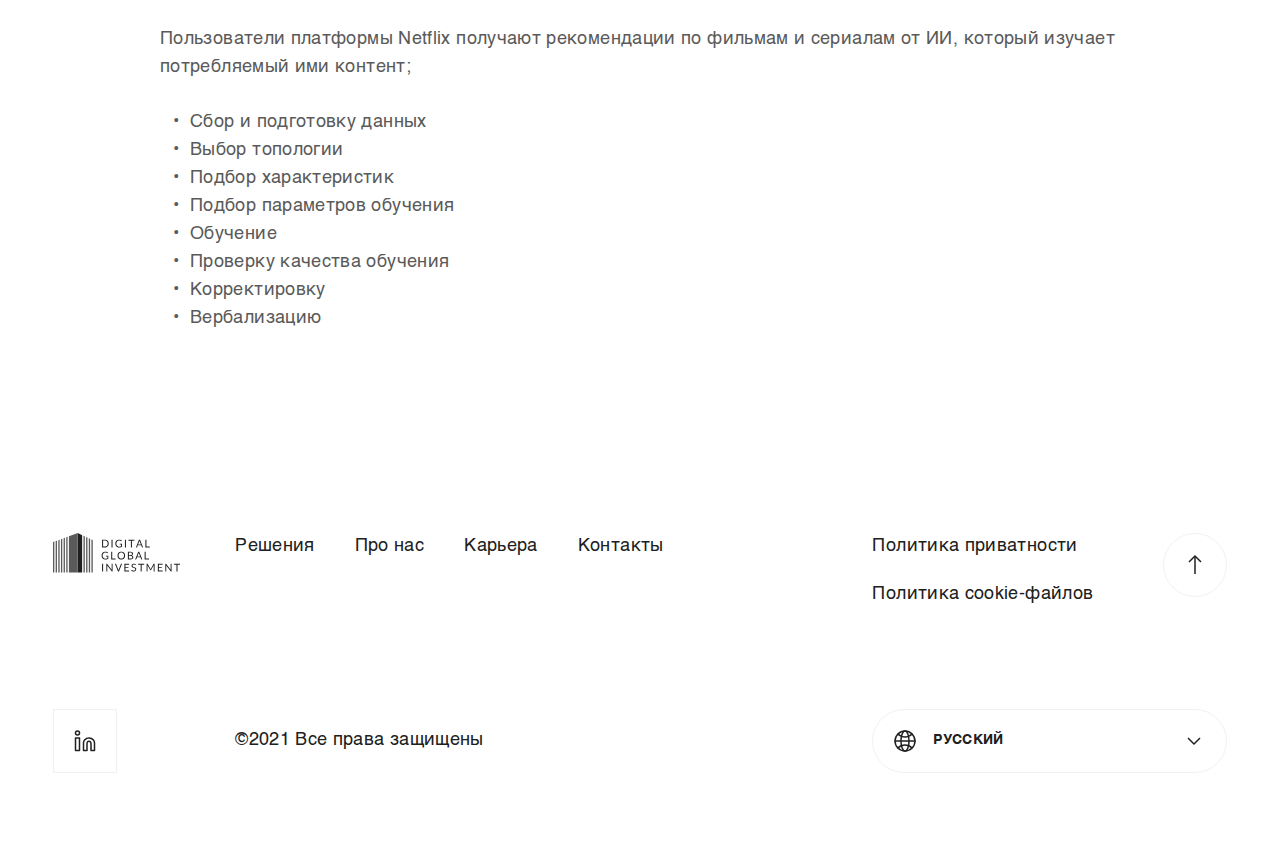
<file: single-article.html>
<!DOCTYPE html>
<html lang="en" dir="ltr">
<head>
	<meta charset="UTF-8">
	<meta name="viewport" content="width=device-width, initial-scale=1, shrink-to-fit=no">
	<title>Тенденции цифровой трансформации рынка | DGI</title>

	<!-- <link rel="stylesheet" href="https://cdn.jsdelivr.net/gh/fancyapps/fancybox@3.5.7/dist/jquery.fancybox.min.css" /> -->
	<link rel="stylesheet" href="css/slick.min.css">
	<link rel="stylesheet" href="css/slick-theme.min.css">
	<link rel="stylesheet" href="css/jcf.css">
	<link rel="stylesheet" href="css/main.css">
</head>
<body class="home">
	<div class="wrapper" id="top">
		<header class="header">
			<div class="header-inner">
				<div class="header-block md-visible">
					<button class="menu-opener" aria-label="Открыть меню">
						<span class="bar"></span>
						<span class="bar"></span>
						<span class="bar"></span>
					</button>
				</div>
				<div class="header-block header-left">
					<a href="index.html" class="logo-block">
						<img src="img/logo.svg" alt="Digital Global Investment">
					</a>

					<nav class="top-nav md-hidden">
						<ul>
							<li><a href="solutions.html">Решения</a></li>
							<li><a href="about.html">Про нас</a></li>
							<li><a href="careers.html">Карьера</a></li> 
						</ul>
					</nav>
				</div>

				<div class="header-block header-right md-hidden">
					<div class="header-search-form">
						<form action="">
							<div class="form-inner">
								<svg class="search-icon">
									<use xlink:href="img/icons-sprite.svg#search"></use>
								</svg>

								<input type="text" class="search-field" placeholder="Поиск">

								<div class="form-controls">
									<button class="search-close" type="reset" aria-label="Очистить">
										<svg class="btn-icon">
											<use xlink:href="img/icons-sprite.svg#close"></use>
										</svg>
									</button>
									<button class="search-btn" aria-label="Найти"></button>
								</div>
							</div>
						</form>
					</div>

					<a href="contacts.html" class="header-contact-link">Написать нам</a>
				</div>

				<div class="header-block md-visible">
					<button class="mobile-search-form-trigger">
						<svg class="btn-icon">
							<use xlink:href="img/icons-sprite.svg#search" class="when-closed"></use>
							<use xlink:href="img/icons-sprite.svg#close" class="when-active"></use>
						</svg>
					</button>
				</div>
			</div>

			<nav class="mobile-top-nav">
				<div class="nav-content">
					<ul>
						<li><a href="solutions.html">Решения</a></li>
						<li><a href="about.html">Про нас</a></li>
						<li><a href="careers.html">Карьера</a></li> 
						<li><a href="contacts.html">Контакты</a></li> 
					</ul>
				</div>

				<div class="language-select-block">
					<div class="block-select" tabindex="0">
						<svg class="block-icon">
							<use xlink:href="img/icons-sprite.svg#world"></use>
						</svg>
						<div class="block-text">Русский</div>
						<svg class="block-opener">
							<use xlink:href="img/icons-sprite.svg#arrow-down"></use>
						</svg>
					</div>
					<ul class="languages-list">
						<li><a href="#">English</a></li>
						<li><a href="#">Polski</a></li>
						<li><a href="#">中文</a></li>
						<li><a href="#">Deutsch</a></li>
						<li class="current"><a href="#">Русский</a></li>
					</ul>
				</div>
			</nav>

			<div class="mobile-search">
				<div class="header-search-form">
					<form action="">
						<div class="form-inner">
							<svg class="search-icon">
								<use xlink:href="img/icons-sprite.svg#search"></use>
							</svg>

							<input type="text" class="search-field" placeholder="Поиск">

							<div class="form-controls">
								<button class="search-btn" aria-label="Найти"></button>
							</div>
						</div>
					</form>
				</div>
			</div>
		</header>
		<main class="page-content">
			<section class="text-and-image-section md-left-aligned md-image-last">
				<div class="section-inner">
					<div class="section-content">
						<div class="section-caption">
							<a href="solutions.html" class="sc-back-link">
								<svg class="link-icon">
									<use xlink:href="img/icons-sprite.svg#arrow-left"></use>
								</svg>
								<span class="link-text">Все статьи</span>
							</a>
							<h2 class="sc-title md-big">Тенденции цифровой трансформации рынка</h2>
							<p class="sc-date">February 2021</p>
							<p class="sc-subtitle big">Исходя из трендов развития IT индустрии 2021 года, мы движемся по пути ускорения «цифровой трансформации» рынка и соответственно цифровизации процессов, а именно:</p>
						</div>
					</div>
					<div class="section-image">
						<img src="img/content-images/article-image.jpg" alt="">
					</div>
				</div>
			</section>

			<section class="single-post-section">
				<div class="container">
					<div class="section-inner">
						<ul class="share-list">
							<li>
								<a href="#" target="_blank" rel="noopener nofollow" aria-label="linkedin">
									<svg class="link-icon">
										<use xlink:href="img/icons-sprite.svg#linkedin"></use>
									</svg>
								</a>
							</li>
							<li>
								<a href="#" target="_blank" rel="noopener nofollow" aria-label="facebook">
									<svg class="link-icon">
										<use xlink:href="img/icons-sprite.svg#facebook"></use>
									</svg>
								</a>
							</li>
							<li>
								<a href="#" target="_blank" rel="noopener nofollow" aria-label="twitter">
									<svg class="link-icon">
										<use xlink:href="img/icons-sprite.svg#twitter"></use>
									</svg>
								</a>
							</li>
							<li>
								<a href="#" target="_blank" rel="noopener nofollow" aria-label="email">
									<svg class="link-icon">
										<use xlink:href="img/icons-sprite.svg#email"></use>
									</svg>
								</a>
							</li>
							<li>
								<a href="#" target="_blank" rel="noopener nofollow" aria-label="print">
									<svg class="link-icon">
										<use xlink:href="img/icons-sprite.svg#print"></use>
									</svg>
								</a>
							</li>
						</ul>

						<div class="section-content tpg">
							<h2>Тенденции цифровой трансформации рынка</h2>
							<p>Искусственный интеллект - один из главных тенденций 2021 года, несмотря на то, что в мире он уже много лет как развивается. Как вы знаете, будучи компьютеризированной системой, которая выполняет различные задачи для людей, она может легко имитировать человеческое поведение.</p>
							<p>Искусственный интеллект по-разному влияет на то, как мы живем и как мы поступаем. Выполняет множество задач, таких как прогнозирование, распознавание речи и изображений, услуги умного дома и многое другое. Навигационные карты или потоковые онлайн-сервисы - уже с поддержкой искусственного интеллекта. Мы используем и хотим продолжать внедрять его в процессы и разработку с целью продуктивного  принятия решений в создаваемых продуктах, для достижения поставленных целей. </p>
							<p>А целей у нас достаточно :)</p>
							<p>Мы настроены уверенно развивать Data Science проекты.</p>
							<p>Data Science, как наука по работе с данными, это не просто новое модное слово в мире IT. Это то, что изменит мир программирования, бизнеса и даже потребителей не менее, чем в свое время его изменило изобретение парового двигателя и персонального компьютера. На самом деле, Data Science уже его меняет, свидетельство тому – множество стартапов в области больших данных и искусственного интеллекта. </p>
							<p>За время массового распространения технологий человек сгенерировал огромное количество данных. Такое, которое он не способен обработать и визуализировать. Данные о наших звонках и перемещениях, поведении в интернете или играх, предпочтениях в магазинах, климатических процессах и многих других вещах. Это все — большие данные, Big Data. И, как вы знаете, из них при правильной обработке можно извлечь большую пользу.</p>
							
							<h2>По пути нейросетей</h2>
							<p>Нейросети — это самообучающиеся сети (технологии Machine Learning), устроенные по образу и подобию человеческого мозга, которые используют Big Data как материал, на котором они учатся. То есть – это продукт Data Science. Самый перспективный для человечества сейчас.</p>
							<p>Вот основные направления, в которых мы горим желанием и стремимся применять Data Science возможности:</p>
							
							<dl>
								<dt>ИИ для распознавания. </dt>
								<dd>Распространенный алгоритм, который встречается повсеместно. Например, в смартфоне при разблокировке по биометрическим данным пользователя или в поисковике Google во время поиска по фотографии или в играх, когда нужно определить состояние и позицию определенного юнита.</dd>
							
								<dt>ИИ для классификации. </dt>
								<dd>Основная задача – сортировка информации на основе заданных параметров. В качестве примера можно привести условный алгоритм по созданию перечня наиболее результативных футбольных команд. При этом нейросети могут сделать отдельные выборки по домашним и гостевым играм, используемой тактической схеме, временному интервалу голов и прочим факторам;</dd>
							
								<dt>ИИ для прогнозирования. </dt>
								<dd>При наличии достаточного количества исходных данных подобная сеть позволяет предсказать вероятный исход того или иного события. Очень часто используется производственными компаниями для построения прогноза выкупа или подтверждения оставленной заявки клиентом на услугу или товар.</dd>
							</dl>
							
							<p>Нейросети могут дать нам возможность составить четкий портрет потенциального клиента, прогнозировать потенциальный приток новых пользователей до запуска рекламных кампаний, получать данные о том, какие рынки вызывают интерес у конкретной аудитории игроков. </p>
							<p>Искусственный интеллект может помочь понять особенности поведения игрока и изучить его реакцию на различные действия со стороны противника.</p>
							
							<h3>Примеры использования в готовых продуктах:</h3>
							
							<h4>1.</h4>
							<p>Одна из разработок, доказавших свою успешность на практике, – BrainMaker от компании Microsoft. Эта нейросеть используется для повышения эффективности рекламных рассылок, отправляемых потенциальным покупателям по электронной почте. При составлении своих рекомендаций ИИ учитывает ряд важных факторов, таких как дата последней покупки, количество приобретенных товаров, время, прошедшее с момента поступления товара в продажу до его покупки. Также в расчет берутся личные данные потенциального потребителя, включая уровень его доходов.</p>
							<p>BrainMaker позволил Microsoft увеличить ответы на свою почтовую рассылку с 4,9% до 8,2%, что, по словам представителей компании, позволило сократить рекламные расходы на 35%.</p>
							
							<h4>2.</h4>
							<p>Ученые Калифорнийского технологического института, лаборатории Disney Research и компании STATS уже создали алгоритм, способный с высокой долей вероятности прогнозировать действия спортсменов на поле.</p>
							<p>Разработанная исследователями нейросеть изучила 45 реальных футбольных матчей и на основе полученных данных создала виртуальные прототипы игроков. Виртуальные копии, способные показать вероятную реакцию футболиста на конкретную ситуацию.</p>
							<p>Все данные ИИ разделил на отдельные сегменты, в которых одна команда проводит атаку, а другая обороняется. Общее количество потенциальных траекторий, по которым могут двигаться созданные нейросетью виртуальные прототипы игроков, – составило 7500.</p>
							<p>Нейросеть анализирует защитные действия команд, создавая на их основе усредненную команду-прототип, в сравнении с которой и оцениваются шансы того или иного коллектива пропустить гол в отдельно взятой атаке.</p>
							<p>Так шансы собранного коллектива (обозначен синим) пропустить гол в показанной на картинке снизу ситуации составляет 69,1%. Шансы команды-прототипа получить мяч в свои ворота в аналогичной ситуации – 71,8%.</p>
							<p>Созданная ими нейронная сеть позволяет прогнозировать модель поведения спортсмена в зависимости от движения по полю, количества и качества передач его одноклубников или оппонентов. Если вратарь допустил ошибку, то при помощи данного продукта можно «отмотать время назад» и посмотреть, что бы было, если бы голкипер раньше покинул линию ворот или защитник доиграл бы эпизод по-другому. Также есть возможность«заглянуть в будущее» и посмотреть, что бы на месте этого футболиста сделал потенциальный новичок команды.</p>
							
							<h4>3.</h4>
							<p>Некоторые крупные компании уже взяли эту технологию на вооружение.</p>
							
							<h5>Вот несколько примеров:</h5>
							<ul>
								<li>Пользователи платформы Netflix получают рекомендации по фильмам и сериалам от ИИ, который изучает потребляемый ими контент;</li>
								<li>Сервис Cogito выявляет людей, страдающих от депрессии и иного рода психологических заболеваний, по анализу телефонных разговоров; </li>
								<li>Сервис Pandora представляет собой музыкальную платформу, на которой предлагаемые слушателям музыкальные произведения подбирает ИИ. Судя по положительным отзывам пользователей, рекомендации сервиса зачастую совпадают с их предпочтениями.</li>
							</ul>
							
							<p>Остановимся немного на самой популярной в практике:</p>
							
							<h2>По пути распознавания образов и изображений</h2>
							<p>Сегодня создаются сети, в которых машины способны успешно распознавать символы, знаки и цифры на экране, подписи на документах, детектировать объекты и многое другое. Эти функции позволяют существенно облегчить труд пользователя, а также повысить надежность и точность различных процессов за счет отсутствия возможности допущения ошибки из-за человеческого фактора. </p>
							<p>Как вы знаете, нейросети требовательны к размеру и качеству датасета, на котором она будет обучаться. Датасет можно загрузить из открытых источников или собрать самостоятельно.</p>
							<p>При работе с ней, в нашей компании вы сможете пройтись по всем последовательным этапам создания нейронной сети:</p>
							<p>Пользователи платформы Netflix получают рекомендации по фильмам и сериалам от ИИ, который изучает потребляемый ими контент;</p>
							
							<ul class="no-margins">
								<li>Сбор и подготовку данных</li>
								<li>Выбор топологии</li>
								<li>Подбор характеристик</li>
								<li>Подбор параметров обучения</li>
								<li>Обучение</li>
								<li>Проверку качества обучения</li>
								<li>Корректировку</li>
								<li>Вербализацию</li>
							</ul>
						</div>
					</div>
				</div>
			</section>
		</main>
		<footer class="footer" role="contentinfo">
			<div class="footer-row first">
				<div class="footer-inner">
					<div class="footer-block logo-wrapper">
						<a href="index.html" class="logo-block">
							<img src="img/logo-gray.svg" alt="Digital Global Investment">
						</a>

						<a href="#top" class="to-top-btn md-visible-flex">
							<svg class="btn-icon">
								<use xlink:href="img/icons-sprite.svg#arrow-up"></use>
							</svg>
						</a>
					</div>
					<div class="footer-block md-visible">
						<div class="language-select-block">
							<div class="block-select" tabindex="0">
								<svg class="block-icon">
									<use xlink:href="img/icons-sprite.svg#world"></use>
								</svg>
								<div class="block-text">Русский</div>
								<svg class="block-opener">
									<use xlink:href="img/icons-sprite.svg#arrow-down"></use>
								</svg>
							</div>
							<ul class="languages-list">
								<li><a href="#">English</a></li>
								<li><a href="#">Polski</a></li>
								<li><a href="#">中文</a></li>
								<li><a href="#">Deutsch</a></li>
								<li class="current"><a href="#">Русский</a></li>
							</ul>
						</div>
					</div>
					<div class="footer-block">
						<nav class="footer-nav">
							<ul>
								<li><a href="solutions.html">Решения</a></li>
								<li><a href="about.html">Про нас</a></li>
								<li><a href="careers.html">Карьера</a></li>
								<li><a href="contacts.html">Контакты</a></li>
							</ul>

							<ul class="md-visible-grid">
								<li><a href="privacy-policy.html">Политика приватности</a></li>
								<li><a href="cookies-policy.html">Политика cookie-файлов</a></li>
							</ul>
						</nav>
					</div>
					<div class="footer-block with-to-top md-hidden">
						<ul class="footer-links">
							<li><a href="privacy-policy.html">Политика приватности</a></li>
							<li><a href="cookies-policy.html">Политика cookie-файлов</a></li>
						</ul>

						<a href="#top" class="to-top-btn">
							<svg class="btn-icon">
								<use xlink:href="img/icons-sprite.svg#arrow-up"></use>
							</svg>
						</a>
					</div>
				</div>
			</div>
			<div class="footer-row second">
				<div class="footer-inner">
					<div class="footer-block">
						<ul class="socials-list">
							<li>
								<a href="#" target="_blank" rel="noopener nofollow" aria-label="linkedin">
									<svg class="link-icon">
										<use xlink:href="img/icons-sprite.svg#linkedin"></use>
									</svg>
								</a>
							</li>
						</ul>
					</div>
					<div class="footer-block">
						<p class="copyright">©2021 Все права защищены</p>
					</div>
					<div class="footer-block md-hidden">
						<div class="language-select-block">
							<div class="block-select" tabindex="0">
								<svg class="block-icon">
									<use xlink:href="img/icons-sprite.svg#world"></use>
								</svg>
								<div class="block-text">Русский</div>
								<svg class="block-opener">
									<use xlink:href="img/icons-sprite.svg#arrow-down"></use>
								</svg>
							</div>
							<ul class="languages-list">
								<li><a href="#">English</a></li>
								<li><a href="#">Polski</a></li>
								<li><a href="#">中文</a></li>
								<li><a href="#">Deutsch</a></li>
								<li class="current"><a href="#">Русский</a></li>
							</ul>
						</div>
					</div>
				</div>
			</div>
		</footer>
	</div>

	<div class="cookies-block">
		<button class="block-close js-close md-hidden">
			<svg class="btn-icon" aria-label="Закрыть">
				<use xlink:href="img/icons-sprite.svg#close"></use>
			</svg>
		</button>

		<div class="block-content">
			<p>Мы используем файлы cookie в соответствии с нашей политикой о файлах cookie. Пожалуйста, обратитесь к ней для получения дополнительной информации о том, как мы используем файлы cookie. Если вы даете согласие на использование файлов cookie, нажмите.</p>
		</div>

		<div class="block-button">
			<button class="btn js-accept">Принять</button>
			<button class="btn btn-light js-close md-visible-flex">Закрыть</button>
		</div>
	</div>

	<!-- <script src="//cdnjs.cloudflare.com/ajax/libs/gsap/3.6.0/gsap.min.js"></script> -->
	<!-- <script src="//cdnjs.cloudflare.com/ajax/libs/gsap/3.6.0/ScrollTrigger.min.js"></script> -->

	<script src="//ajax.googleapis.com/ajax/libs/jquery/3.5.1/jquery.min.js"></script>
	<!-- <script src="//cdn.jsdelivr.net/npm/jquery.maskedinput@1.4.1/src/jquery.maskedinput.min.js"></script> -->
	<script src="js/slick.min.js"></script>
	<script src="js/jcf.js"></script>
	<script src="js/jcf.select.js"></script>
	<script src="js/scripts.js"></script>
	<!-- <script src="js/animations.js"></script> -->
</body>
</html>
</file>
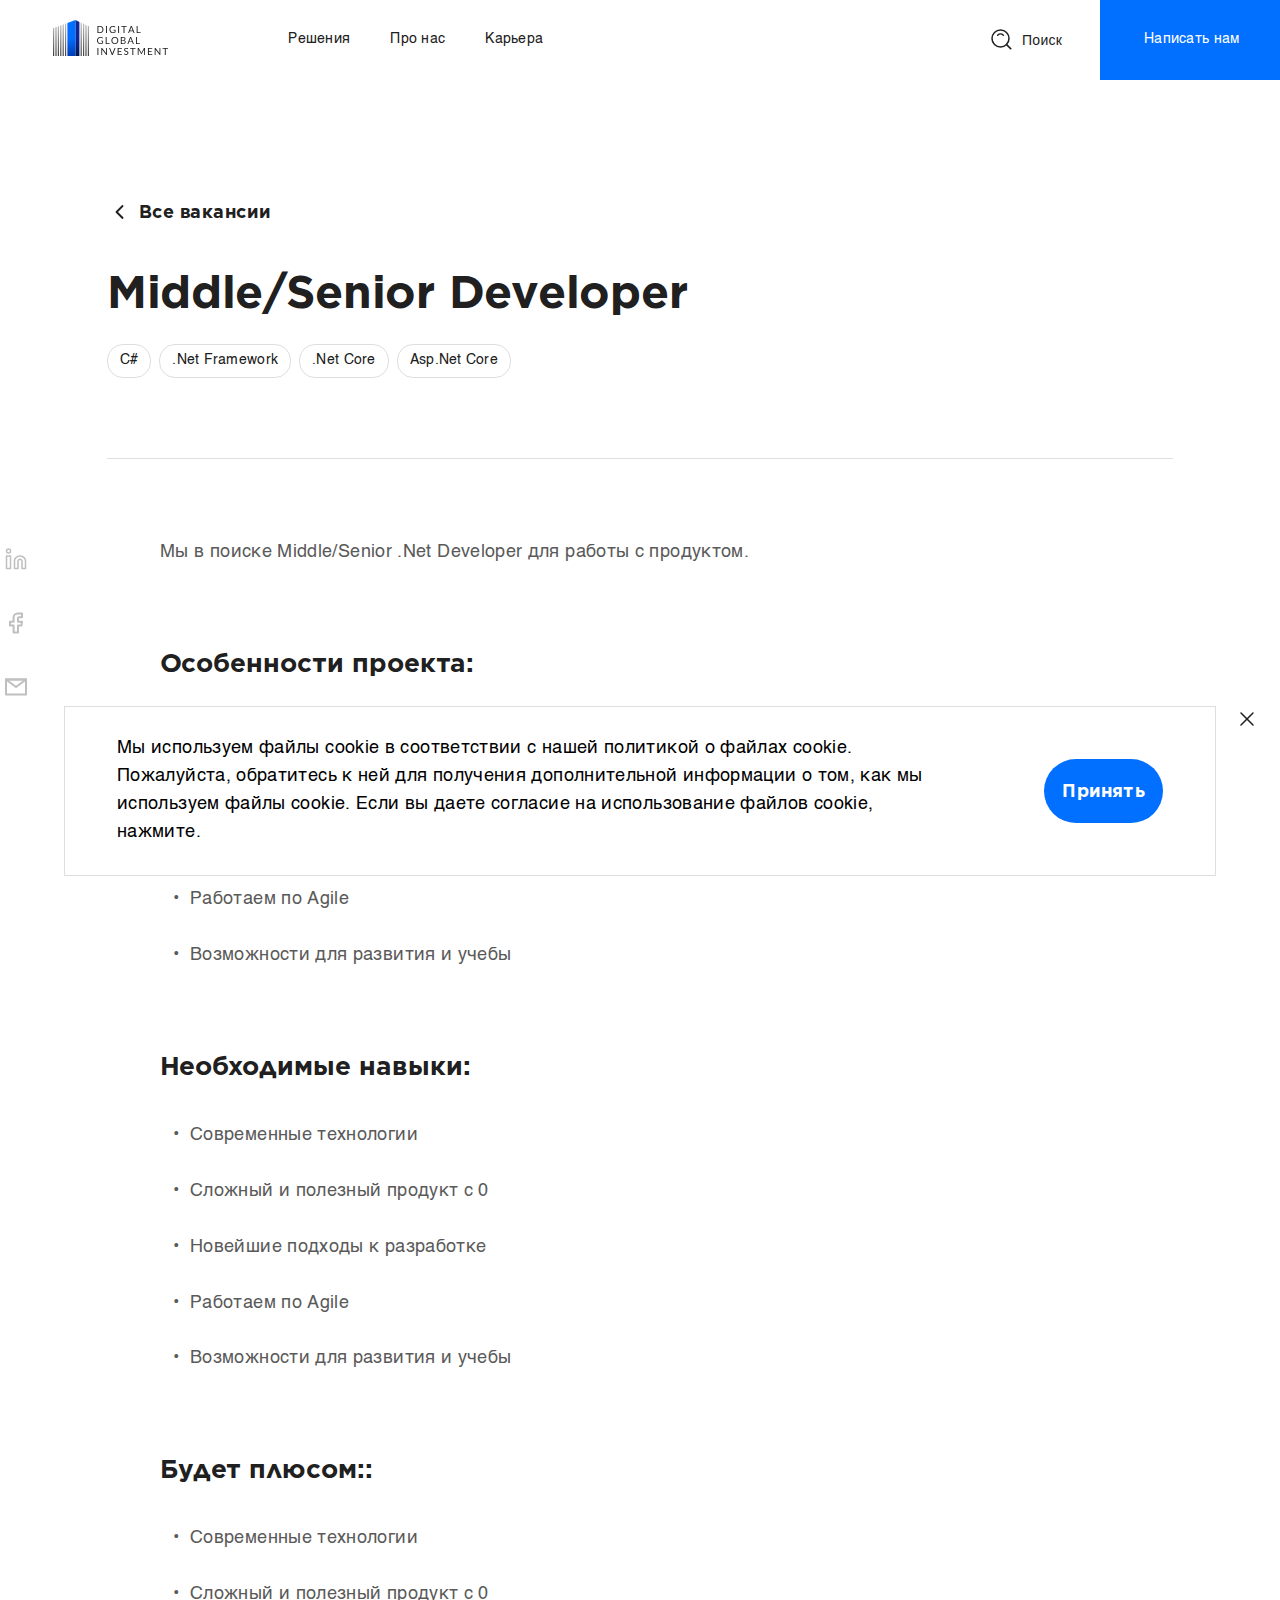
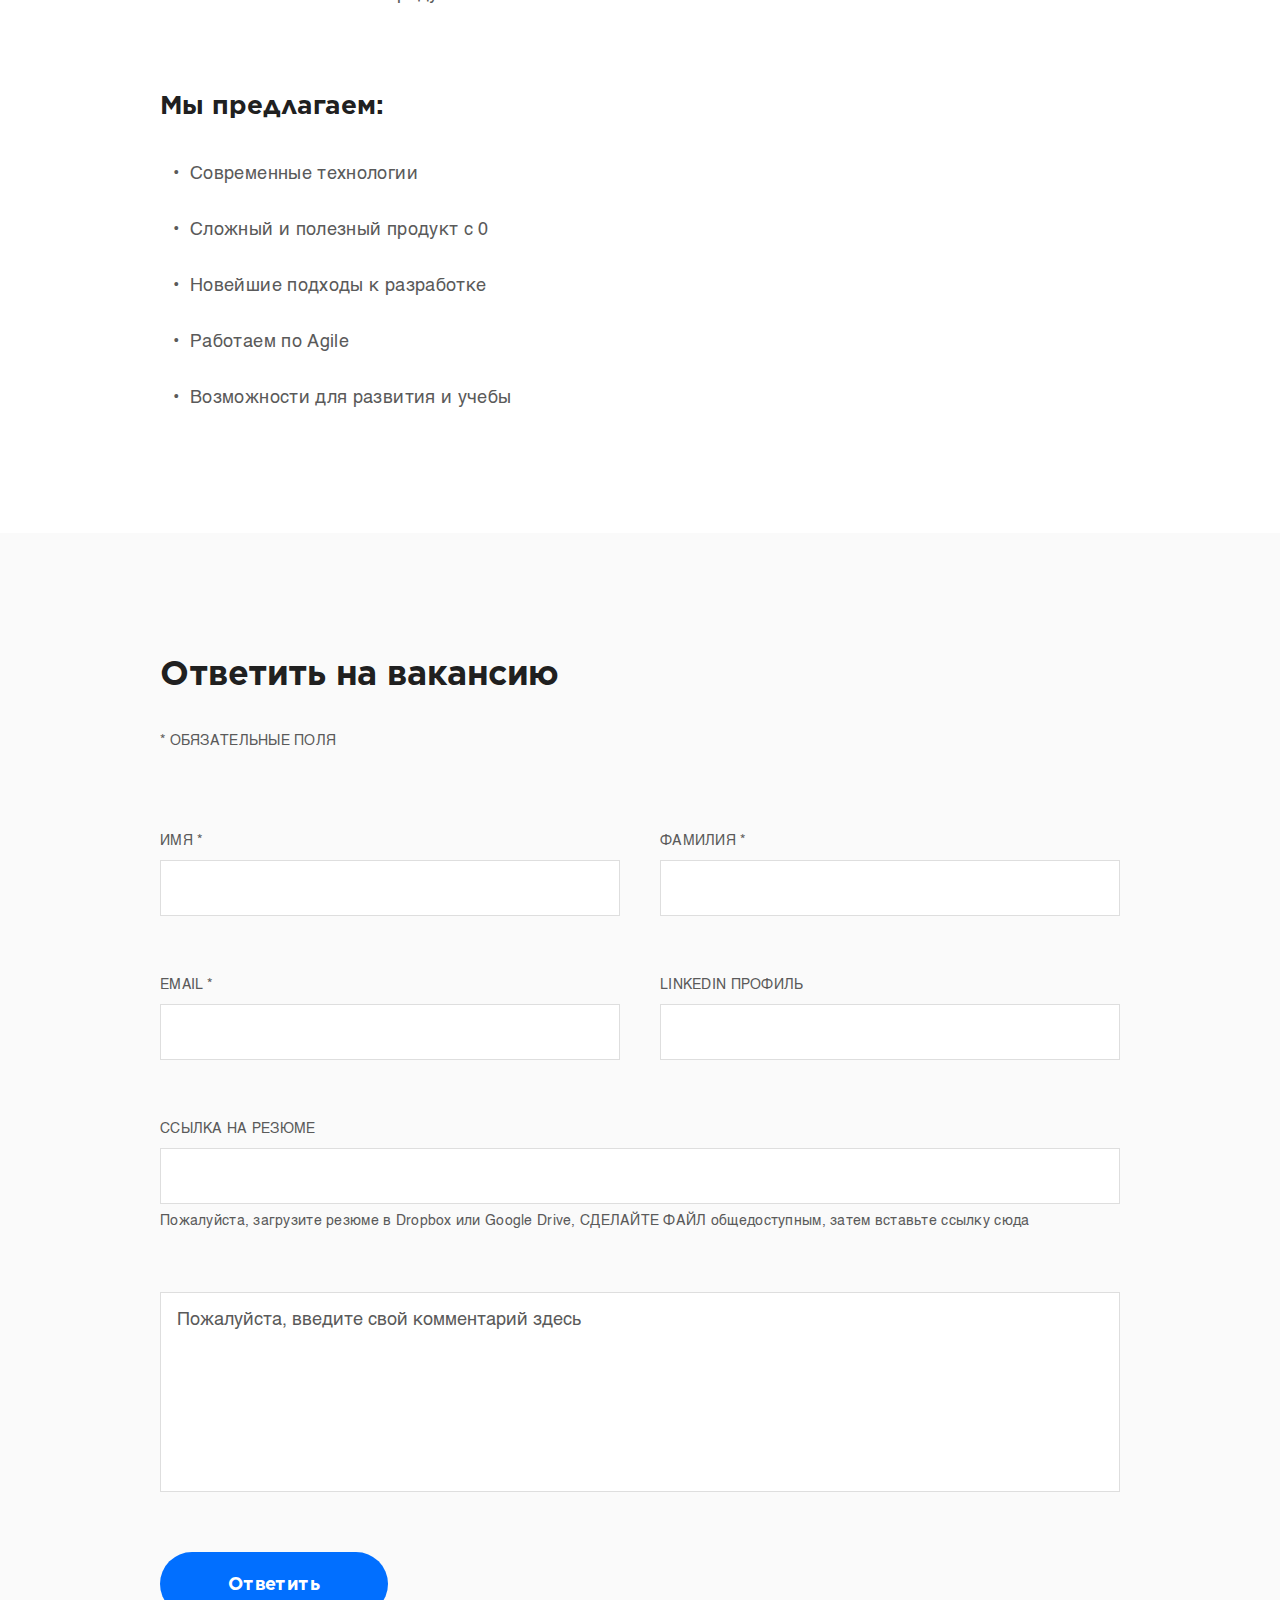
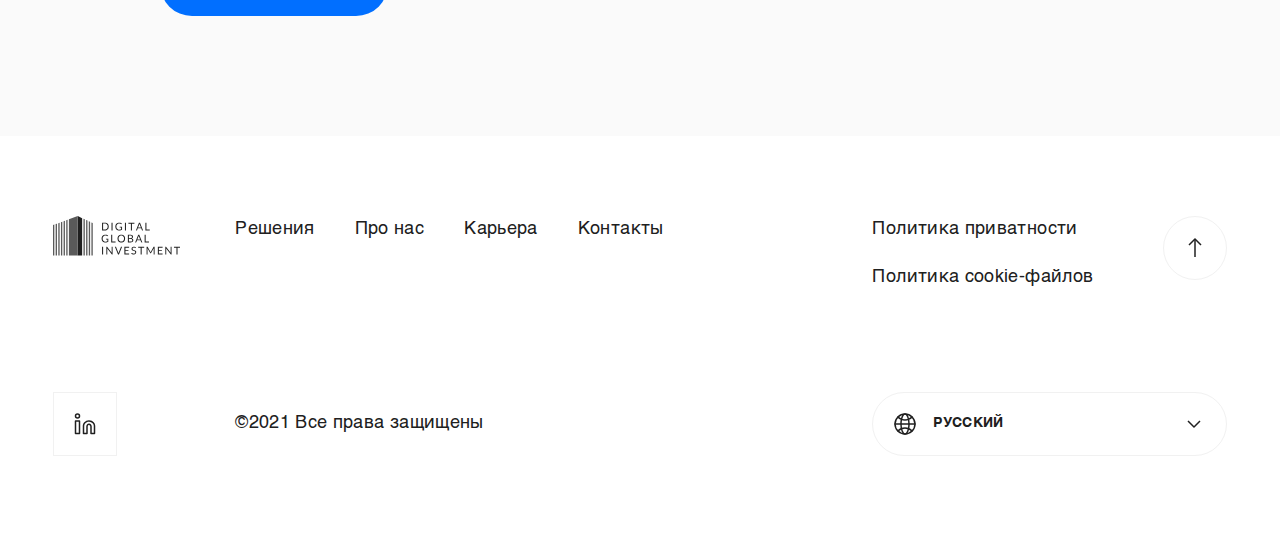
<file: single-job.html>
<!DOCTYPE html>
<html lang="en" dir="ltr">
<head>
	<meta charset="UTF-8">
	<meta name="viewport" content="width=device-width, initial-scale=1, shrink-to-fit=no">
	<title>Тенденции цифровой трансформации рынка | DGI</title>

	<!-- <link rel="stylesheet" href="https://cdn.jsdelivr.net/gh/fancyapps/fancybox@3.5.7/dist/jquery.fancybox.min.css" /> -->
	<link rel="stylesheet" href="css/slick.min.css">
	<link rel="stylesheet" href="css/slick-theme.min.css">
	<link rel="stylesheet" href="css/jcf.css">
	<link rel="stylesheet" href="css/main.css">
</head>
<body class="home">
	<div class="wrapper" id="top">
		<header class="header">
			<div class="header-inner">
				<div class="header-block md-visible">
					<button class="menu-opener" aria-label="Открыть меню">
						<span class="bar"></span>
						<span class="bar"></span>
						<span class="bar"></span>
					</button>
				</div>
				<div class="header-block header-left">
					<a href="index.html" class="logo-block">
						<img src="img/logo.svg" alt="Digital Global Investment">
					</a>

					<nav class="top-nav md-hidden">
						<ul>
							<li><a href="solutions.html">Решения</a></li>
							<li><a href="about.html">Про нас</a></li>
							<li><a href="careers.html">Карьера</a></li> 
						</ul>
					</nav>
				</div>

				<div class="header-block header-right md-hidden">
					<div class="header-search-form">
						<form action="">
							<div class="form-inner">
								<svg class="search-icon">
									<use xlink:href="img/icons-sprite.svg#search"></use>
								</svg>

								<input type="text" class="search-field" placeholder="Поиск">

								<div class="form-controls">
									<button class="search-close" type="reset" aria-label="Очистить">
										<svg class="btn-icon">
											<use xlink:href="img/icons-sprite.svg#close"></use>
										</svg>
									</button>
									<button class="search-btn" aria-label="Найти"></button>
								</div>
							</div>
						</form>
					</div>

					<a href="contacts.html" class="header-contact-link">Написать нам</a>
				</div>

				<div class="header-block md-visible">
					<button class="mobile-search-form-trigger">
						<svg class="btn-icon">
							<use xlink:href="img/icons-sprite.svg#search" class="when-closed"></use>
							<use xlink:href="img/icons-sprite.svg#close" class="when-active"></use>
						</svg>
					</button>
				</div>
			</div>

			<nav class="mobile-top-nav">
				<div class="nav-content">
					<ul>
						<li><a href="solutions.html">Решения</a></li>
						<li><a href="about.html">Про нас</a></li>
						<li><a href="careers.html">Карьера</a></li> 
						<li><a href="contacts.html">Контакты</a></li> 
					</ul>
				</div>

				<div class="language-select-block">
					<div class="block-select" tabindex="0">
						<svg class="block-icon">
							<use xlink:href="img/icons-sprite.svg#world"></use>
						</svg>
						<div class="block-text">Русский</div>
						<svg class="block-opener">
							<use xlink:href="img/icons-sprite.svg#arrow-down"></use>
						</svg>
					</div>
					<ul class="languages-list">
						<li><a href="#">English</a></li>
						<li><a href="#">Polski</a></li>
						<li><a href="#">中文</a></li>
						<li><a href="#">Deutsch</a></li>
						<li class="current"><a href="#">Русский</a></li>
					</ul>
				</div>
			</nav>

			<div class="mobile-search">
				<div class="header-search-form">
					<form action="">
						<div class="form-inner">
							<svg class="search-icon">
								<use xlink:href="img/icons-sprite.svg#search"></use>
							</svg>

							<input type="text" class="search-field" placeholder="Поиск">

							<div class="form-controls">
								<button class="search-btn" aria-label="Найти"></button>
							</div>
						</div>
					</form>
				</div>
			</div>
		</header>
		<main class="page-content">
			<section class="job-page-first-screen">
				<div class="container">
					<div class="section-inner">
						<div class="section-caption">
							<a href="solutions.html" class="sc-back-link">
								<svg class="link-icon">
									<use xlink:href="img/icons-sprite.svg#arrow-left"></use>
								</svg>
								<span class="link-text">Все вакансии</span>
							</a>
							<h2 class="sc-title">Middle/Senior Developer</h2>
						</div>

						<ul class="tags-list small">
							<li>C#</li>
							<li>.Net Framework</li>
							<li>.Net Core</li>
							<li>Asp.Net Core</li>
						</ul>
					</div>
				</div>
			</section>

			<section class="single-post-section">
				<div class="container">
					<div class="section-inner">
						<ul class="share-list">
							<li>
								<a href="#" target="_blank" rel="noopener nofollow" aria-label="linkedin">
									<svg class="link-icon">
										<use xlink:href="img/icons-sprite.svg#linkedin"></use>
									</svg>
								</a>
							</li>
							<li>
								<a href="#" target="_blank" rel="noopener nofollow" aria-label="facebook">
									<svg class="link-icon">
										<use xlink:href="img/icons-sprite.svg#facebook"></use>
									</svg>
								</a>
							</li>
							<li>
								<a href="#" target="_blank" rel="noopener nofollow" aria-label="email">
									<svg class="link-icon">
										<use xlink:href="img/icons-sprite.svg#email"></use>
									</svg>
								</a>
							</li>
						</ul>

						<div class="section-content tpg">
							<p>Мы в поиске Middle/Senior .Net Developer для работы с продуктом.</p>

							<h3>Особенности проекта:</h3>
							<ul>
								<li>Современные технологии</li>
								<li>Сложный и полезный продукт с 0</li>
								<li>Новейшие подходы к разработке</li>
								<li>Работаем по Agile</li>
								<li>Возможности для развития и учебы</li>
							</ul>

							<h3>Необходимые навыки:</h3>
							<ul>
								<li>Современные технологии</li>
								<li>Сложный и полезный продукт с 0</li>
								<li>Новейшие подходы к разработке</li>
								<li>Работаем по Agile</li>
								<li>Возможности для развития и учебы</li>
							</ul>

							<h3>Будет плюсом::</h3>
							<ul>
								<li>Современные технологии</li>
								<li>Сложный и полезный продукт с 0</li>
							</ul>

							<h3>Мы предлагаем:</h3>
							<ul>
								<li>Современные технологии</li>
								<li>Сложный и полезный продукт с 0</li>
								<li>Новейшие подходы к разработке</li>
								<li>Работаем по Agile</li>
								<li>Возможности для развития и учебы</li>
							</ul>
						</div>
					</div>
				</div>
			</section>

			<section class="accept-offer-section">
				<div class="container">
					<div class="section-caption">
						<h2 class="sc-title smaller">Ответить на вакансию</h2>
					</div>

					<div class="accept-form form">
						<form action="">
							<p class="form-note">* Обязательные поля</p>

							<div class="form-fields">
								<div class="form-field">
									<p class="form-label">Имя *</p>
									<input type="text" class="input-field">
								</div>

								<div class="form-field">
									<p class="form-label">Фамилия *</p>
									<input type="text" class="input-field">
								</div>

								<div class="form-field">
									<p class="form-label">Email *</p>
									<input type="email" class="input-field">
								</div>

								<div class="form-field">
									<p class="form-label">Linkedin профиль</p>
									<input type="url" class="input-field">
								</div>

								<div class="form-field wide">
									<p class="form-label">Ссылка на резюме</p>
									<input type="url" class="input-field">
									<p class="field-note">Пожалуйста, загрузите резюме в Dropbox или Google Drive, СДЕЛАЙТЕ ФАЙЛ общедоступным, затем вставьте ссылку сюда</p>
								</div>

								<div class="form-field wide">
									<textarea placeholder="Пожалуйста, введите свой комментарий здесь"></textarea>
								</div>
							</div>

							<div class="form-footer">
								<button class="btn" type="submit">Ответить</button>
							</div>
						</form>
					</div>
				</div>
			</section>
		</main>
		<footer class="footer" role="contentinfo">
			<div class="footer-row first">
				<div class="footer-inner">
					<div class="footer-block logo-wrapper">
						<a href="index.html" class="logo-block">
							<img src="img/logo-gray.svg" alt="Digital Global Investment">
						</a>

						<a href="#top" class="to-top-btn md-visible-flex">
							<svg class="btn-icon">
								<use xlink:href="img/icons-sprite.svg#arrow-up"></use>
							</svg>
						</a>
					</div>
					<div class="footer-block md-visible">
						<div class="language-select-block">
							<div class="block-select" tabindex="0">
								<svg class="block-icon">
									<use xlink:href="img/icons-sprite.svg#world"></use>
								</svg>
								<div class="block-text">Русский</div>
								<svg class="block-opener">
									<use xlink:href="img/icons-sprite.svg#arrow-down"></use>
								</svg>
							</div>
							<ul class="languages-list">
								<li><a href="#">English</a></li>
								<li><a href="#">Polski</a></li>
								<li><a href="#">中文</a></li>
								<li><a href="#">Deutsch</a></li>
								<li class="current"><a href="#">Русский</a></li>
							</ul>
						</div>
					</div>
					<div class="footer-block">
						<nav class="footer-nav">
							<ul>
								<li><a href="solutions.html">Решения</a></li>
								<li><a href="about.html">Про нас</a></li>
								<li><a href="careers.html">Карьера</a></li>
								<li><a href="contacts.html">Контакты</a></li>
							</ul>

							<ul class="md-visible-grid">
								<li><a href="privacy-policy.html">Политика приватности</a></li>
								<li><a href="cookies-policy.html">Политика cookie-файлов</a></li>
							</ul>
						</nav>
					</div>
					<div class="footer-block with-to-top md-hidden">
						<ul class="footer-links">
							<li><a href="privacy-policy.html">Политика приватности</a></li>
							<li><a href="cookies-policy.html">Политика cookie-файлов</a></li>
						</ul>

						<a href="#top" class="to-top-btn">
							<svg class="btn-icon">
								<use xlink:href="img/icons-sprite.svg#arrow-up"></use>
							</svg>
						</a>
					</div>
				</div>
			</div>
			<div class="footer-row second">
				<div class="footer-inner">
					<div class="footer-block">
						<ul class="socials-list">
							<li>
								<a href="#" target="_blank" rel="noopener nofollow" aria-label="linkedin">
									<svg class="link-icon">
										<use xlink:href="img/icons-sprite.svg#linkedin"></use>
									</svg>
								</a>
							</li>
						</ul>
					</div>
					<div class="footer-block">
						<p class="copyright">©2021 Все права защищены</p>
					</div>
					<div class="footer-block md-hidden">
						<div class="language-select-block">
							<div class="block-select" tabindex="0">
								<svg class="block-icon">
									<use xlink:href="img/icons-sprite.svg#world"></use>
								</svg>
								<div class="block-text">Русский</div>
								<svg class="block-opener">
									<use xlink:href="img/icons-sprite.svg#arrow-down"></use>
								</svg>
							</div>
							<ul class="languages-list">
								<li><a href="#">English</a></li>
								<li><a href="#">Polski</a></li>
								<li><a href="#">中文</a></li>
								<li><a href="#">Deutsch</a></li>
								<li class="current"><a href="#">Русский</a></li>
							</ul>
						</div>
					</div>
				</div>
			</div>
		</footer>
	</div>

	<div class="cookies-block">
		<button class="block-close js-close md-hidden">
			<svg class="btn-icon" aria-label="Закрыть">
				<use xlink:href="img/icons-sprite.svg#close"></use>
			</svg>
		</button>

		<div class="block-content">
			<p>Мы используем файлы cookie в соответствии с нашей политикой о файлах cookie. Пожалуйста, обратитесь к ней для получения дополнительной информации о том, как мы используем файлы cookie. Если вы даете согласие на использование файлов cookie, нажмите.</p>
		</div>

		<div class="block-button">
			<button class="btn js-accept">Принять</button>
			<button class="btn btn-light js-close md-visible-flex">Закрыть</button>
		</div>
	</div>

	<!-- <script src="//cdnjs.cloudflare.com/ajax/libs/gsap/3.6.0/gsap.min.js"></script> -->
	<!-- <script src="//cdnjs.cloudflare.com/ajax/libs/gsap/3.6.0/ScrollTrigger.min.js"></script> -->

	<script src="//ajax.googleapis.com/ajax/libs/jquery/3.5.1/jquery.min.js"></script>
	<!-- <script src="//cdn.jsdelivr.net/npm/jquery.maskedinput@1.4.1/src/jquery.maskedinput.min.js"></script> -->
	<script src="js/slick.min.js"></script>
	<script src="js/jcf.js"></script>
	<script src="js/jcf.select.js"></script>
	<script src="js/scripts.js"></script>
	<!-- <script src="js/animations.js"></script> -->
</body>
</html>
</file>
<file: css/jcf.css>
/* radio */
.jcf-radio {
	vertical-align: middle;
	display: inline-block;
	position: relative;
	overflow: hidden;
	cursor: default;
	background: #fff;
	border: 1px solid #777;
	border-radius: 9px;
	margin: 0 3px 0 0;
	height: 16px;
	width: 16px;
}
.jcf-radio span{
	display:none;
	position:absolute;
	top:3px;
	left:3px;
	right:3px;
	bottom:3px;
	background:#777;
	border-radius:100%;
}
.jcf-radio input[type="radio"] {
	position: absolute;
	height: 100%;
	width: 100%;
	border: 0;
	margin: 0;
	left: 0;
	top: 0;
}
.jcf-radio.jcf-checked span {display:block;}

/* checkbox */
.jcf-checkbox {
	vertical-align: middle;
	display: inline-block;
	position: relative;
	overflow: hidden;
	cursor: default;
	background: #fff;
	border: 1px solid #777;
	margin: 0 3px 0 0;
	height: 16px;
	width: 16px;
}
.jcf-checkbox span{
	position:absolute;
	display:none;
	height:4px;
	width:8px;
	top:50%;
	left:50%;
	margin:-7px 0 0 -6px;
	border:3px solid #777;
	border-width:0 0 3px 3px;
	-moz-transform: rotate(-45deg);
	-ms-transform: rotate(-45deg);
	-webkit-transform: rotate(-45deg);
	transform: rotate(-45deg);
	-ms-filter: "progid:DXImageTransform.Microsoft.Matrix(M11=0.7071067811865483, M12=0.7071067811865467, M21=-0.7071067811865467, M22=0.7071067811865483, SizingMethod='auto expand')";
}
:root .jcf-checkbox span {margin:-4px 0 0 -5px;}
.jcf-checkbox input[type="checkbox"] {
	position: absolute;
	width: 100%;
	height: 100%;
	border: 0;
	margin: 0;
	left: 0;
	top: 0;
}
.jcf-checkbox.jcf-checked span{display:block;}

/* button */
.jcf-button {
	display: inline-block;
	vertical-align: top;
	position: relative;
	overflow: hidden;
	border: 1px solid #777;
	background: #fff;
	margin: 0 10px 10px 0;
	padding: 5px 10px;
}
.jcf-button .jcf-real-element {
	position: absolute;
	min-height: 100%;
	min-width: 100%;
	outline: none;
	opacity: 0;
	padding: 0;
	margin: 0;
	border: 0;
	bottom: 0;
	right: 0;
	left: 0;
	top: 0;
}

/* file */
.jcf-file {
	display: inline-block;
	white-space: nowrap;
	position: relative;
	overflow: hidden;
	background: #fff;
}
.jcf-file .jcf-real-element {
	position: absolute;
	font-size: 200px;
	height: 200px;
	margin: 0;
	right: 0;
	top: 0;
}
.jcf-file .jcf-fake-input {
	display: inline-block;
	text-overflow:ellipsis;
	white-space: nowrap;
	vertical-align: top;
	overflow: hidden;
	border: 1px solid #777;
	padding: 0 8px;
	font-size: 13px;
	line-height: 28px;
	height: 28px;
	width: 125px;
}
.jcf-file .jcf-upload-button {
	display: inline-block;
	vertical-align: top;
	white-space: nowrap;
	overflow: hidden;
	border: 1px solid #777;
	margin: 0 0 0 -1px;
	padding: 0 10px;
	line-height: 28px;
	height: 28px;
}

/* scrollbars */
.jcf-scrollable-wrapper {
	box-sizing: content-box;
	position: relative;
}
.jcf-scrollbar-vertical {
	position: absolute;
	cursor: default;
	background: #e3e3e3;
	width: 14px;
	bottom: 0;
	right: 0;
	top: 0;
}
.jcf-scrollbar-vertical .jcf-scrollbar-dec,
.jcf-scrollbar-vertical .jcf-scrollbar-inc {
	background: #bbb;
	height: 14px;
	width: 14px;
	left: 0;
	top: 0;
}
.jcf-scrollbar-vertical .jcf-scrollbar-inc {
	top: auto;
	bottom: 0;
}
.jcf-scrollbar-vertical .jcf-scrollbar-handle {
	background: #888;
	height: 1px;
	width: 14px;
}
.jcf-scrollbar-horizontal {
	position: absolute;
	background: #e3e3e3;
	right: auto;
	top: auto;
	left: 0;
	bottom: 0;
	width: 1px;
	height: 14px;
}
.jcf-scrollbar-horizontal .jcf-scrollbar-dec,
.jcf-scrollbar-horizontal .jcf-scrollbar-inc {
	display: inline-block;
	vertical-align: top;
	overflow: hidden;
	background: #bbb;
	height: 14px;
	width: 14px;
}
.jcf-scrollbar-horizontal .jcf-scrollbar-inc {
	left: auto;
	right: 0;
}
.jcf-scrollbar-horizontal .jcf-scrollbar-slider {
	display: inline-block;
	position: relative;
	height: 14px;
}
.jcf-scrollbar-horizontal .jcf-scrollbar-handle {
	position: absolute;
	background: #888;
	height: 14px;
}
.jcf-scrollbar.jcf-inactive .jcf-scrollbar-handle {
	visibility: hidden;
}
.jcf-scrollbar.jcf-inactive .jcf-scrollbar-dec, 
.jcf-scrollbar.jcf-inactive .jcf-scrollbar-inc {
	background: #e3e3e3;
}

/* select */
.jcf-select {
	display: inline-block;
	vertical-align: top;
	position: relative;
	border: 1px solid #777;
	background: #fff;
	margin: 0 0 12px;
	min-width: 150px;
	height: 26px;
}
.jcf-select select {
	z-index: 1;
	left: 0;
	top: 0;
}
.jcf-select .jcf-select-text {
	text-overflow:ellipsis;
	white-space: nowrap;
	overflow: hidden;
	cursor: default;
	display: block;
	font-size: 13px;
	line-height: 26px;
	margin: 0 35px 0 8px;
}
.jcf-select .jcf-select-opener {
	position: absolute;
	text-align: center;
	background: #aaa;
	width: 26px;
	bottom: 0;
	right: 0;
	top: 0;
}
body > .jcf-select-drop {
	position: absolute;
	margin: -1px 0 0;
	z-index: 9999;
}
body > .jcf-select-drop.jcf-drop-flipped {
	margin: 1px 0 0;
}
.jcf-select .jcf-select-drop {
	position: absolute;
	margin-top: 0px;
	z-index: 9999;
	top: 100%;
	left: -1px;
	right: -1px;
}
.jcf-select .jcf-drop-flipped {
	bottom: 100%;
	top: auto;
}
.jcf-select.jcf-compact-multiple {
	max-width: 220px;
}
.jcf-select.jcf-compact-multiple .jcf-select-opener:before {
	display: inline-block;
	padding-top: 2px;
	content: '...';
}
.jcf-select-drop .jcf-select-drop-content {
	/*border: 1px solid #f00;*/
}
.jcf-select-drop.jcf-compact-multiple .jcf-hover {
	background: none;
}
.jcf-select-drop.jcf-compact-multiple .jcf-selected {
	background: #e6e6e6;
	color: #000;
}
.jcf-select-drop.jcf-compact-multiple .jcf-selected:before {
	display: inline-block;
	content: '';
	height:4px;
	width:8px;
	margin:-7px 5px 0 -3px;
	border:3px solid #777;
	border-width:0 0 3px 3px;
	-moz-transform: rotate(-45deg);
	-ms-transform: rotate(-45deg);
	-webkit-transform: rotate(-45deg);
	transform: rotate(-45deg);
	-ms-filter: "progid:DXImageTransform.Microsoft.Matrix(M11=0.7071067811865483, M12=0.7071067811865467, M21=-0.7071067811865467, M22=0.7071067811865483, SizingMethod='auto expand')";
}

/* multiple select styles */
.jcf-list-box {
	overflow: hidden;
	display: inline-block;
	border: 1px solid #b8c3c9;
	min-width: 200px;
	margin: 0 15px;
}
/* select options styles */
.jcf-list {
	display: inline-block;
	vertical-align: top;
	position: relative;
	background: #fff;
	line-height: 14px;
	font-size: 12px;
	width: 100%;
}
.jcf-list .jcf-list-content {
	vertical-align: top;
	display: inline-block;
	overflow: auto;
	width: 100%;
}
.jcf-list ul {
	list-style: none;
	padding: 0;
	margin: 0;
}
.jcf-list ul li {
	overflow: hidden;
	display: block;
}
.jcf-list .jcf-overflow {
	overflow: auto;
}
.jcf-list .jcf-option {
	white-space: nowrap;
	overflow: hidden;
	cursor: default;
	display: block;
	padding: 5px 9px;
	color: #656565;
	min-height: 14px;
	height: 1%;
}
.jcf-list .jcf-disabled {
	background: #fff !important;
	color: #aaa !important;
}
.jcf-select-drop .jcf-hover,
.jcf-list-box .jcf-selected {
	background: #e6e6e6;
	color: #000;
}
.jcf-list .jcf-optgroup-caption {
	white-space: nowrap;
	font-weight: bold;
	display: block;
	padding: 5px 9px;
	cursor: default;
	color: #000;
}
.jcf-list .jcf-optgroup .jcf-option {
	padding-left: 30px;
}

/* other styles */
.jcf-textarea {
	border: 1px solid #b8c3c9;
	box-sizing: content-box;
	display: inline-block;
	position: relative;
}
.jcf-textarea .jcf-scrollbar-horizontal {
	display: none;
	height: 0;
}
.jcf-textarea textarea {
	padding: 8px 10px;
	border: none;
	margin: 0;
}
.jcf-textarea .jcf-resize {
	position: absolute;
	text-align: center;
	cursor: se-resize;
	background: #e3e3e3;
	font-weight: bold;
	line-height: 15px;
	text-indent: 1px;
	font-size: 12px;
	height: 15px;
	width: 14px;
	bottom: 0;
	right: 0;
}
.jcf-textarea .jcf-resize:before {
	border: 1px solid #000;
	border-width: 0 1px 1px 0;
	display: block;
	margin: 4px 0 0 3px;
	width: 6px;
	height: 6px;
	content: '';
}

/* number input */
.jcf-number {
	display: inline-block;
	position: relative;
	height: 32px;
}
.jcf-number input {-moz-appearance: textfield;}
.jcf-number input::-webkit-inner-spin-button,
.jcf-number input::-webkit-outer-spin-button {-webkit-appearance: none;}
.jcf-number input {
	-webkit-box-sizing: border-box;
	-moz-box-sizing: border-box;
	box-sizing: border-box;
	border: 1px solid #777;
	padding: 3px 27px 3px 7px;
	margin: 0;
	height: 100%;
}
.jcf-number .jcf-btn-dec,
.jcf-number .jcf-btn-inc {
	position: absolute;
	background: #aaa;
	width: 20px;
	height: 15px;
	right: 1px;
	top: 1px;
}
.jcf-number .jcf-btn-dec {
	top: auto;
	bottom: 1px;
}
.jcf-number .jcf-btn-dec:hover,
.jcf-number .jcf-btn-inc:hover {
	background: #e6e6e6;
}
.jcf-number.jcf-disabled .jcf-btn-dec:hover,
.jcf-number.jcf-disabled .jcf-btn-inc:hover {
	background: #aaa;
}
.jcf-number .jcf-btn-dec:before,
.jcf-number .jcf-btn-inc:before {
	position: absolute;
	content: '';
	width: 0;
	height: 0;
	top: 50%;
	left: 50%;
	margin: -6px 0 0 -4px;
	border: 4px solid #aaa;
	border-color: transparent transparent #000 transparent;
}
.jcf-number .jcf-btn-dec:before {
	margin: -1px 0 0 -4px;
	border-color: #000 transparent transparent transparent;	
}
.jcf-number.jcf-disabled .jcf-btn-dec:before,
.jcf-number.jcf-disabled .jcf-btn-inc:before,
.jcf-number .jcf-btn-dec.jcf-disabled:before,
.jcf-number .jcf-btn-inc.jcf-disabled:before {
	opacity: 0.3;
}
.jcf-number.jcf-disabled input {
	background: #ddd;
}

/* range input */
.jcf-range {
	display: inline-block;
	min-width: 200px;
	margin: 0 10px;
	width: 130px;
}
.jcf-range .jcf-range-track {
	margin: 0 20px 0 0;
	position: relative;
	display: block;
	height: 10px;
}
.jcf-range .jcf-range-wrapper {
	position: relative;
	background: #e5e5e5;
	border-radius: 5px;
	display: block;
	margin: 5px 0;
}
.jcf-range.jcf-vertical {
	min-width: 0;
	width: auto;
}
.jcf-range.jcf-vertical .jcf-range-wrapper {
	margin: 0;
	width: 10px;
	height: auto;
	padding: 20px 0 0;
}
.jcf-range.jcf-vertical .jcf-range-track {
	height: 180px;
	width: 10px;
}
.jcf-range.jcf-vertical .jcf-range-handle {
	left: -5px;
	top: auto;
}
.jcf-range .jcf-range-display-wrapper {
	position: absolute;
	min-height: 10px;
	min-width: 10px;
	left: 10px;
	right: 10px;
}
.jcf-range .jcf-range-display {
	border-radius: 5px;
	position: absolute;
	background: #888;
	width: 10px;
	height: 10px;
}
.jcf-range .jcf-range-display.jcf-range-min {
	margin: 0 0 0 -10px;
	padding: 0 0 0 10px;
}
.jcf-range .jcf-range-display.jcf-range-max {
	margin: 0 -10px 0 0;
	padding: 0 10px 0 0;
}
.jcf-range.jcf-vertical .jcf-range-display-wrapper {
	left: auto;
	right: auto;
	top: 10px;
	bottom: 10px;
}
.jcf-range.jcf-vertical .jcf-range-display.jcf-range-min {
	margin: 0 0 -10px;
	padding: 0 0 10px;
}
.jcf-range.jcf-vertical .jcf-range-display.jcf-range-max {
	margin: -10px 0 0;
	padding: 10px 0 0;
}

.jcf-range .jcf-range-handle {
	position: absolute;
	background: #aaa;
	border-radius: 19px;
	width: 19px;
	height: 19px;
	margin: -4px 0 0;
	z-index: 1;
	top: 0;
	left: 0;
}
.jcf-range .jcf-range-mark {
	position: absolute;
	overflow: hidden;
	background: #000;
	width: 1px;
	height: 3px;
	top: -7px;
	margin: 0 0 0 9px;
}
.jcf-range.jcf-vertical .jcf-range-mark {
	margin: 0 0 9px;
	left: 14px;
	top: auto;
	width: 3px;
	height: 1px;
}
.jcf-range .jcf-active-handle {
	z-index: 2;
}
.jcf-range.jcf-focus .jcf-active-handle {
	/*border: 1px solid #f00;*/
	margin: -5px 0 0 -1px;
}
.jcf-range.jcf-disabled {
	background: none !important;
	opacity: 0.3;
}

/* common styles */
.jcf-disabled {background: #ddd !important;}
/*.jcf-focus, .jcf-focus * {border-color: #f00 !important;}*/
</file>
<file: css/main.css>
@charset "UTF-8";@font-face{font-family:'Helvetica';src:url("../fonts/Helvetica.woff") format("woff");font-style:normal;font-display:swap;font-weight:400}@font-face{font-family:'Helvetica';src:url("../fonts/Helvetica-Bold.woff") format("woff");font-style:normal;font-display:swap;font-weight:700}@font-face{font-family:'Gotham';src:url("../fonts/Gotham-Bold.woff2") format("woff2");font-style:normal;font-display:swap;font-weight:700}:root{--padding-1-columns:calc(100% / 24 * 1);--padding-2-columns:calc(100% / 24 * 2);--vertical-paddings:160px;--small-vertical-paddings:120px}@media screen and (max-width:1399px){:root{--padding-2-columns:calc(100% / 24 * 1)}}@media screen and (max-width:991px){:root{--vertical-paddings:80px;--small-vertical-paddings:80px}}.color-primary{color:#016FFF}.push{position:relative}.flex-center{display:-webkit-box;display:-ms-flexbox;display:flex;-webkit-box-align:center;-ms-flex-align:center;align-items:center;-webkit-box-pack:center;-ms-flex-pack:center;justify-content:center}.flex-right{display:-webkit-box;display:-ms-flexbox;display:flex;-webkit-box-align:center;-ms-flex-align:center;align-items:center;-webkit-box-pack:end;-ms-flex-pack:end;justify-content:flex-end}@media screen and (max-width:959px){.md-flex-center{display:-webkit-box;display:-ms-flexbox;display:flex;-webkit-box-align:center;-ms-flex-align:center;align-items:center;-webkit-box-pack:center;-ms-flex-pack:center;justify-content:center}}.object-fit-cover{-o-object-fit:cover;object-fit:cover;-o-object-position:center center;object-position:center center;font-family:'object-fit: cover; object-position: center center;'}.object-fit-contain{-o-object-fit:contain;object-fit:contain;-o-object-position:center center;object-position:center center;font-family:'object-fit: contain; object-position: center center;'}.text-center{text-align:center}.flex-auto{-webkit-box-flex:1;-ms-flex:auto;flex:auto}.text-uppercase{text-transform:uppercase}.nowrap{white-space:nowrap}.lg-visible,.lg-visible-flex{display:none!important}@media screen and (max-width:1329px){.lg-hidden{display:none!important}.lg-visible{display:block!important}.lg-visible-flex{display:-webkit-box!important;display:-ms-flexbox!important;display:flex!important}}.md-visible,.md-visible-flex,.md-visible-grid{display:none!important}@media screen and (max-width:991px){.md-hidden{display:none!important}.md-visible{display:block!important}.md-visible-flex{display:-webkit-box!important;display:-ms-flexbox!important;display:flex!important}.md-visible-grid{display:-ms-grid!important;display:grid!important}}.sm-visible,.sm-visible-flex{display:none!important}@media screen and (max-width:767px){.sm-hidden{display:none!important}.sm-visible{display:block!important}.sm-visible-flex{display:-webkit-box!important;display:-ms-flexbox!important;display:flex!important}}.xs-visible,.xs-visible-flex,.xs-visible-inline{display:none!important}@media screen and (max-width:575px){.xs-hidden{display:none!important}.xs-visible{display:block!important}.xs-visible-flex{display:-webkit-box!important;display:-ms-flexbox!important;display:flex!important}.xs-visible-inline{display:inline!important}}.sub-xs-visible,.sub-xs-visible-flex{display:none!important}@media screen and (max-width:575px){.sub-xs-hidden{display:none!important}.sub-xs-visible{display:block!important}.sub-xs-visible-flex{display:-webkit-box!important;display:-ms-flexbox!important;display:flex!important}}@media screen and (max-width:575px){.xs-flex-right{margin-left:auto}}a[href^=tel]{white-space:nowrap}*,:after,:before{margin:0;padding:0;-webkit-box-sizing:border-box;box-sizing:border-box}body{position:relative;background:#fff;background-attachment:fixed}body.how-we-work-page{background-attachment:scroll;background-size:100% 100vh;background-position:center top}body.overflow{overflow:hidden}body.modal-visible{overflow:hidden;height:100vh}body img{max-width:unset}ol,ul{list-style:none}button{background:transparent;border:0;cursor:pointer;-webkit-appearance:none;-moz-appearance:none;appearance:none;font-family:inherit;-webkit-box-shadow:none;box-shadow:none;border-radius:0}a,button{text-decoration:none;-webkit-transition:all 0.3s;-o-transition:all 0.3s;transition:all 0.3s;border:none}h1,h2,h3,h4,h5,h6{margin:0}figure,iframe,picture{display:block}.wrapper{min-height:100vh;position:relative;overflow:hidden;width:100%;display:-webkit-box;display:-ms-flexbox;display:flex;-webkit-box-orient:vertical;-webkit-box-direction:normal;-ms-flex-direction:column;flex-direction:column;padding-top:80px}.wrapper .page-content{-webkit-box-flex:1;-ms-flex:auto;flex:auto;position:relative;z-index:5}.wrapper .footer{-webkit-box-flex:0;-ms-flex:none;flex:none}.container{width:100%;padding:0 20px;margin:0 auto}@media screen and (min-width:576px){.container{max-width:565px}}@media screen and (min-width:768px){.container{max-width:750px}}@media screen and (min-width:992px){.container{padding:0;max-width:calc(100% / 24 * 22)}}@media screen and (min-width:1200px){.container{max-width:calc(100% / 24 * 20)}}@media screen and (min-width:1921px){.container{max-width:calc(1920px / 24 * 20)}}.visually-hidden{position:absolute;width:1px;height:1px;margin:-1px;border:0;padding:0;clip:rect(0 0 0 0);overflow:hidden}body{font-family:"Helvetica", Arial, sans-serif;color:#5A5A5A;font-size:18px;line-height:1.555;letter-spacing:0.02em}@media screen and (max-width:359px){body{font-size:16px}}h1,h2,h3,h4,h5,h6{color:var(--headers-color, #202020)}.tpg p{margin-bottom:1.55em;font-size:18px;line-height:1.555;letter-spacing:0.02em}@media screen and (max-width:359px){.tpg p{font-size:16px}}.tpg p:last-child{margin-bottom:0}.tpg p a{color:#016FFF;text-decoration:underline}.tpg p a:focus,.tpg p a:hover{text-decoration:none}.tpg ul{margin-bottom:1.55em}.tpg ul:last-child{margin-bottom:0}.tpg ul li{padding-left:30px;position:relative;margin-bottom:1.55em}.tpg ul li:last-child{margin-bottom:0}.tpg ul li:before{content:' • ';position:absolute;left:8px;top:0}.tpg ul.no-margins li{margin-bottom:0}.tpg h2{font-weight:bold;font-size:34px;line-height:1.17;font-family:"Gotham", "Helvetica", Arial, sans-serif;letter-spacing:0;margin-bottom:40px;color:#202020}@media screen and (max-width:359px){.tpg h2{font-size:30px}}.tpg h2:not(:first-child){margin-top:80px}.tpg h2:last-child{margin-bottom:0}.tpg h3{font-weight:bold;font-size:26px;line-height:1.23;font-family:"Gotham", "Helvetica", Arial, sans-serif;letter-spacing:0;margin-bottom:40px}@media screen and (max-width:359px){.tpg h3{font-size:22px}}.tpg h3:not(:first-child){margin-top:80px}.tpg h3:last-child{margin-bottom:0}.tpg h4,.tpg h5{font-weight:bold;font-size:18px;line-height:1.33;letter-spacing:0.02em;font-family:"Gotham", "Helvetica", Arial, sans-serif;margin-bottom:24px}@media screen and (max-width:359px){.tpg h4,.tpg h5{font-size:16px}}.tpg h4:not(:first-child),.tpg h5:not(:first-child){margin-top:40px}.tpg h4:last-child,.tpg h5:last-child{margin-bottom:0}.tpg h5{color:#5A5A5A}.tpg dl{margin-bottom:1.55em}.tpg dl dt{font-weight:bold;font-size:18px;line-height:1.33;letter-spacing:0.02em;font-family:"Gotham", "Helvetica", Arial, sans-serif;margin-bottom:0}@media screen and (max-width:359px){.tpg dl dt{font-size:16px}}.tpg dl dd{font-size:18px;line-height:1.555;letter-spacing:0.02em;margin-bottom:1.55em}@media screen and (max-width:359px){.tpg dl dd{font-size:16px}}.tpg dl dd:last-child{margin-bottom:0}.page-caption{font-size:58px;line-height:1.17;text-transform:uppercase;font-weight:bold;font-family:"Gotham", "Helvetica", Arial, sans-serif;letter-spacing:0}@media screen and (max-width:991px){.page-caption{font-size:52px}}@media screen and (max-width:575px){.page-caption{font-size:46px}}@media screen and (max-width:359px){.page-caption{font-size:40px}}.section-caption.text-center{text-align:center}@media screen and (max-width:767px){.section-caption.sm-text-left{text-align:left}}.section-caption .sc-number{width:64px;height:64px;border-radius:50%;background:#FAFAFA;display:-webkit-box;display:-ms-flexbox;display:flex;-webkit-box-align:center;-ms-flex-align:center;align-items:center;-webkit-box-pack:center;-ms-flex-pack:center;justify-content:center;text-align:center;font-weight:bold;font-size:26px;line-height:1.23;font-family:"Gotham", "Helvetica", Arial, sans-serif;letter-spacing:0;font-weight:bold;color:#016FFF;margin:0 auto 24px}@media screen and (max-width:359px){.section-caption .sc-number{font-size:22px}}.section-caption .sc-back-link{display:-ms-grid;display:grid;-ms-grid-columns:24px 1fr;grid-template-columns:24px 1fr;grid-gap:8px;-webkit-box-align:center;-ms-flex-align:center;align-items:center;font-weight:bold;font-size:18px;line-height:1.33;letter-spacing:0.02em;font-family:"Gotham", "Helvetica", Arial, sans-serif;color:#202020;margin-bottom:40px}@media screen and (max-width:359px){.section-caption .sc-back-link{font-size:16px}}.section-caption .sc-back-link .link-icon{width:24px;height:24px;display:block;fill:currentcolor}.section-caption .sc-back-link:focus,.section-caption .sc-back-link:hover{color:#016FFF}.section-caption .sc-date{font-size:14px;line-height:1.42;letter-spacing:0.02em;color:#BFBFBF;margin-bottom:40px;margin-top:40px}.section-caption .sc-title{font-weight:bold;font-size:46px;line-height:1.21;font-family:"Gotham", "Helvetica", Arial, sans-serif;letter-spacing:0}@media screen and (max-width:359px){.section-caption .sc-title{font-size:40px}}.section-caption .sc-title.big{font-size:58px;line-height:1.17;text-transform:uppercase;font-weight:bold;font-family:"Gotham", "Helvetica", Arial, sans-serif;letter-spacing:0}@media screen and (max-width:991px){.section-caption .sc-title.big{font-size:52px}}@media screen and (max-width:575px){.section-caption .sc-title.big{font-size:46px}}@media screen and (max-width:359px){.section-caption .sc-title.big{font-size:40px}}.section-caption .sc-title.smaller{font-weight:bold;font-size:34px;line-height:1.17;font-family:"Gotham", "Helvetica", Arial, sans-serif;letter-spacing:0}@media screen and (max-width:359px){.section-caption .sc-title.smaller{font-size:30px}}.section-caption .sc-title.small{font-weight:bold;font-size:26px;line-height:1.23;font-family:"Gotham", "Helvetica", Arial, sans-serif;letter-spacing:0}@media screen and (max-width:359px){.section-caption .sc-title.small{font-size:22px}}@media screen and (max-width:575px){.section-caption .sc-title{font-weight:bold;font-size:34px;line-height:1.17;font-family:"Gotham", "Helvetica", Arial, sans-serif;letter-spacing:0}}@media screen and (max-width:575px) and (max-width:359px){.section-caption .sc-title{font-size:30px}}@media screen and (max-width:991px){.section-caption .sc-title.md-big{font-weight:bold;font-size:46px;line-height:1.21;font-family:"Gotham", "Helvetica", Arial, sans-serif;letter-spacing:0;word-wrap:break-word}}@media screen and (max-width:991px) and (max-width:359px){.section-caption .sc-title.md-big{font-size:40px}}.section-caption .sc-subtitle{margin-top:24px}.section-caption .sc-subtitle.small{font-size:14px;line-height:1.42;letter-spacing:0.02em;margin-top:4px}.section-caption .sc-subtitle.big{font-weight:bold;font-size:26px;line-height:1.23;font-family:"Gotham", "Helvetica", Arial, sans-serif;letter-spacing:0;color:#BFBFBF}@media screen and (max-width:359px){.section-caption .sc-subtitle.big{font-size:22px}}.section-caption .sc-subtitle a[href^="tel:"]{color:inherit}.section-caption .sc-subtitle a[href^="tel:"]:focus,.section-caption .sc-subtitle a[href^="tel:"]:hover{color:#016FFF}.section-caption .sc-subtitle p{margin-bottom:1.55em}.section-caption .sc-subtitle p:last-child{margin-bottom:0}.section-caption .sc-suptitle{font-size:12px;line-height:1.666;font-weight:400;text-transform:uppercase;letter-spacing:0.02em;color:#BFBFBF;margin-bottom:4px}.read-more-btn{display:-webkit-inline-box;display:-ms-inline-flexbox;display:inline-flex;-webkit-box-align:center;-ms-flex-align:center;align-items:center;font-weight:bold;font-size:18px;line-height:1.33;letter-spacing:0.02em;font-family:"Gotham", "Helvetica", Arial, sans-serif;color:#016FFF;position:relative;padding-right:64px;height:64px}@media screen and (max-width:359px){.read-more-btn{font-size:16px}}.read-more-btn .btn-text{margin-right:16px;position:relative;z-index:3}.read-more-btn:after{content:'';display:block;width:64px;height:64px;border-radius:32px;border:1px solid #DEDEDE;-webkit-transition:all 0.3s;-o-transition:all 0.3s;transition:all 0.3s;-webkit-box-flex:0;-ms-flex:none;flex:none;position:absolute;right:0;top:0;background:#fff}.read-more-btn .btn-icon-wrapper{width:64px;height:64px;-webkit-transition:all 0.3s;-o-transition:all 0.3s;transition:all 0.3s;-webkit-box-flex:0;-ms-flex:none;flex:none;position:absolute;right:0;top:0;display:-webkit-box;display:-ms-flexbox;display:flex;-webkit-box-align:center;-ms-flex-align:center;align-items:center;-webkit-box-pack:center;-ms-flex-pack:center;justify-content:center;z-index:5}.read-more-btn .btn-icon-wrapper .btn-icon{width:24px;height:24px;fill:currentcolor;-webkit-box-flex:0;-ms-flex:none;flex:none;display:block}.read-more-btn:before{content:'';display:block;width:0;height:0;border-style:solid;border-width:6px 0 6px 6px;border-color:transparent transparent transparent #016FFF;-webkit-transition:all 0.3s;-o-transition:all 0.3s;transition:all 0.3s;position:absolute;top:26px;right:28px;z-index:2}.read-more-btn.with-custom-icon:before{display:none}.read-more-btn:focus,.read-more-btn:hover{outline:none}.read-more-btn:focus:after,.read-more-btn:hover:after{width:calc(100% + 24px)}.read-more-btn:focus-visible:after{border-color:#016FFF}.read-more-btn:active{-webkit-transform:translateY(2px);-ms-transform:translateY(2px);transform:translateY(2px)}.read-more-btn:active:after{background:#F1F1F1}.read-more-btn.no-icon{text-decoration:underline;padding-right:0;padding-left:0}.read-more-btn.no-icon:after,.read-more-btn.no-icon:before{display:none}.read-more-btn.no-icon:focus,.read-more-btn.no-icon:hover{text-decoration:none}.read-more-btn.white{color:#fff}.read-more-btn.white:after{border:1px solid rgba(255, 255, 255, 0.4);background:transparent}.read-more-btn.white:before{border-left-color:#fff}.read-more-btn.white:focus,.read-more-btn.white:hover{color:#016FFF}.read-more-btn.white:focus:after,.read-more-btn.white:hover:after{background:#fff;border-color:#fff}.read-more-btn.white:focus:before,.read-more-btn.white:hover:before{border-left-color:#016FFF}.read-more-btn.white:focus-visible:after{border-color:#016FFF}.read-more-btn.white.no-icon:focus,.read-more-btn.white.no-icon:hover{color:#fff;text-decoration:none}@media screen and (max-width:991px){.read-more-btn{padding-left:24px;padding-right:48px}.read-more-btn .btn-text{margin-right:0}.read-more-btn:after{width:100%}}@media screen and (max-width:575px){.read-more-btn{width:100%}.read-more-btn.no-icon{text-align:center;-webkit-box-pack:center;-ms-flex-pack:center;justify-content:center}}.big-text{font-weight:bold;font-size:26px;line-height:1.23;font-family:"Gotham", "Helvetica", Arial, sans-serif;letter-spacing:0;color:#BFBFBF;font-weight:bold}@media screen and (max-width:359px){.big-text{font-size:22px}}.big-text h2{font-weight:bold;font-size:26px;line-height:1.23;font-family:"Gotham", "Helvetica", Arial, sans-serif;letter-spacing:0;display:inline;color:#202020}@media screen and (max-width:359px){.big-text h2{font-size:22px}}.big-text p{display:inline}@media screen and (max-width:575px){.big-text{text-align:center}}.tags-list{display:-webkit-box;display:-ms-flexbox;display:flex;-ms-flex-wrap:wrap;flex-wrap:wrap;margin-bottom:-8px}.tags-list li{margin-right:8px;margin-bottom:8px;padding:8px 24px;border:1px solid rgba(255, 255, 255, 0.9);border-radius:20px;font-weight:bold;font-size:18px;line-height:1.33;letter-spacing:0.02em;font-family:"Gotham", "Helvetica", Arial, sans-serif;color:rgba(255, 255, 255, 0.9)}@media screen and (max-width:359px){.tags-list li{font-size:16px}}.tags-list.small li{border:1px solid #DEDEDE;border-radius:16px;padding:6px 12px;font-size:14px;line-height:1.42;letter-spacing:0.02em;font-weight:400;font-family:"Helvetica", Arial, sans-serif;color:#202020}.text-uppercase{text-transform:uppercase}[class*=" icon-"],[class^=icon-]{display:-webkit-inline-box;display:-ms-inline-flexbox;display:inline-flex;-webkit-box-align:center;-ms-flex-align:center;align-items:center;-webkit-box-pack:center;-ms-flex-pack:center;justify-content:center;background-repeat:no-repeat;background-size:contain}.icon-phone-white{background:url(../img/icons/phone-white.png);width:9px;height:9px}.icon-location-white{background:url(../img/icons/location-white.png);width:7px;height:11px}.icon-clock-white{background:url(../img/icons/clock-white.png);width:9px;height:9px}.header{position:fixed;left:0;top:0;width:100%;z-index:100;background:#fff;padding-left:calc(100% / 24 * 1)}.header .header-inner{display:-webkit-box;display:-ms-flexbox;display:flex;-webkit-box-align:center;-ms-flex-align:center;align-items:center;-webkit-box-pack:justify;-ms-flex-pack:justify;justify-content:space-between;width:calc(100% + 15px * 2);margin-left:-15px;margin-right:-15px}.header .header-block{padding:0 15px}.header .header-left{display:-webkit-box;display:-ms-flexbox;display:flex;-webkit-box-align:center;-ms-flex-align:center;align-items:center;padding-top:20px;padding-bottom:20px;-webkit-transition:padding 0.3s;-o-transition:padding 0.3s;transition:padding 0.3s}.header .header-right{display:-webkit-box;display:-ms-flexbox;display:flex;-webkit-box-align:stretch;-ms-flex-align:stretch;align-items:stretch;-ms-flex-item-align:stretch;align-self:stretch}.header .logo-block{margin-right:120px}.header:not(.dark).sticky{-webkit-box-shadow:0 1px 0 #F1F1F1;box-shadow:0 1px 0 #F1F1F1}@media screen and (max-width:991px){.header{padding:0 20px}.header .logo-block{margin-right:0}.header.sticky .header-left{padding-top:10px;padding-bottom:10px}}.header.dark{background:#00142e;--header-main-color:#fff}.top-nav ul{display:-webkit-box;display:-ms-flexbox;display:flex;font-size:14px;line-height:1.42;letter-spacing:0.02em;color:var(--header-main-color, #202020)}.top-nav ul li{margin-right:40px}.top-nav ul li:last-child{margin-right:0}.top-nav ul li a{color:inherit}.top-nav ul li a:focus,.top-nav ul li a:hover{outline:none;color:#016FFF}.top-nav ul li.current-menu-item a,.top-nav ul li.current-menu-parent a{font-weight:bold;color:#016FFF}.top-nav ul li.current-menu-item a{cursor:default}.logo-block{display:block}.logo-block img{display:block;height:40px;width:auto}.header-search-form{display:-webkit-box;display:-ms-flexbox;display:flex;-webkit-box-align:center;-ms-flex-align:center;align-items:center;color:var(--header-main-color, #202020);-webkit-transition:all 0.3s;-o-transition:all 0.3s;transition:all 0.3s;padding-left:28px;padding-right:20px}@media screen and (min-width:992px){.header-search-form:focus-within{color:#fff;background:#202020}}.header-search-form .form-inner{position:relative;display:-webkit-box;display:-ms-flexbox;display:flex;-webkit-box-align:center;-ms-flex-align:center;align-items:center;-webkit-transition:all 0.3s;-o-transition:all 0.3s;transition:all 0.3s}.header-search-form .form-inner .search-close .btn-icon,.header-search-form .form-inner .search-icon{width:24px;height:24px;fill:currentcolor;display:block;-webkit-box-flex:0;-ms-flex:none;flex:none}.header-search-form .form-inner .search-icon{margin-right:8px}.header-search-form .form-inner .search-close{margin-right:24px;width:24px;height:24px;color:#fff}.header-search-form .form-inner .search-field{width:50px;-webkit-transition:width 0.3s;-o-transition:width 0.3s;transition:width 0.3s;height:40px;font-size:14px;line-height:1.42;letter-spacing:0.02em;color:inherit;display:block;border:0;outline:none;background:transparent}.header-search-form .form-inner .search-field::-webkit-input-placeholder{opacity:1;color:inherit}.header-search-form .form-inner .search-field:-ms-input-placeholder{opacity:1;color:inherit}.header-search-form .form-inner .search-field::-ms-input-placeholder{opacity:1;color:inherit}.header-search-form .form-inner .search-field::placeholder{opacity:1;color:inherit}.header-search-form .form-inner .search-btn{width:40px;height:40px;border-radius:50%;background:#fff;display:-webkit-box;display:-ms-flexbox;display:flex;-webkit-box-align:center;-ms-flex-align:center;align-items:center;-webkit-box-pack:center;-ms-flex-pack:center;justify-content:center;-webkit-box-flex:0;-ms-flex:none;flex:none}.header-search-form .form-inner .search-btn:after{content:'';display:block;width:0;height:0;border-style:solid;border-width:6px 0 6px 6px;border-color:transparent transparent transparent #000;-webkit-transform:translateX(1px);-ms-transform:translateX(1px);transform:translateX(1px)}.header-search-form .form-inner .search-btn:focus,.header-search-form .form-inner .search-btn:hover{background:#016FFF}.header-search-form .form-inner .form-controls{width:0;margin-left:8px;-webkit-transition:all 0.3s;-o-transition:all 0.3s;transition:all 0.3s;opacity:0;visibility:hidden;display:-webkit-box;display:-ms-flexbox;display:flex;-webkit-box-align:center;-ms-flex-align:center;align-items:center}@media screen and (min-width:992px){.header-search-form .form-inner:focus-within .search-field{width:304px}.header-search-form .form-inner:focus-within .form-controls{width:88px;opacity:1;visibility:visible}}@media screen and (max-width:991px){.header-search-form{color:#fff;background:#202020;display:block;padding:20px}.header-search-form .form-inner .search-field{width:100%}.header-search-form .form-inner .form-controls{width:40px;opacity:1;visibility:visible}}.header-contact-link{display:-webkit-box;display:-ms-flexbox;display:flex;-webkit-box-align:center;-ms-flex-align:center;align-items:center;padding:20px 44px;background:#016FFF;color:#fff;font-size:14px;line-height:1.42;letter-spacing:0.02em;width:calc(100vw / 24 * 3);min-width:180px;white-space:nowrap;position:relative;z-index:2}.header-contact-link:focus,.header-contact-link:hover{outline:none;background:#ED655F}.dark .header-contact-link{background:#fff;color:#202020}.dark .header-contact-link:focus,.dark .header-contact-link:hover{background:#016FFF;color:#fff}.mobile-search-form-trigger{width:24px;height:24px;display:block}.mobile-search-form-trigger .btn-icon{width:100%;height:100%;display:block;fill:currentcolor;-webkit-transition:all 0.3s;-o-transition:all 0.3s;transition:all 0.3s}.mobile-search-form-trigger .when-active,.mobile-search-form-trigger .when-closed{-webkit-transition:all 0.3s;-o-transition:all 0.3s;transition:all 0.3s}.mobile-search-form-trigger .when-active{opacity:0}.mobile-search-form-trigger.active .when-closed{opacity:0}.mobile-search-form-trigger.active .when-active{opacity:1}.dark .mobile-search-form-trigger{color:#fff}.mobile-top-nav{background:#016FFF;color:#fff;height:calc(100vh - 80px);-webkit-transition:all 0.3s;-o-transition:all 0.3s;transition:all 0.3s;-webkit-transform:translateY(30px);-ms-transform:translateY(30px);transform:translateY(30px);visibility:hidden;opacity:0;position:absolute;left:0;top:100%;width:100%;z-index:20;overflow-y:auto;overscroll-behavior-y:contain}.sticky .mobile-top-nav{height:calc(100vh - 60px)}.mobile-top-nav .nav-content{padding:80px 40px 120px}.mobile-top-nav .nav-content ul{display:-ms-grid;display:grid;grid-gap:30px}.mobile-top-nav .nav-content ul li a{font-weight:bold;font-size:18px;line-height:1.33;letter-spacing:0.02em;font-family:"Gotham", "Helvetica", Arial, sans-serif;color:#fff;font-weight:bold}@media screen and (max-width:359px){.mobile-top-nav .nav-content ul li a{font-size:16px}}.mobile-top-nav .nav-content ul li.current-menu-item,.mobile-top-nav .nav-content ul li.current-menu-parent{position:relative}.mobile-top-nav .nav-content ul li.current-menu-item:before,.mobile-top-nav .nav-content ul li.current-menu-parent:before{content:'';display:block;width:6px;height:6px;border-radius:50%;background:#fff;position:absolute;left:-16px;top:0.6em}.mobile-top-nav .nav-content ul li.current-menu-item a{cursor:default}.mobile-top-nav .language-select-block{position:absolute;left:20px;right:20px;bottom:60px;background:#fff}.mobile-top-nav.opened{-webkit-transform:translateY(0);-ms-transform:translateY(0);transform:translateY(0);opacity:1;visibility:visible}.mobile-search{background:#202020;-webkit-transition:all 0.3s;-o-transition:all 0.3s;transition:all 0.3s;-webkit-transform:translateY(30px);-ms-transform:translateY(30px);transform:translateY(30px);visibility:hidden;opacity:0;position:absolute;left:0;top:100%;width:100%;z-index:20;color:#fff;--header-main-color:#fff}.mobile-search.opened{-webkit-transform:translateY(0);-ms-transform:translateY(0);transform:translateY(0);opacity:1;visibility:visible}.footer{color:#202020}.footer .footer-row.first{padding:80px 0 50px}.footer .footer-row.second{padding:50px 0 80px}.footer .footer-row.second .footer-inner{-webkit-box-align:center;-ms-flex-align:center;align-items:center}@media screen and (max-width:991px){.footer .footer-row.first{padding:40px 0 23px}.footer .footer-row.second{padding:23px 0 40px}}.footer .footer-inner{display:-ms-grid;display:grid;padding:0 calc(100% / 24 * 1);-ms-grid-columns:3fr 12fr 7fr;grid-template-columns:3fr 12fr 7fr;grid-gap:30px}.footer .with-to-top{display:-webkit-box;display:-ms-flexbox;display:flex}.footer .with-to-top .to-top-btn{margin-left:auto}@media screen and (max-width:991px){.footer .logo-wrapper{display:-webkit-box;display:-ms-flexbox;display:flex;-webkit-box-align:center;-ms-flex-align:center;align-items:center;-webkit-box-pack:justify;-ms-flex-pack:justify;justify-content:space-between}.footer .footer-inner{-ms-grid-columns:1fr;grid-template-columns:1fr;grid-gap:46px}.footer .copyright{text-align:center}}.to-top-btn{width:64px;height:64px;border-radius:50%;border:1px solid #F1F1F1;display:-webkit-box;display:-ms-flexbox;display:flex;-webkit-box-align:center;-ms-flex-align:center;align-items:center;-webkit-box-pack:center;-ms-flex-pack:center;justify-content:center;-webkit-transition:all 0.3s;-o-transition:all 0.3s;transition:all 0.3s;color:#202020;-webkit-box-flex:0;-ms-flex:none;flex:none}.to-top-btn .btn-icon{width:24px;height:24px;display:block;fill:currentcolor}.to-top-btn:focus,.to-top-btn:hover{outline:none;border-color:#016FFF;color:#016FFF}.footer-nav ul{display:-webkit-box;display:-ms-flexbox;display:flex}.footer-nav ul li{margin-right:40px}.footer-nav ul li:last-child{margin-right:0}.footer-nav ul li a{color:inherit}.footer-nav ul li a:focus,.footer-nav ul li a:hover{color:#016FFF}.footer-nav ul li.current-menu-item a,.footer-nav ul li.current-menu-parent a{color:#016FFF}.footer-nav ul li.current-menu-item a{cursor:default}@media screen and (max-width:991px){.footer-nav{display:-ms-grid;display:grid;-ms-grid-columns:1fr 1fr;grid-template-columns:1fr 1fr;grid-gap:16px}.footer-nav ul{display:-ms-grid;display:grid;grid-gap:20px}.footer-nav ul li{margin-right:0}}.footer-links{display:-ms-grid;display:grid;grid-gap:20px}.footer-links li a{color:inherit}.footer-links li a:focus,.footer-links li a:hover{color:#016FFF}.footer-links li.current-menu-item a,.footer-links li.current-menu-parent a{color:#016FFF}.footer-links li.current-menu-item a{cursor:default}.socials-list{display:-webkit-box;display:-ms-flexbox;display:flex}.socials-list li{margin-right:24px}.socials-list li:last-child{margin-right:0}.socials-list li a{color:#202020;display:-webkit-box;display:-ms-flexbox;display:flex;-webkit-box-align:center;-ms-flex-align:center;align-items:center;-webkit-box-pack:center;-ms-flex-pack:center;justify-content:center;width:64px;height:64px;border:1px solid #F1F1F1}.socials-list li a svg{width:24px;height:24px;fill:currentcolor;display:block}.socials-list li a:focus,.socials-list li a:hover{background:#016FFF;color:#fff}.language-select-block{--radius:32px;position:relative;-webkit-transition:all 0.3s;-o-transition:all 0.3s;transition:all 0.3s;border-radius:var(--radius);z-index:10}.language-select-block .block-select{display:-webkit-box;display:-ms-flexbox;display:flex;-webkit-box-align:center;-ms-flex-align:center;align-items:center;height:64px;border-radius:var(--radius);border:1px solid #f1f1f1;padding:16px 20px;color:#202020;-webkit-transition:all 0.3s;-o-transition:all 0.3s;transition:all 0.3s;cursor:pointer}.language-select-block .block-select .block-icon{width:24px;height:24px;-webkit-box-flex:0;-ms-flex:none;flex:none;fill:currentcolor;margin-right:16px}.language-select-block .block-select .block-text{font-size:14px;line-height:1.42;letter-spacing:0.02em;font-weight:bold;text-transform:uppercase;-webkit-box-flex:1;-ms-flex:auto;flex:auto}.language-select-block .block-select .block-opener{width:24px;height:24px;fill:currentcolor;display:block;margin-left:16px;-webkit-transition:-webkit-transform 0.3s;transition:-webkit-transform 0.3s;-o-transition:transform 0.3s;transition:transform 0.3s;transition:transform 0.3s, -webkit-transform 0.3s}.language-select-block .block-select:focus,.language-select-block .block-select:hover{outline:none}.language-select-block .languages-list{position:absolute;left:0;bottom:100%;border-radius:var(--radius) var(--radius) 0 0;border:1px solid #f1f1f1;border-bottom:0;opacity:0;visibility:hidden;-webkit-transform:translateY(-30px);-ms-transform:translateY(-30px);transform:translateY(-30px);width:100%;overflow:hidden;background:#fff;-webkit-transition:all 0.3s;-o-transition:all 0.3s;transition:all 0.3s}.language-select-block .languages-list li{border-bottom:1px solid #f1f1f1}.language-select-block .languages-list li:last-child{border-bottom:0}.language-select-block .languages-list li a{display:-webkit-box;display:-ms-flexbox;display:flex;-webkit-box-align:center;-ms-flex-align:center;align-items:center;padding:16px 22px;min-height:64px;font-size:14px;line-height:1.42;letter-spacing:0.02em;font-weight:bold;text-transform:uppercase;color:#202020}.language-select-block .languages-list li a:focus,.language-select-block .languages-list li a:hover{background:#f1f1f1}.language-select-block .languages-list li.current a{background:#f1f1f1;color:#016FFF;cursor:default}.language-select-block:focus-within,.language-select-block:hover{-webkit-box-shadow:0px 0px 40px rgba(0, 0, 0, 0.08);box-shadow:0px 0px 40px rgba(0, 0, 0, 0.08)}.language-select-block:focus-within{border-radius:0 0 var(--radius) var(--radius)}.language-select-block:focus-within .block-select{border-radius:0 0 var(--radius) var(--radius)}.language-select-block:focus-within .block-select .block-opener{-webkit-transform:rotate(-180deg);-ms-transform:rotate(-180deg);transform:rotate(-180deg)}.language-select-block:focus-within .languages-list{-webkit-transform:translateY(0);-ms-transform:translateY(0);transform:translateY(0);opacity:1;visibility:visible}.btn{font-weight:bold;font-size:18px;line-height:1.33;letter-spacing:0.02em;font-family:"Gotham", "Helvetica", Arial, sans-serif;text-align:center;padding:20px 68px;min-height:64px;border-radius:32px;display:-webkit-inline-box;display:-ms-inline-flexbox;display:inline-flex;-webkit-box-align:center;-ms-flex-align:center;align-items:center;-webkit-box-pack:center;-ms-flex-pack:center;justify-content:center;-webkit-transition:all 0.3s;-o-transition:all 0.3s;transition:all 0.3s;cursor:pointer;-webkit-appearance:none;-moz-appearance:none;appearance:none;white-space:nowrap;border:0;color:#fff;background:#016FFF}@media screen and (max-width:359px){.btn{font-size:16px}}.btn:focus,.btn:hover{background:#0d5ad0;outline:none}.btn.btn-light{background:transparent;border:1px solid #DEDEDE;color:#202020}.btn.btn-light:focus,.btn.btn-light:hover{background:#016FFF;border-color:#016FFF;color:#fff}.form .input-field,.form .select-field .jcf-select,.form .select-field select,.form textarea{border:1px solid #DEDEDE;-webkit-appearance:none;-moz-appearance:none;appearance:none;background:transparent;border-radius:0;-webkit-box-flex:1;-ms-flex:auto;flex:auto;height:56px;font-size:inherit;font-weight:400;font-size:18px;line-height:1.333;color:inherit;font-family:inherit;padding:0 16px;outline:none!important;-webkit-transition:all 0.3s;-o-transition:all 0.3s;transition:all 0.3s;width:100%;-webkit-box-shadow:none;box-shadow:none}.form .input-field::-webkit-input-placeholder,.form .select-field .jcf-select::-webkit-input-placeholder,.form .select-field select::-webkit-input-placeholder,.form textarea::-webkit-input-placeholder{opacity:1;color:inherit}.form .input-field:-ms-input-placeholder,.form .select-field .jcf-select:-ms-input-placeholder,.form .select-field select:-ms-input-placeholder,.form textarea:-ms-input-placeholder{opacity:1;color:inherit}.form .input-field::-ms-input-placeholder,.form .select-field .jcf-select::-ms-input-placeholder,.form .select-field select::-ms-input-placeholder,.form textarea::-ms-input-placeholder{opacity:1;color:inherit}.form .input-field::placeholder,.form .select-field .jcf-select::placeholder,.form .select-field select::placeholder,.form textarea::placeholder{opacity:1;color:inherit}.form .input-field:focus,.form .select-field .jcf-select:focus,.form .select-field select:focus,.form textarea:focus{border-color:#016FFF}.form .input-field.error,.form .select-field .jcf-select.error,.form .select-field select.error,.form textarea.error{border-color:#DB5366}.form textarea{resize:none;padding:16px;height:200px;display:block}.form .form-label,.form .form-note{font-size:14px;line-height:1.42;letter-spacing:0.02em;text-transform:uppercase}.form .form-label.no-uppercase,.form .form-note.no-uppercase{text-transform:none}.form .field-note{font-size:14px;line-height:1.42;letter-spacing:0.02em;margin-top:8px}.form .form-label{margin-bottom:8px}.form .field-error{font-size:14px;line-height:1.42;letter-spacing:0.02em;color:#ED655F}.jcf-select{cursor:pointer}.jcf-select .jcf-select-text{font-weight:400;font-size:18px;line-height:56px;padding:0;margin:0;cursor:pointer;color:#202020}.jcf-select .jcf-select-opener{width:56px;height:56px;background:transparent;display:-webkit-box;display:-ms-flexbox;display:flex;-webkit-box-align:center;-ms-flex-align:center;align-items:center;-webkit-box-pack:center;-ms-flex-pack:center;justify-content:center;cursor:pointer}.jcf-select .jcf-select-opener:after{content:'';display:block;width:24px;height:24px;-webkit-transition:all 0.3s;-o-transition:all 0.3s;transition:all 0.3s;background:url("data:image/svg+xml,%3Csvg fill='none' xmlns='http://www.w3.org/2000/svg' viewBox='0 0 24 24'%3E%3Cpath d='M24 0H0v24h24V0z' fill='none'/%3E%3Cpath d='M18.5 9l-6 6-6-6' stroke='%23202020' stroke-width='2' stroke-linecap='round' stroke-linejoin='round'/%3E%3C/svg%3E") no-repeat center center/contain}.jcf-select.jcf-drop-active .jcf-select-opener:after{-webkit-transform:rotate(-180deg);-ms-transform:rotate(-180deg);transform:rotate(-180deg)}.jcf-select-drop{border:1px solid #DEDEDE}.jcf-select-drop .jcf-list .jcf-option{padding:16px;background:#fff;font-size:18px;line-height:1.3;min-height:56px;display:-webkit-box;display:-ms-flexbox;display:flex;-webkit-box-align:center;-ms-flex-align:center;align-items:center;cursor:pointer;color:#202020}.jcf-select-drop .jcf-list .jcf-option.jcf-selected,.jcf-select-drop .jcf-list .jcf-option:focus,.jcf-select-drop .jcf-list .jcf-option:hover{background:#DEDEDE}.slick-slider .slick-slide{outline:none!important}.slick-slider img{display:block;max-width:100%;height:auto}.slick-arrow{height:40px;width:40px;z-index:20;background:transparent;-webkit-transition:all 0.3s;-o-transition:all 0.3s;transition:all 0.3s;display:-webkit-box;display:-ms-flexbox;display:flex;-webkit-box-align:center;-ms-flex-align:center;align-items:center;-webkit-box-pack:center;-ms-flex-pack:center;justify-content:center}.slick-arrow svg{width:100%;height:100%;display:block;-webkit-transition:all 0.3s;-o-transition:all 0.3s;transition:all 0.3s;fill:#fff}.slick-arrow:before{content:'';display:block}.slick-arrow:focus-visible svg,.slick-arrow:hover svg{fill:#016FFF}.slick-arrow.slick-prev{left:-55px}.slick-arrow.slick-next{right:-55px}.slick-arrow.slick-disabled{opacity:0;visibility:hidden}.slick-dotted.slick-slider{margin-bottom:0}.slick-dots{bottom:-30px!important;display:-webkit-box!important;display:-ms-flexbox!important;display:flex!important;-webkit-box-pack:center;-ms-flex-pack:center;justify-content:center;-webkit-box-align:center;-ms-flex-align:center;align-items:center}.slick-dots li{margin:0 3px;width:10px;height:2px;display:-webkit-box;display:-ms-flexbox;display:flex;-webkit-box-align:center;-ms-flex-align:center;align-items:center;-webkit-box-pack:center;-ms-flex-pack:center;justify-content:center;-webkit-transition:all 0.3s;-o-transition:all 0.3s;transition:all 0.3s}.slick-dots li button{width:100%;height:100%;background:#BFBFBF;padding:0;opacity:1;-webkit-transition:all 0.3s;-o-transition:all 0.3s;transition:all 0.3s;border-radius:1px;border:0}.slick-dots li button:before{display:none}.slick-dots li button:hover{opacity:1}.slick-dots li.slick-active{width:26px}.slick-dots li.slick-active button{opacity:1;background:#202020}.default-slider-nav{display:-webkit-box;display:-ms-flexbox;display:flex;-webkit-box-align:center;-ms-flex-align:center;align-items:center;-webkit-box-pack:center;-ms-flex-pack:center;justify-content:center;margin-bottom:80px}.default-slider-nav .slick-arrow{position:static!important;-webkit-transform:translateY(0);-ms-transform:translateY(0);transform:translateY(0)}.default-slider-nav .slick-arrow svg{fill:#202020}.default-slider-nav .slick-arrow.slick-next{-webkit-box-ordinal-group:4;-ms-flex-order:3;order:3}.default-slider-nav .current-slide{font-weight:bold;font-size:18px;line-height:1.33;letter-spacing:0.02em;font-family:"Gotham", "Helvetica", Arial, sans-serif;color:#000;margin:0 40px}@media screen and (max-width:359px){.default-slider-nav .current-slide{font-size:16px}}.menu-opener{display:-webkit-box;display:-ms-flexbox;display:flex;-webkit-box-orient:vertical;-webkit-box-direction:normal;-ms-flex-direction:column;flex-direction:column;width:24px;height:24px;-webkit-box-pack:center;-ms-flex-pack:center;justify-content:center;-webkit-box-align:center;-ms-flex-align:center;align-items:center;cursor:pointer;-webkit-appearance:none;-moz-appearance:none;appearance:none;background:transparent;position:relative;--gap:4px;--bar-width:18px;--bar-height:2px;--bar-fill:#202020;--bar-fill-hover:#016FFF;--bar-radius:1px}.dark .menu-opener{--bar-fill:#fff}.menu-opener:before{content:'';display:block;width:calc(100% + 10px * 2);height:calc(100% + 10px * 2);position:absolute;left:50%;top:50%;-webkit-transform:translate(-50%, -50%);-ms-transform:translate(-50%, -50%);transform:translate(-50%, -50%)}.menu-opener .bar{background:var(--bar-fill);height:var(--bar-height);display:block;margin-bottom:var(--gap);-webkit-transition:all 0.3s;-o-transition:all 0.3s;transition:all 0.3s;width:var(--bar-width);border-radius:var(--bar-radius)}.menu-opener .bar:last-child{margin-bottom:0}.menu-opener .bar:nth-child(2){position:relative}.menu-opener .bar:nth-child(2):before{-webkit-transition:opacity 0.3s, -webkit-transform 0.3s;transition:opacity 0.3s, -webkit-transform 0.3s;-o-transition:transform 0.3s, opacity 0.3s;transition:transform 0.3s, opacity 0.3s;transition:transform 0.3s, opacity 0.3s, -webkit-transform 0.3s;content:'';display:block;width:100%;height:100%;background:inherit;position:absolute;left:0;top:0;-webkit-transform-origin:center center;-ms-transform-origin:center center;transform-origin:center center;border-radius:inherit;opacity:0}.menu-opener:focus .bar,.menu-opener:hover .bar{background:var(--bar-fill-hover)}.menu-opener.active .bar:first-child,.menu-opener.active .bar:last-child{opacity:0}.menu-opener.active .bar:first-child{-webkit-transform:translateY(-15px);-ms-transform:translateY(-15px);transform:translateY(-15px)}.menu-opener.active .bar:last-child{-webkit-transform:translateY(15px);-ms-transform:translateY(15px);transform:translateY(15px)}.menu-opener.active .bar:nth-child(2){position:relative;-webkit-transform:rotate(-45deg);-ms-transform:rotate(-45deg);transform:rotate(-45deg)}.menu-opener.active .bar:nth-child(2):before{-webkit-transform:rotate(90deg);-ms-transform:rotate(90deg);transform:rotate(90deg);opacity:1}.menu-opener:focus{outline:none}.first-screen-section{background-repeat:no-repeat;background-size:cover;background-position:center center;height:calc(100vh - 80px);min-height:500px;max-height:720px;padding:165px 0;display:-webkit-box;display:-ms-flexbox;display:flex;-webkit-box-align:end;-ms-flex-align:end;align-items:flex-end}.first-screen-section .page-caption{margin-bottom:40px;color:#202020}.first-screen-section .section-content p{font-weight:bold;font-size:26px;line-height:1.23;font-family:"Gotham", "Helvetica", Arial, sans-serif;letter-spacing:0;color:#202020}@media screen and (max-width:359px){.first-screen-section .section-content p{font-size:22px}}.first-screen-section .section-content p small{font-size:18px;line-height:1.555;letter-spacing:0.02em;font-weight:400;font-family:"Helvetica", Arial, sans-serif;color:#BFBFBF}@media screen and (max-width:359px){.first-screen-section .section-content p small{font-size:16px}}@media screen and (max-width:991px){.first-screen-section .section-inner{display:-webkit-box;display:-ms-flexbox;display:flex;-webkit-box-orient:vertical;-webkit-box-direction:normal;-ms-flex-direction:column;flex-direction:column;-webkit-box-align:center;-ms-flex-align:center;align-items:center}.first-screen-section .page-caption{text-align:center}}@media screen and (max-width:767px){.first-screen-section{height:auto;min-height:unset;padding-top:80px;padding-bottom:40px}.first-screen-section .page-caption{margin-bottom:80px}}.text-and-image-section{--left-padding:var(--padding-2-columns);--right-padding:0;--paddings-sum:calc(var(--right-padding) + var(--left-padding));--vertical-padding:var(--small-vertical-paddings);--gap:80px;max-width:1920px;margin-left:auto;margin-right:auto;padding:var(--vertical-padding) 0}@media screen and (max-width:1399px){.text-and-image-section{--gap:60px}}.text-and-image-section.small-paddings{--vertical-padding:60px}@media screen and (min-width:576px){.text-and-image-section.with-bg{background:#FAFAFA}}.text-and-image-section .section-inner{display:-webkit-box;display:-ms-flexbox;display:flex;-webkit-box-align:center;-ms-flex-align:center;align-items:center;-webkit-box-pack:justify;-ms-flex-pack:justify;justify-content:space-between}.text-and-image-section .section-content{width:100%;max-width:calc(640px + var(--paddings-sum));margin-right:var(--gap);padding-right:var(--right-padding);padding-left:var(--left-padding)}.text-and-image-section .section-image{width:50%;position:relative;-webkit-box-flex:0;-ms-flex:none;flex:none}.text-and-image-section .section-image img{display:block;max-width:100%;height:auto;margin-left:auto}.text-and-image-section .section-footer{margin-top:40px}@media screen and (min-width:992px){.text-and-image-section.image-left{--left-padding:0;--right-padding:var(--padding-2-columns)}.text-and-image-section.image-left .section-inner{-webkit-box-orient:horizontal;-webkit-box-direction:reverse;-ms-flex-direction:row-reverse;flex-direction:row-reverse}.text-and-image-section.image-left .section-image img{margin-left:unset;margin-right:auto}.text-and-image-section.image-left .section-content{margin-right:auto;margin-left:var(--gap)}.text-and-image-section.big-content .section-image{width:41.666%}.text-and-image-section.big-content .section-content{max-width:800px;text-align:center}}.text-and-image-section+.text-and-image-section{padding-top:0}.text-and-image-section .features-list{margin-top:40px}.text-and-image-section .text-cards-list{margin-top:80px}@media screen and (max-width:991px){.text-and-image-section{--gap:40px;--left-padding:0;--right-padding:0}.page-first-screen-section+.text-and-image-section{padding-top:0}.text-and-image-section .section-inner{-webkit-box-orient:vertical;-webkit-box-direction:normal;-ms-flex-direction:column;flex-direction:column;padding:0 20px}.text-and-image-section .section-content{max-width:unset;padding-left:0;padding-right:0;margin-right:0;-webkit-box-ordinal-group:4;-ms-flex-order:3;order:3;margin-top:var(--gap)}.text-and-image-section .section-image{width:100%}.text-and-image-section .section-image img{margin-left:auto;margin-right:auto}.text-and-image-section .section-caption{text-align:center;max-width:640px;margin-left:auto;margin-right:auto}.text-and-image-section .section-footer{display:-webkit-box;display:-ms-flexbox;display:flex;-webkit-box-align:center;-ms-flex-align:center;align-items:center;-webkit-box-pack:center;-ms-flex-pack:center;justify-content:center}.text-and-image-section.md-left-aligned .section-caption{max-width:unset;text-align:left}.text-and-image-section.md-image-last .section-image{-webkit-box-ordinal-group:6;-ms-flex-order:5;order:5}.text-and-image-section.md-image-last .section-content{margin-top:0;margin-bottom:var(--gap)}}.features-list{display:-ms-grid;display:grid;grid-gap:40px}.features-list li{display:-ms-grid;display:grid;-ms-grid-columns:24px 1fr;grid-template-columns:24px 1fr;grid-gap:24px;-webkit-box-align:start;-ms-flex-align:start;align-items:flex-start;font-size:14px;line-height:1.42;letter-spacing:0.02em}.features-list .item-caption{font-weight:bold;font-size:18px;line-height:1.33;letter-spacing:0.02em;font-family:"Gotham", "Helvetica", Arial, sans-serif;text-transform:uppercase;margin-bottom:16px}@media screen and (max-width:359px){.features-list .item-caption{font-size:16px}}.features-list img{display:block;max-width:100%;height:auto}.text-cards-list{display:-ms-grid;display:grid;-ms-grid-columns:1fr 1fr;grid-template-columns:1fr 1fr;--card-gap:40px}@media screen and (max-width:1699px){.text-cards-list{--card-gap:20px}}.text-cards-list .text-card{padding:20px var(--card-gap);text-align:center;font-size:14px;line-height:1.42;letter-spacing:0.02em}.text-cards-list .text-card:first-child{padding-left:0}.text-cards-list .text-card:last-child{padding-right:0}.text-cards-list .text-card:not(:last-child){border-right:1px solid #dedede}.text-cards-list .text-card .card-caption{font-weight:bold;font-size:18px;line-height:1.33;letter-spacing:0.02em;font-family:"Gotham", "Helvetica", Arial, sans-serif;text-transform:uppercase;margin-bottom:8px}@media screen and (max-width:359px){.text-cards-list .text-card .card-caption{font-size:16px}}.text-cards-list .text-card .read-more{display:inline-block;margin-top:24px;font-weight:bold;font-size:18px;line-height:1.33;letter-spacing:0.02em;font-family:"Gotham", "Helvetica", Arial, sans-serif;color:#016FFF}@media screen and (max-width:359px){.text-cards-list .text-card .read-more{font-size:16px}}.text-cards-list .text-card .read-more:focus,.text-cards-list .text-card .read-more:hover{outline:none;color:#ED655F}.areas-section{--shift:80px;padding:var(--vertical-paddings) 0 calc(200px + var(--shift) * 2)}.areas-section .section-caption{margin-bottom:var(--small-vertical-paddings);max-width:960px;margin-left:auto;margin-right:auto}@media screen and (max-width:991px){.areas-section{padding:var(--vertical-paddings) 0}}.areas-grid{display:-ms-grid;display:grid;-ms-grid-columns:(1fr)[3];grid-template-columns:repeat(3, 1fr);position:relative;max-width:960px;margin-left:auto;margin-right:auto}.areas-grid:after,.areas-grid:before{content:'';display:block;width:642px;height:722px;position:absolute;top:0;pointer-events:none}.areas-grid:before{background:url(../img/decorations/areas-left.svg) no-repeat;right:calc(100% - 1px)}.areas-grid:after{background:url(../img/decorations/areas-right.svg) no-repeat;left:calc(100% - 1px)}.areas-grid .areas-card:nth-child(3n+1){-webkit-transform:translateY(calc(var(--shift) * 2));-ms-transform:translateY(calc(var(--shift) * 2));transform:translateY(calc(var(--shift) * 2))}@media screen and (max-width:1349px){.areas-grid .areas-card:nth-child(3n+1) .card-hidden-content{right:auto;left:0;-webkit-transform-origin:left bottom;-ms-transform-origin:left bottom;transform-origin:left bottom}}.areas-grid .areas-card:nth-child(3n+2){-webkit-transform:translateY(var(--shift));-ms-transform:translateY(var(--shift));transform:translateY(var(--shift))}.areas-card{border:1px solid #DEDEDE;border-collapse:collapse;margin-right:-1px;margin-bottom:-1px;min-height:320px;display:-webkit-box;display:-ms-flexbox;display:flex;-webkit-box-orient:vertical;-webkit-box-direction:normal;-ms-flex-direction:column;flex-direction:column;-webkit-box-pack:end;-ms-flex-pack:end;justify-content:flex-end;position:relative;--color:#202020;color:var(--color)}.areas-card .card-content{width:100%;padding:40px}.areas-card .card-number{font-weight:bold;font-size:18px;line-height:1.33;letter-spacing:0.02em;font-family:"Gotham", "Helvetica", Arial, sans-serif;color:var(--color);opacity:.4;margin-bottom:24px}@media screen and (max-width:359px){.areas-card .card-number{font-size:16px}}.areas-card .card-caption{font-weight:bold;font-size:26px;line-height:1.23;font-family:"Gotham", "Helvetica", Arial, sans-serif;letter-spacing:0;color:var(--color)}@media screen and (max-width:359px){.areas-card .card-caption{font-size:22px}}.areas-card .card-text{font-size:14px;line-height:1.42;letter-spacing:0.02em;color:var(--color);opacity:.4;margin-top:24px}.areas-card .card-hidden-content{position:absolute;visibility:hidden;opacity:0;-webkit-transition:all 0.3s;-o-transition:all 0.3s;transition:all 0.3s;right:0;bottom:0;width:480px;height:480px;background:#016FFF;--color:#fff;-webkit-transform-origin:right bottom;-ms-transform-origin:right bottom;transform-origin:right bottom;-webkit-transform:scale(0.666);-ms-transform:scale(0.666);transform:scale(0.666);padding:40px;display:-webkit-box;display:-ms-flexbox;display:flex;-webkit-box-orient:vertical;-webkit-box-direction:normal;-ms-flex-direction:column;flex-direction:column;-webkit-box-pack:end;-ms-flex-pack:end;justify-content:flex-end;-webkit-box-shadow:0px 0px 80px rgba(1, 111, 255, 0.4);box-shadow:0px 0px 80px rgba(1, 111, 255, 0.4);border-radius:4px;z-index:5}@media screen and (max-width:1024px){.touch .areas-card .card-hidden-content{display:none}}.areas-card .card-image{position:absolute;right:40px;top:10px;width:calc(100% - 40px * 2);height:240px;display:-webkit-box;display:-ms-flexbox;display:flex;-webkit-box-align:end;-ms-flex-align:end;align-items:flex-end;-webkit-box-pack:end;-ms-flex-pack:end;justify-content:flex-end}.areas-card .card-image img{max-width:100%;max-height:100%;display:block}.areas-card.number-3 .card-image{-webkit-box-pack:center;-ms-flex-pack:center;justify-content:center}.areas-card .card-more-icon{margin-top:24px;width:24px;height:24px;fill:#fff;margin-left:auto}.areas-card:focus,.areas-card:hover{z-index:2}.areas-card:focus .card-hidden-content,.areas-card:hover .card-hidden-content{visibility:visible;opacity:1;-webkit-transform:scale(1);-ms-transform:scale(1);transform:scale(1)}@media screen and (max-width:991px){.areas-card .card-content{padding:10px}}.mobile-areas-card{background:#016FFF;border-radius:4px;color:#fff;padding:40px;min-height:280px;display:-webkit-box;display:-ms-flexbox;display:flex;-webkit-box-orient:vertical;-webkit-box-direction:normal;-ms-flex-direction:column;flex-direction:column;-webkit-box-pack:end;-ms-flex-pack:end;justify-content:flex-end;min-height:280px;height:100%}.mobile-areas-card .card-number{font-weight:bold;font-size:18px;line-height:1.33;letter-spacing:0.02em;font-family:"Gotham", "Helvetica", Arial, sans-serif;opacity:.4;margin-bottom:24px}@media screen and (max-width:359px){.mobile-areas-card .card-number{font-size:16px}}.mobile-areas-card .card-caption{font-weight:bold;font-size:26px;line-height:1.23;font-family:"Gotham", "Helvetica", Arial, sans-serif;letter-spacing:0;color:inherit;margin-bottom:auto}@media screen and (max-width:359px){.mobile-areas-card .card-caption{font-size:22px}}.mobile-areas-card .card-more-icon{margin-top:40px;width:24px;height:24px;fill:#fff;margin-left:auto}.areas-slider{width:calc(100% + 10px * 2);margin-left:-10px;margin-right:-10px;margin-bottom:80px!important}.areas-slider .slide{padding:0 10px}.areas-slider .slick-dots{bottom:-80px!important}.benefits-section{padding:var(--vertical-paddings) 0;background:#016FFF;color:#fff;--headers-color:#fff}.benefits-section .section-caption{margin-bottom:80px}.benefits-section .section-caption .sc-subtitle{opacity:.6}.benefits-section .section-footer{display:-webkit-box;display:-ms-flexbox;display:flex;-webkit-box-align:center;-ms-flex-align:center;align-items:center;-webkit-box-pack:center;-ms-flex-pack:center;justify-content:center;margin-top:80px}.benefits-grid{display:-ms-grid;display:grid;-ms-grid-columns:(1fr)[3];grid-template-columns:repeat(3, 1fr);max-width:1440px;margin-left:auto;margin-right:auto}.benefits-list{display:-ms-grid;display:grid;-ms-grid-columns:(1fr)[4];grid-template-columns:repeat(4, 1fr);grid-gap:80px;margin-left:auto;margin-right:auto;max-width:1280px;margin-top:100px}.benefits-list .small-benefit-card{display:-webkit-box;display:-ms-flexbox;display:flex;-webkit-box-orient:vertical;-webkit-box-direction:normal;-ms-flex-direction:column;flex-direction:column;-webkit-box-align:center;-ms-flex-align:center;align-items:center;text-align:center;font-weight:bold;font-size:18px;line-height:1.33;letter-spacing:0.02em;font-family:"Gotham", "Helvetica", Arial, sans-serif;color:rgba(255, 255, 255, 0.5)}@media screen and (max-width:359px){.benefits-list .small-benefit-card{font-size:16px}}.benefits-list .small-benefit-card .card-image{width:80px;height:80px;margin-bottom:20px}.benefits-list .small-benefit-card .card-image img{display:block;max-width:100%;height:auto}@media screen and (max-width:1499px){.benefits-list{grid-gap:60px}}@media screen and (max-width:991px){.benefits-list{-ms-grid-columns:(1fr)[2];grid-template-columns:repeat(2, 1fr)}}@media screen and (max-width:575px){.benefits-list{-ms-grid-columns:1fr;grid-template-columns:1fr;grid-gap:80px}}.benefit-card{display:-webkit-box;display:-ms-flexbox;display:flex;-webkit-box-orient:vertical;-webkit-box-direction:normal;-ms-flex-direction:column;flex-direction:column;-webkit-box-align:center;-ms-flex-align:center;align-items:center;text-align:center;padding:24px 40px}.benefit-card .card-image{width:240px;height:240px;margin-bottom:64px;-webkit-box-flex:0;-ms-flex:none;flex:none;display:-webkit-box;display:-ms-flexbox;display:flex;-webkit-box-align:center;-ms-flex-align:center;align-items:center;-webkit-box-pack:center;-ms-flex-pack:center;justify-content:center}.benefit-card .card-image img{display:block;max-width:100%;max-height:100%}.benefit-card .card-text{font-weight:bold;font-size:18px;line-height:1.33;letter-spacing:0.02em;font-family:"Gotham", "Helvetica", Arial, sans-serif}@media screen and (max-width:359px){.benefit-card .card-text{font-size:16px}}.subscribe-section{padding:128px 0;background:url(../img/backgrounds/subscribe-section-bg.jpg) no-repeat center center/cover}.subscribe-section .section-inner{display:-webkit-box;display:-ms-flexbox;display:flex;-webkit-box-align:center;-ms-flex-align:center;align-items:center;-webkit-box-pack:justify;-ms-flex-pack:justify;justify-content:space-between}.subscribe-section .section-content{max-width:560px;margin-right:80px}.subscribe-form .form-inner{height:64px;border-radius:32px;background:#202020;display:-webkit-box;display:-ms-flexbox;display:flex}.subscribe-form .input-field{height:64px;border-radius:32px;background:transparent;-webkit-appearance:none;-moz-appearance:none;appearance:none;border:0;-webkit-box-shadow:none;box-shadow:none;padding:0 24px;color:#fff;font-size:14px;line-height:1.42;letter-spacing:0.02em;width:280px}.subscribe-form .input-field::-webkit-input-placeholder{color:#BFBFBF;opacity:1}.subscribe-form .input-field:-ms-input-placeholder{color:#BFBFBF;opacity:1}.subscribe-form .input-field::-ms-input-placeholder{color:#BFBFBF;opacity:1}.subscribe-form .input-field::placeholder{color:#BFBFBF;opacity:1}.subscribe-form .input-field:focus,.subscribe-form .input-field:hover{outline:none}.subscribe-form .send-btn{display:-webkit-box;display:-ms-flexbox;display:flex;-webkit-box-align:center;-ms-flex-align:center;align-items:center;height:64px;border-radius:32px;background:#fff;-webkit-transition:all 0.3s;-o-transition:all 0.3s;transition:all 0.3s;padding:0 24px;font-weight:bold;font-size:18px;line-height:1.33;letter-spacing:0.02em;font-family:"Gotham", "Helvetica", Arial, sans-serif;color:#202020;border:1px solid #202020}@media screen and (max-width:359px){.subscribe-form .send-btn{font-size:16px}}.subscribe-form .send-btn .btn-icon{-webkit-box-flex:0;-ms-flex:none;flex:none;width:24px;height:24px;fill:currentcolor;display:block}.subscribe-form .send-btn:focus,.subscribe-form .send-btn:hover{outline:none;background:#016FFF;color:#fff}.page-first-screen-section{padding:var(--vertical-paddings) 0 80px}.page-first-screen-section .section-caption .sc-title{font-weight:bold;font-size:46px;line-height:1.21;font-family:"Gotham", "Helvetica", Arial, sans-serif;letter-spacing:0}@media screen and (max-width:359px){.page-first-screen-section .section-caption .sc-title{font-size:40px}}@media screen and (max-width:575px){.page-first-screen-section .section-caption .sc-title{text-transform:none}}.page-first-screen-section .section-caption .sc-subtitle{max-width:800px;margin-left:auto;margin-right:auto;margin-top:16px}@media screen and (max-width:767px){.privacy .page-first-screen-section .section-caption .sc-title{font-weight:bold;font-size:26px;line-height:1.23;font-family:"Gotham", "Helvetica", Arial, sans-serif;letter-spacing:0;text-transform:uppercase}}@media screen and (max-width:767px) and (max-width:359px){.privacy .page-first-screen-section .section-caption .sc-title{font-size:22px}}.small-contacts-section{padding:148px 0;min-height:480px;display:-webkit-box;display:-ms-flexbox;display:flex;-webkit-box-align:center;-ms-flex-align:center;align-items:center;background:url(../img/backgrounds/small-contacts-bg.svg) no-repeat center center/cover}.small-contacts-section .section-footer{display:-webkit-box;display:-ms-flexbox;display:flex;-webkit-box-align:center;-ms-flex-align:center;align-items:center;-webkit-box-pack:center;-ms-flex-pack:center;justify-content:center;margin-top:40px}@media screen and (max-width:991px){.small-contacts-section{background-image:url(../img/backgrounds/small-contacts-mobile-bg.svg)}}.leadership-section{padding:100px 0}.leadership-section .section-inner{display:-webkit-box;display:-ms-flexbox;display:flex;-webkit-box-align:center;-ms-flex-align:center;align-items:center;-webkit-box-pack:justify;-ms-flex-pack:justify;justify-content:space-between}.leadership-section .section-left{margin-right:80px;max-width:480px;-ms-flex-negative:2;flex-shrink:2}.leadership-section .section-right{max-width:800px;-webkit-box-flex:1;-ms-flex-positive:1;flex-grow:1}.leadership-card{display:-ms-grid;display:grid;-webkit-box-align:center;-ms-flex-align:center;align-items:center;-ms-grid-columns:320px 1fr;grid-template-columns:320px 1fr;grid-gap:80px}.leadership-card .card-image{position:relative}.leadership-card .card-image:before{content:'';display:block;padding-top:87.5%}.leadership-card .card-image img{width:100%;height:100%;position:absolute;left:0;top:0;display:block;-o-object-fit:cover;object-fit:cover;-o-object-position:center center;object-position:center center}.leadership-card .card-caption{font-weight:bold;font-size:26px;line-height:1.23;font-family:"Gotham", "Helvetica", Arial, sans-serif;letter-spacing:0;margin-bottom:16px}@media screen and (max-width:359px){.leadership-card .card-caption{font-size:22px}}.leadership-card .card-footer{margin-top:40px}.big-areas-section{padding:var(--vertical-paddings) 0}.big-areas-section .section-caption{margin-bottom:var(--small-vertical-paddings)}@media screen and (min-width:992px){.big-areas-section .section-grid{display:-ms-grid;display:grid;grid-gap:var(--small-vertical-paddings)}}@media screen and (max-width:991px){.big-areas-section .section-caption{text-align:center;margin-bottom:40px}.big-areas-section .big-areas-slider{width:calc(100% + 20px * 2);margin-left:-20px;margin-right:-20px}}.big-area-card{--image-width:480px;--card-gap:80px;display:-ms-grid;display:grid;-webkit-box-align:start;-ms-flex-align:start;align-items:start;-ms-grid-columns:var(--image-width) 1fr;grid-template-columns:var(--image-width) 1fr;grid-gap:var(--card-gap)}@media screen and (min-width:992px){.big-area-card:nth-child(2n){-ms-grid-columns:1fr var(--image-width);grid-template-columns:1fr var(--image-width)}.big-area-card:nth-child(2n) .card-image{-webkit-box-ordinal-group:3;-ms-flex-order:2;order:2}}.big-area-card .card-caption{font-weight:bold;font-size:18px;line-height:1.33;letter-spacing:0.02em;font-family:"Gotham", "Helvetica", Arial, sans-serif;margin-bottom:24px;color:#202020}@media screen and (max-width:359px){.big-area-card .card-caption{font-size:16px}}.big-area-card .card-image{display:-webkit-box;display:-ms-flexbox;display:flex;-webkit-box-align:center;-ms-flex-align:center;align-items:center;-webkit-box-pack:center;-ms-flex-pack:center;justify-content:center}.big-area-card .card-image img{display:block;max-width:100%;height:auto}.big-area-card p{margin-bottom:1.5em}.big-area-card p:last-child{margin-bottom:0}.big-area-card img{display:block;max-width:100%;height:auto}@media screen and (max-width:1599px){.big-area-card{--image-width:360px;--card-gap:56px}}@media screen and (max-width:991px){.big-area-card{display:-webkit-box;display:-ms-flexbox;display:flex;-webkit-box-orient:vertical;-webkit-box-direction:normal;-ms-flex-direction:column;flex-direction:column;grid-gap:0;padding:0 20px}.big-area-card .card-image{-webkit-box-ordinal-group:2;-ms-flex-order:1;order:1;margin-bottom:80px}.big-area-card .card-content{-webkit-box-ordinal-group:3;-ms-flex-order:2;order:2}}.work-with-us-section{padding:var(--small-vertical-paddings) 0;background-size:cover;background-repeat:no-repeat;background-position:center center;--headers-color:#fff}.work-with-us-section .section-caption{margin-bottom:40px}.work-with-us-section .section-caption .sc-subtitle{margin-top:16px;color:rgba(255, 255, 255, 0.4)}.careers-first-screen-sections{background-size:cover;background-repeat:no-repeat;background-position:center center;margin-bottom:var(--vertical-paddings);--headers-color:#fff}@media screen and (min-width:1025px){.careers-first-screen-sections{background-attachment:fixed}}.careers-first-screen-sections .page-first-screen-section{color:rgba(255, 255, 255, 0.8)}@media screen and (min-width:992px){.careers-first-screen-sections .page-first-screen-section{padding-bottom:20px}}.careers-first-screen-sections .text-and-image-section{padding-bottom:0;color:rgba(255, 255, 255, 0.6)}.careers-first-screen-sections .text-and-image-section .section-inner{-webkit-box-align:end;-ms-flex-align:end;align-items:flex-end}@media screen and (min-width:992px){.careers-first-screen-sections .text-and-image-section .section-image{-webkit-transform:translateY(60px);-ms-transform:translateY(60px);transform:translateY(60px)}}.careers-first-screen-sections .text-and-image-section .section-content{padding-bottom:80px}.careers-first-screen-sections .tags-list{margin-top:40px}@media screen and (max-width:991px){.careers-first-screen-sections{margin-bottom:0}}.middle-text-section{padding:60px 0}.middle-text-section .section-inner{display:-ms-grid;display:grid;-ms-grid-columns:1fr 2fr 1fr;grid-template-columns:1fr 2fr 1fr;-webkit-box-align:center;-ms-flex-align:center;align-items:center;max-width:1920px;margin-left:auto;margin-right:auto}.middle-text-section .section-content{padding:80px}.middle-text-section .section-caption{max-width:640px;margin-left:auto;margin-right:auto}.middle-text-section .mobile-image{display:none}.middle-text-section img{display:block;max-width:100%;height:auto}@media screen and (max-width:991px){.middle-text-section{padding:80px 20px}.page-first-screen-section+.middle-text-section{padding-top:0}.middle-text-section .section-inner{-ms-grid-columns:1fr;grid-template-columns:1fr;grid-gap:40px}.middle-text-section .section-image{display:none}.middle-text-section .mobile-image{display:-webkit-box;display:-ms-flexbox;display:flex;-webkit-box-pack:center;-ms-flex-pack:center;justify-content:center}.middle-text-section .section-content{padding:0}}.openings-section{padding:var(--small-vertical-paddings) 0}.openings-component{width:100%;max-width:960px;margin-left:auto;margin-right:auto;display:-ms-grid;display:grid;grid-gap:40px}.openings-component .section-caption{margin-bottom:0}.openings-component .cmp-filters .form-fields{display:-ms-grid;display:grid;-ms-grid-columns:(1fr)[2];grid-template-columns:repeat(2, 1fr);grid-gap:8px 40px}@media screen and (max-width:991px){.openings-component .cmp-filters .form-fields{-ms-grid-columns:1fr;grid-template-columns:1fr}}.openings-component .cmp-list{display:-ms-grid;display:grid;grid-gap:10px}.openings-component .cmp-footer{display:-webkit-box;display:-ms-flexbox;display:flex;-webkit-box-align:center;-ms-flex-align:center;align-items:center;-webkit-box-pack:center;-ms-flex-pack:center;justify-content:center}.opening-card{padding:40px;border:1px solid #DEDEDE;border-radius:4px;position:relative;-webkit-transition:all 0.3s;-o-transition:all 0.3s;transition:all 0.3s}.opening-card .card-caption{font-weight:bold;font-size:26px;line-height:1.23;font-family:"Gotham", "Helvetica", Arial, sans-serif;letter-spacing:0;margin-bottom:16px}@media screen and (max-width:359px){.opening-card .card-caption{font-size:22px}}.opening-card .card-footer{display:-webkit-box;display:-ms-flexbox;display:flex;-webkit-box-align:center;-ms-flex-align:center;align-items:center;-webkit-box-pack:justify;-ms-flex-pack:justify;justify-content:space-between}@media screen and (max-width:991px){.opening-card .card-footer{-webkit-box-orient:vertical;-webkit-box-direction:normal;-ms-flex-direction:column;flex-direction:column;-webkit-box-align:stretch;-ms-flex-align:stretch;align-items:stretch}.opening-card .card-footer .card-link{-ms-flex-item-align:end;align-self:flex-end;margin-top:32px;margin-left:0}}.opening-card .card-tags{display:-webkit-box;display:-ms-flexbox;display:flex;-ms-flex-wrap:wrap;flex-wrap:wrap;margin-bottom:-8px}.opening-card .card-tags li{margin-right:8px;margin-bottom:8px;border:1px solid #DEDEDE;border-radius:16px;padding:6px 12px;font-size:14px;line-height:1.42;letter-spacing:0.02em;color:#202020}.opening-card .card-link{font-weight:bold;font-size:18px;line-height:1.33;letter-spacing:0.02em;font-family:"Gotham", "Helvetica", Arial, sans-serif;color:#202020;-webkit-box-flex:0;-ms-flex:none;flex:none;margin-left:40px}@media screen and (max-width:359px){.opening-card .card-link{font-size:16px}}.opening-card .card-link:focus,.opening-card .card-link:hover{outline:none;color:#016FFF}.opening-card:focus-within,.opening-card:hover{background:#FAFAFA}.contacts-section{padding:40px 0 var(--small-vertical-paddings)}.contacts-form{width:100%;max-width:960px;margin-left:auto;margin-right:auto}.contacts-form form{width:100%}.contacts-form .form-note{margin-bottom:80px}.contacts-form .form-fields{display:-ms-grid;display:grid;-ms-grid-columns:1fr 1fr;grid-template-columns:1fr 1fr;grid-gap:60px 40px}.contacts-form .form-fields .wide{grid-column:1 / -1}.contacts-form .form-footer{margin-top:60px}@media screen and (max-width:575px){.contacts-form .form-fields{-ms-grid-columns:1fr;grid-template-columns:1fr}.contacts-form .btn{width:100%}}.error-section{padding:var(--small-vertical-paddings) 0}.error-section .section-image{width:240px;margin:0 auto 72px}.error-section .section-image img{display:block;max-width:100%;height:auto}.featured-articles-section{background:#000;color:#fff;padding:var(--vertical-paddings) calc(100% / 24 * 1);--headers-color:#fff}.featured-articles-section .section-top{margin-bottom:100px;display:-webkit-box;display:-ms-flexbox;display:flex;-webkit-box-align:center;-ms-flex-align:center;align-items:center;-webkit-box-pack:justify;-ms-flex-pack:justify;justify-content:space-between}.featured-articles-section .slider-nav{display:-webkit-box;display:-ms-flexbox;display:flex}.featured-articles-section .slider-nav .slick-arrow{position:static;-webkit-transform:translateY(0);-ms-transform:translateY(0);transform:translateY(0)}.featured-articles-section .slider-nav .slick-arrow:not(:last-child){margin-right:40px}@media screen and (max-width:991px){.featured-articles-section .section-top{-webkit-box-orient:vertical;-webkit-box-direction:normal;-ms-flex-direction:column;flex-direction:column;margin-bottom:40px;text-align:center}.featured-articles-section .section-top .slider-nav{margin-top:40px}}.featured-articles-slider{--slider-gap:80px;--slider-width:2080px;width:calc(var(--slider-width) + var(--slider-gap) * 2);margin-right:calc(100% - 100% / 24 * 2 - var(--slider-width) - var(--slider-gap));margin-left:calc(var(--slider-gap) * -1)}.featured-articles-slider .slide{padding:0 var(--slider-gap)}@media screen and (max-width:1599px){.featured-articles-slider{--slider-gap:60px;--slider-width:1820px}}@media screen and (max-width:992px){.featured-articles-slider{--slider-gap:20px;--slider-width:166vw}}.article-card{display:-ms-grid;display:grid;-ms-grid-columns:480px 1fr;grid-template-columns:480px 1fr;grid-gap:80px}.article-card .card-image img{display:block;max-width:100%;height:auto}.article-card .card-content{padding:12px 0;color:#5A5A5A;display:-webkit-box;display:-ms-flexbox;display:flex;-webkit-box-orient:vertical;-webkit-box-direction:normal;-ms-flex-direction:column;flex-direction:column;-webkit-box-align:start;-ms-flex-align:start;align-items:flex-start}.article-card .card-caption{font-weight:bold;font-size:26px;line-height:1.23;font-family:"Gotham", "Helvetica", Arial, sans-serif;letter-spacing:0;margin-bottom:16px}@media screen and (max-width:359px){.article-card .card-caption{font-size:22px}}.article-card .card-description{margin-bottom:24px}.article-card .read-more-btn{margin-top:auto}@media screen and (max-width:1599px){.article-card{-ms-grid-columns:360px 1fr;grid-template-columns:360px 1fr}}@media screen and (max-width:991px){.article-card{-ms-grid-columns:1fr;grid-template-columns:1fr;grid-gap:40px}.article-card .card-description{margin-bottom:40px}}.single-post-section{padding-bottom:var(--small-vertical-paddings)}.single-post-section .section-inner{position:relative;max-width:960px;margin-left:auto;margin-right:auto}@media screen and (max-width:1024px){.single-post-section .section-inner{display:-webkit-box;display:-ms-flexbox;display:flex;-webkit-box-orient:vertical;-webkit-box-direction:normal;-ms-flex-direction:column;flex-direction:column}}.single-post-section .share-list{position:absolute;right:calc(100% + 132px);top:8px}@media screen and (max-width:1024px){.single-post-section .share-list{position:static;margin-top:80px;-webkit-box-ordinal-group:3;-ms-flex-order:2;order:2}}@media screen and (min-width:1300px){.single-post-section .container{max-width:1280px}}.share-list{display:-ms-grid;display:grid;grid-gap:40px}.share-list a{display:block;width:24px;height:24px;color:#BFBFBF}.share-list a svg{width:100%;height:100%;display:block;fill:currentcolor}.share-list a:focus,.share-list a:hover{color:#016FFF}@media screen and (max-width:1024px){.share-list{display:-webkit-box;display:-ms-flexbox;display:flex;-webkit-box-pack:center;-ms-flex-pack:center;justify-content:center;grid-gap:0}.share-list li{margin:0 20px}}.job-page-first-screen{margin-bottom:80px}.job-page-first-screen .section-inner{padding:var(--small-vertical-paddings) 0 80px;display:-ms-grid;display:grid;border-bottom:1px solid #DEDEDE;grid-gap:24px}@media screen and (min-width:1300px){.job-page-first-screen .container{max-width:1280px}}@media screen and (max-width:991px){.job-page-first-screen{margin-bottom:40px}.job-page-first-screen .section-inner{padding-bottom:24px}}.accept-offer-section{padding:var(--small-vertical-paddings) 0;background:#FAFAFA}.accept-offer-section .section-caption{max-width:960px;margin-left:auto;margin-right:auto;margin-bottom:40px}.accept-form{width:100%;max-width:960px;margin-left:auto;margin-right:auto}.accept-form form{width:100%}.accept-form .form-note{margin-bottom:80px}.accept-form .form-fields{display:-ms-grid;display:grid;-ms-grid-columns:1fr 1fr;grid-template-columns:1fr 1fr;grid-gap:60px 40px}.accept-form .form-fields .wide{grid-column:1 / -1}.accept-form .form-footer{margin-top:60px}.accept-form .input-field,.accept-form textarea{background:#fff!important}@media screen and (max-width:575px){.accept-form .form-fields{-ms-grid-columns:1fr;grid-template-columns:1fr}.accept-form .btn{width:100%}}.cookies-block{width:calc(100% - 64px * 2);max-width:1280px;position:fixed;left:50%;bottom:24px;padding:28px 52px;background:#fff;z-index:80;color:#000;display:-webkit-box;display:-ms-flexbox;display:flex;-webkit-box-align:center;-ms-flex-align:center;align-items:center;-webkit-box-pack:justify;-ms-flex-pack:justify;justify-content:space-between;border:1px solid #dedede;-webkit-transform:translate(-50%, 100%);-ms-transform:translate(-50%, 100%);transform:translate(-50%, 100%);opacity:0;visibility:hidden;-webkit-transition:all 0.3s;-o-transition:all 0.3s;transition:all 0.3s}.cookies-block.visible{-webkit-transform:translate(-50%, 0);-ms-transform:translate(-50%, 0);transform:translate(-50%, 0);opacity:1;visibility:visible}.cookies-block .block-content{-webkit-box-flex:1;-ms-flex:auto;flex:auto;margin-right:90px}.cookies-block .block-button{-webkit-box-flex:0;-ms-flex:none;flex:none}.cookies-block .block-button .btn{padding-left:18px;padding-right:18px}.cookies-block .block-close{position:absolute;left:calc(100% + 8px);top:-12px;width:48px;height:48px;display:-webkit-box;display:-ms-flexbox;display:flex;-webkit-box-align:center;-ms-flex-align:center;align-items:center;-webkit-box-pack:center;-ms-flex-pack:center;justify-content:center;color:#202020}.cookies-block .block-close .btn-icon{width:24px;height:24px;fill:currentcolor;display:block}.cookies-block .block-close:focus,.cookies-block .block-close:hover{color:#016FFF}@media screen and (max-width:991px){.cookies-block{-webkit-box-orient:vertical;-webkit-box-direction:normal;-ms-flex-direction:column;flex-direction:column;width:100%;bottom:0;padding:60px 20px 40px;border:0}.cookies-block .block-content{margin-right:0;text-align:center;margin-bottom:40px}.cookies-block .block-button{width:100%;display:-ms-grid;display:grid;-ms-grid-columns:1fr 1fr;grid-template-columns:1fr 1fr;grid-gap:8px}.cookies-block .block-button .btn{width:100%}}.search-page-section{padding:var(--vertical-paddings) 0}.search-page-section .big-search-form{margin-bottom:80px}.big-search-form{display:-webkit-box;display:-ms-flexbox;display:flex;-webkit-box-align:center;-ms-flex-align:center;align-items:center;color:#202020;-webkit-transition:all 0.3s;-o-transition:all 0.3s;transition:all 0.3s;padding:20px;padding-left:28px;background:#FAFAFA}.big-search-form form{width:100%}.big-search-form .form-inner{position:relative;display:-webkit-box;display:-ms-flexbox;display:flex;-webkit-box-align:center;-ms-flex-align:center;align-items:center;-webkit-transition:all 0.3s;-o-transition:all 0.3s;transition:all 0.3s}.big-search-form .form-inner .search-close .btn-icon,.big-search-form .form-inner .search-icon{width:24px;height:24px;fill:currentcolor;display:block;-webkit-box-flex:0;-ms-flex:none;flex:none}.big-search-form .form-inner .search-icon{margin-right:8px}.big-search-form .form-inner .search-close{margin-right:24px;width:24px;height:24px;color:#fff}.big-search-form .form-inner .search-field{width:100%;-webkit-transition:all 0.3s;-o-transition:all 0.3s;transition:all 0.3s;height:40px;font-size:14px;line-height:1.42;letter-spacing:0.02em;color:inherit;display:block;border:0;outline:none;background:transparent}.big-search-form .form-inner .search-field::-webkit-input-placeholder{opacity:1;color:inherit}.big-search-form .form-inner .search-field:-ms-input-placeholder{opacity:1;color:inherit}.big-search-form .form-inner .search-field::-ms-input-placeholder{opacity:1;color:inherit}.big-search-form .form-inner .search-field::placeholder{opacity:1;color:inherit}.big-search-form .form-inner .search-btn{width:40px;height:40px;border-radius:50%;background:#016FFF;display:-webkit-box;display:-ms-flexbox;display:flex;-webkit-box-align:center;-ms-flex-align:center;align-items:center;-webkit-box-pack:center;-ms-flex-pack:center;justify-content:center;-webkit-box-flex:0;-ms-flex:none;flex:none}.big-search-form .form-inner .search-btn:after{content:'';display:block;width:0;height:0;border-style:solid;border-width:6px 0 6px 6px;border-color:transparent transparent transparent #fff;-webkit-transform:translateX(1px);-ms-transform:translateX(1px);transform:translateX(1px)}.big-search-form .form-inner .search-btn:focus,.big-search-form .form-inner .search-btn:hover{background:#0d5ad0}.big-search-form .form-inner .form-controls{margin-left:8px;-webkit-transition:all 0.3s;-o-transition:all 0.3s;transition:all 0.3s;display:-webkit-box;display:-ms-flexbox;display:flex;-webkit-box-align:center;-ms-flex-align:center;align-items:center;-webkit-box-flex:0;-ms-flex:none;flex:none}.search-results-component .cmp-top{display:-webkit-box;display:-ms-flexbox;display:flex;-webkit-box-align:center;-ms-flex-align:center;align-items:center;-webkit-box-pack:justify;-ms-flex-pack:justify;justify-content:space-between;padding-bottom:40px;margin-bottom:40px;border-bottom:1px solid #DEDEDE}.search-results-component .cmp-content{max-width:960px;margin-left:auto;margin-right:auto}.search-results-component .cmp-footer{display:-webkit-box;display:-ms-flexbox;display:flex;-webkit-box-align:center;-ms-flex-align:center;align-items:center;-webkit-box-pack:justify;-ms-flex-pack:justify;justify-content:space-between;margin-top:40px}.search-results-component .cmp-count{font-size:12px;line-height:1.666;font-weight:400;text-transform:uppercase;letter-spacing:0.02em;color:#BFBFBF}.search-results-component .cmp-count strong{color:#202020}.search-results-component .cmp-sort-by-block{font-size:12px;line-height:1.666;font-weight:400;text-transform:uppercase;letter-spacing:0.02em;color:#202020;display:-webkit-box;display:-ms-flexbox;display:flex}.search-results-component .cmp-sort-by-block .block-buttons-list{display:-webkit-box;display:-ms-flexbox;display:flex;font-size:12px;line-height:1.666;font-weight:400;text-transform:uppercase;letter-spacing:0.02em;margin-left:12px}.search-results-component .cmp-sort-by-block .block-buttons-list li:not(:last-child):after{content:'|';display:inline-block;margin-left:4px;margin-right:4px}.search-results-component .cmp-sort-by-block .sort-btn{font-size:12px;line-height:1.666;font-weight:400;text-transform:uppercase;letter-spacing:0.02em;font-family:inherit}.search-results-component .cmp-sort-by-block .sort-btn.active{font-weight:bold;pointer-events:none}.search-results-component .cmp-sort-by-block .sort-btn:focus,.search-results-component .cmp-sort-by-block .sort-btn:hover{color:#016FFF}.search-results-component .cmp-filter-by-block{margin-bottom:40px}.search-results-component .cmp-filter-by-block .block-caption{font-weight:bold;font-size:18px;line-height:1.33;letter-spacing:0.02em;font-family:"Gotham", "Helvetica", Arial, sans-serif;margin-bottom:40px}@media screen and (max-width:359px){.search-results-component .cmp-filter-by-block .block-caption{font-size:16px}}.search-results-component .cmp-pagination{display:-webkit-box;display:-ms-flexbox;display:flex}.search-results-component .cmp-pagination a{display:-webkit-box;display:-ms-flexbox;display:flex;-webkit-box-align:center;-ms-flex-align:center;align-items:center;-webkit-box-pack:center;-ms-flex-pack:center;justify-content:center;width:40px;height:40px;font-weight:bold;font-size:18px;line-height:1.33;letter-spacing:0.02em;font-family:"Gotham", "Helvetica", Arial, sans-serif;color:#BFBFBF}@media screen and (max-width:359px){.search-results-component .cmp-pagination a{font-size:16px}}.search-results-component .cmp-pagination a.current{color:#202020;pointer-events:none}.search-results-component .cmp-pagination a:focus,.search-results-component .cmp-pagination a:hover{color:#016FFF}.search-results-component .cmp-pagination .prevnext:before{content:'';display:block;width:0;height:0;border-style:solid}.search-results-component .cmp-pagination .prevnext.prev:before{border-width:6px 6px 6px 0;border-color:transparent currentColor transparent transparent}.search-results-component .cmp-pagination .prevnext.next:before{border-width:6px 0 6px 6px;border-color:transparent transparent transparent currentColor}@media screen and (max-width:767px){.search-results-component .cmp-top{display:-ms-grid;display:grid;-ms-grid-columns:1fr;grid-template-columns:1fr;grid-gap:24px}.search-results-component .cmp-footer{-webkit-box-orient:vertical;-webkit-box-direction:normal;-ms-flex-direction:column;flex-direction:column}.search-results-component .cmp-footer .cmp-pagination{margin-top:24px}.search-results-component .cmp-sort-by-block{-webkit-box-pack:justify;-ms-flex-pack:justify;justify-content:space-between;width:100%}}@media screen and (max-width:359px){.search-results-component .cmp-sort-by-block{-webkit-box-orient:vertical;-webkit-box-direction:normal;-ms-flex-direction:column;flex-direction:column;-webkit-box-align:center;-ms-flex-align:center;align-items:center}.search-results-component .cmp-sort-by-block .block-buttons-list{margin-left:0;margin-top:12px}}.search-result-card{--side-paddings:40px;padding:40px var(--side-paddings);position:relative;background:#FAFAFA}.search-result-card:after{content:'';display:block;width:calc(100% - var(--side-paddings) * 2);height:1px;background:#DEDEDE;position:absolute;left:var(--side-paddings);bottom:0}.search-result-card.no-bg{background:transparent;--side-paddings:0px}.search-result-card.last-with-bg:after{display:none}.search-result-card .card-caption{font-weight:bold;font-size:26px;line-height:1.23;font-family:"Gotham", "Helvetica", Arial, sans-serif;letter-spacing:0;margin-bottom:16px}@media screen and (max-width:359px){.search-result-card .card-caption{font-size:22px}}.search-result-card .card-caption a{color:inherit}.search-result-card .card-caption a:focus,.search-result-card .card-caption a:hover{color:#016FFF}.search-result-card .card-text{font-size:14px;line-height:1.42;letter-spacing:0.02em}.search-result-card .card-footer{margin-top:24px}@media screen and (max-width:575px){.search-result-card{text-align:center;--side-paddings:20px}}
/*# sourceMappingURL=main.css.map */
</file>
